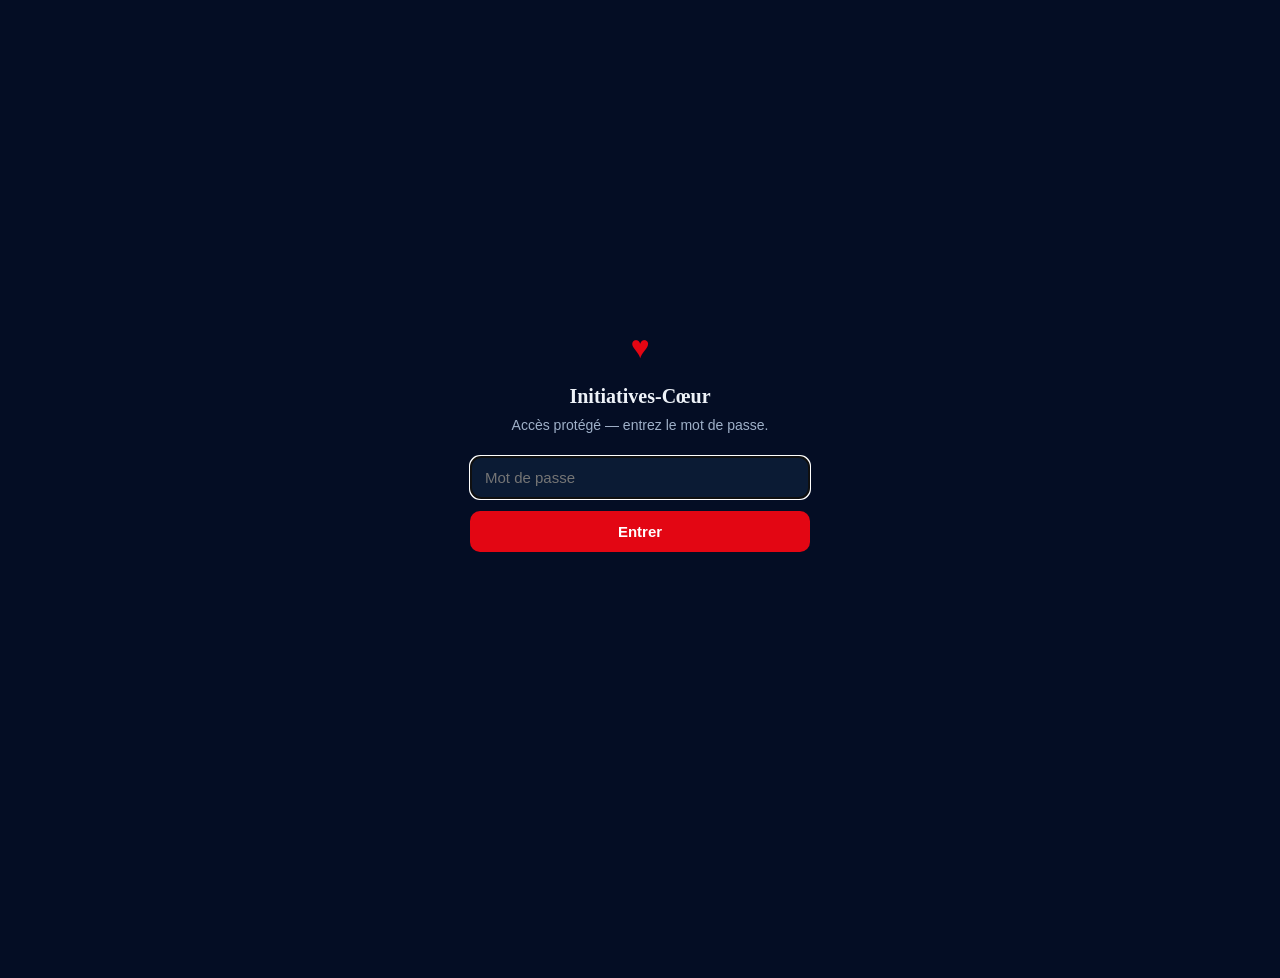
<file: index.html>
<!DOCTYPE html>
<html lang="fr" data-i18n-title="index.title">
<head>
<meta name="robots" content="noindex,nofollow" />
<script src="assets/js/gate.js"></script>

<meta charset="UTF-8" />
<meta name="viewport" content="width=device-width,initial-scale=1,viewport-fit=cover" />
<meta name="theme-color" content="#040d24" />
<title>Initiatives-Cœur · Bienvenue à bord</title>
<meta name="description" content="Visitez virtuellement l’IMOCA Initiatives-Cœur de Violette Dorange. Défier les océans pour sauver des enfants." />
<link rel="icon" href="assets/icons/favicon.svg" type="image/svg+xml" />
<link rel="manifest" href="manifest.webmanifest" />
<link rel="apple-touch-icon" href="assets/icons/icon-180.png" />
<meta name="apple-mobile-web-app-capable" content="yes" />
<meta name="apple-mobile-web-app-status-bar-style" content="black-translucent" />

<!-- Open Graph / partage réseaux sociaux — remplacez le domaine par l’URL de production réelle. -->
<meta property="og:type" content="website" />
<meta property="og:title" content="Initiatives-Cœur · le bateau de Violette Dorange" />
<meta property="og:description" content="Visite 3D immersive de l’IMOCA Initiatives-Cœur. Défier les océans pour sauver des enfants." />
<meta property="og:image" content="https://visite.initiatives-coeur.fr/assets/images/bateau-en-mer.webp" />
<meta property="og:url" content="https://visite.initiatives-coeur.fr/" />
<meta name="twitter:card" content="summary_large_image" />

<link href="https://fonts.googleapis.com/css2?family=Inter:wght@300;400;500;600;700&family=JetBrains+Mono:wght@400;500;600&family=Fraunces:opsz,wght@9..144,300;9..144,400;9..144,500;9..144,700&display=swap" rel="stylesheet">
<link rel="stylesheet" href="assets/css/styles.css" />

<!-- Analytics de production : décommentez et renseignez le domaine une fois déployé. -->
<!-- <script defer data-domain="visite.initiatives-coeur.fr" src="https://plausible.io/js/script.js"></script> -->

<script src="assets/js/i18n.js" defer></script>
<script src="assets/js/analytics.js" defer></script>
</head>
<body>
<div class="ambient-bg"></div>

<header class="topbar">
  <a href="index.html" class="brand">
    <span class="brand-logo">
      <svg viewBox="0 0 24 24" fill="none" xmlns="http://www.w3.org/2000/svg">
        <path d="M12 21s-7-4.5-7-11a7 7 0 0 1 14 0c0 6.5-7 11-7 11z" fill="#E30613"/>
        <path d="M12 14l-2-2a1.5 1.5 0 0 1 2-2.2A1.5 1.5 0 0 1 14 12l-2 2z" fill="#fff"/>
      </svg>
    </span>
    <span class="brand-text">
      <span class="eyebrow" data-i18n="brand.imoca">Imoca · 60 pieds</span>
      <span class="title">Initiatives <b>Cœur</b></span>
    </span>
  </a>
  <nav class="nav-actions">
    <button class="lang-switch active" data-lang="fr">FR</button>
    <button class="lang-switch" data-lang="en">EN</button>
  </nav>
</header>

<main>
  <section class="hero">
    <p class="eyebrow" data-i18n="index.hero.eyebrow">Bienvenue à bord</p>
    <h1 data-i18n-html="index.hero.h1">Le bateau de <b>Violette Dorange</b></h1>
    <p class="baseline" data-i18n="index.hero.baseline">« Défier les océans pour sauver des enfants. »</p>
    <p data-i18n="index.hero.intro">Le bateau est inaccessible aujourd’hui — mais tout son univers tient dans votre main. Choisissez par où commencer.</p>
  </section>

  <section class="tiles" id="tiles">
    <a href="visite.html" class="tile featured" data-track="tile:visite">
      <span class="tile-icon">
        <svg viewBox="0 0 24 24" fill="none" stroke="#ff2c3a" stroke-width="1.6"><circle cx="12" cy="12" r="9"/><path d="M3 12h18M12 3a14 14 0 0 1 0 18M12 3a14 14 0 0 0 0 18"/></svg>
      </span>
      <span class="tile-num" data-i18n="index.t1.num">01 · Visite immersive</span>
      <h2 data-i18n-html="index.t1.h2">Monter à bord <b>en 3D</b></h2>
      <p data-i18n="index.t1.p">Tournez autour du bateau, explorez ses huit points-clés : foils, quille, cockpit, mât, safrans, et plus encore. Avec audio guidé.</p>
      <span class="tile-cta" data-i18n="index.t1.cta">Démarrer la visite</span>
    </a>

    <a href="projet.html" class="tile" data-track="tile:projet">
      <span class="tile-icon">
        <svg viewBox="0 0 24 24" fill="none" stroke="#ff2c3a" stroke-width="1.6"><circle cx="12" cy="8" r="4"/><path d="M4 21a8 8 0 0 1 16 0"/></svg>
      </span>
      <span class="tile-num" data-i18n="index.t2.num">02 · Le projet</span>
      <h2 data-i18n-html="index.t2.h2">Violette & <b>l’aventure</b></h2>
      <p data-i18n="index.t2.p">La skippeuse, ses objectifs sportifs, la Route du Rhum, le Vendée Globe 2028, et la double dimension humanitaire du projet.</p>
      <span class="tile-cta" data-i18n="index.t2.cta">Découvrir</span>
    </a>

    <a href="mecenat.html" class="tile" data-track="tile:mecenat">
      <span class="tile-icon">
        <svg viewBox="0 0 24 24" fill="none" stroke="#ff2c3a" stroke-width="1.6"><path d="M12 21s-7-4.5-7-11a4 4 0 0 1 7-2.6A4 4 0 0 1 19 10c0 6.5-7 11-7 11z"/></svg>
      </span>
      <span class="tile-num" data-i18n="index.t3.num">03 · Mécénat</span>
      <h2 data-i18n-html="index.t3.h2">Chirurgie <b>Cardiaque</b></h2>
      <p data-i18n="index.t3.p">Plus de cinq cents enfants sauvés grâce au projet. Comment fonctionne l’association partenaire, et comment chaque mille parcouru compte.</p>
      <span class="tile-cta" data-i18n="index.t3.cta">En savoir plus</span>
    </a>

    <a href="sponsors.html" class="tile" data-track="tile:sponsors">
      <span class="tile-icon">
        <svg viewBox="0 0 24 24" fill="none" stroke="#ff2c3a" stroke-width="1.6"><path d="M4 8h16M4 12h16M4 16h10"/><circle cx="6" cy="6" r="1" fill="#ff2c3a"/></svg>
      </span>
      <span class="tile-num" data-i18n="index.t4.num">04 · Sponsors</span>
      <h2 data-i18n-html="index.t4.h2">Les <b>mécènes</b></h2>
      <p data-i18n="index.t4.p">Ils rendent possible le projet sportif et solidaire. Découvrez les marques engagées aux côtés d’Initiatives-Cœur.</p>
      <span class="tile-cta" data-i18n="index.t4.cta">Voir les sponsors</span>
    </a>
  </section>
</main>

</body>
</html>
</file>
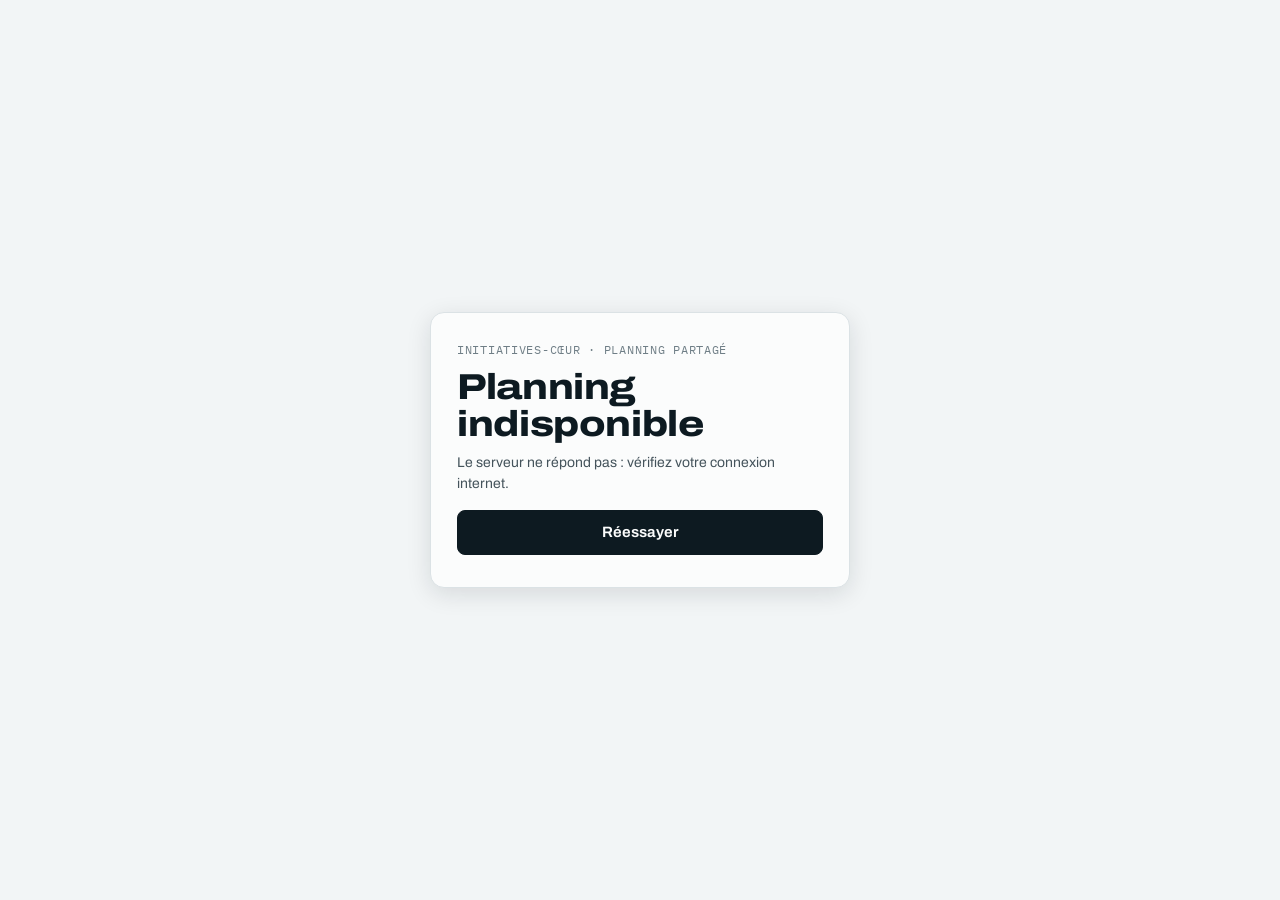
<file: planning/index.html>
<!doctype html>
<html lang="fr">
<head>
<meta charset="utf-8">
<meta name="robots" content="noindex, nofollow">
<meta name="viewport" content="width=device-width, initial-scale=1, viewport-fit=cover">
<title>Planning Initiatives-Cœur</title>
<link rel="preconnect" href="https://fonts.googleapis.com">
<link rel="preconnect" href="https://fonts.gstatic.com" crossorigin>
<link rel="stylesheet" href="https://fonts.googleapis.com/css2?family=Archivo:wdth,wght@62..125,400..800&family=IBM+Plex+Mono:wght@400;500;600&display=swap">
<style>

/* Mise en page : une table de navigation — en-tête, échéances proches, puis trois vues (Gantt, PERT, liste) sur une même échelle de temps. */
:root {
  --page: #f2f5f6; --surface: #fbfcfc; --ink: #0d1a21; --ink-2: #44535b; --muted: #6f7e86;
  --hair: #dbe2e5; --base: #b7c3c8; --accent: #0b5d8a; --band: rgba(13, 26, 33, .05); --shadow: 0 6px 24px rgba(13, 26, 33, .12);
  --s0: #7a888f; --s1: #2a78d6; --s2: #eb6834; --s3: #1baf7a; --s4: #eda100; --s5: #e87ba4; --s6: #008300; --s7: #6250d6; --s8: #e34948;
  --on0: #fff; --on1: #fff; --on2: #fff; --on3: #fff; --on4: #0b0b0b; --on5: #fff; --on6: #fff; --on7: #fff; --on8: #fff;
  --f-display: "Archivo", "Arial Narrow", system-ui, sans-serif;
  --f-body: "Archivo", system-ui, -apple-system, "Segoe UI", sans-serif;
  --f-data: "IBM Plex Mono", ui-monospace, "SF Mono", Menlo, monospace;
}
@media (prefers-color-scheme: dark) {
  :root:not([data-theme="light"]) {
    --page: #0a1015; --surface: #121a20; --ink: #e8eef1; --ink-2: #b3c0c6; --muted: #84939a;
    --hair: #22303a; --base: #34444f; --accent: #6db4de; --band: rgba(232, 238, 241, .055); --shadow: 0 8px 28px rgba(0, 0, 0, .5);
    --s0: #8a979d; --s1: #3987e5; --s2: #d95926; --s3: #199e70; --s4: #c98500; --s5: #d55181; --s6: #008300; --s7: #9085e9; --s8: #e66767;
    --on4: #fff; color-scheme: dark;
  }
}
:root[data-theme="dark"] {
  --page: #0a1015; --surface: #121a20; --ink: #e8eef1; --ink-2: #b3c0c6; --muted: #84939a;
  --hair: #22303a; --base: #34444f; --accent: #6db4de; --band: rgba(232, 238, 241, .055); --shadow: 0 8px 28px rgba(0, 0, 0, .5);
  --s0: #8a979d; --s1: #3987e5; --s2: #d95926; --s3: #199e70; --s4: #c98500; --s5: #d55181; --s6: #008300; --s7: #9085e9; --s8: #e66767;
  --on4: #fff; color-scheme: dark;
}
* { box-sizing: border-box; }
body { background: var(--page); color: var(--ink); font-family: var(--f-body); font-size: 15px; line-height: 1.5; }
.wrap { max-width: 1320px; margin: 0 auto; padding-block: 28px 56px; padding-left: max(16px, env(safe-area-inset-left, 0px)); padding-right: max(16px, env(safe-area-inset-right, 0px)); display: grid; gap: 22px; }
a { color: var(--accent); }
header { display: grid; gap: 8px; }
.eyebrow { font-family: var(--f-data); font-size: 12px; letter-spacing: .06em; text-transform: uppercase; color: var(--muted); }
h1 { font-family: var(--f-display); font-stretch: 118%; font-weight: 800; font-size: clamp(30px, 4.6vw, 48px); line-height: 1.02; margin: 0; letter-spacing: -.01em; text-wrap: balance; }
.lede { margin: 0; max-width: 72ch; color: var(--ink-2); }
.lede b { color: var(--ink); font-weight: 600; }
h2 { font-family: var(--f-display); font-stretch: 112%; font-weight: 750; font-size: 19px; margin: 0; text-wrap: balance; }
.mono { font-family: var(--f-data); font-variant-numeric: tabular-nums; }

/* prochaines échéances */
.soon { background: var(--surface); border: 1px solid var(--hair); border-radius: 10px; padding: 16px 18px; display: grid; gap: 12px; }
.soon-head { display: flex; flex-wrap: wrap; align-items: baseline; justify-content: space-between; gap: 6px 16px; }
.soon-head p { margin: 0; color: var(--muted); font-size: 13px; }
.soon ol { list-style: none; margin: 0; padding: 0; display: grid; grid-template-columns: repeat(auto-fill, minmax(min(100%, 380px), 1fr)); gap: 2px 28px; }
.soon li { display: grid; grid-template-columns: 112px 1fr; gap: 10px; padding: 6px 0; border-top: 1px solid var(--hair); min-width: 0; }
.soon li .d { font-family: var(--f-data); font-size: 12.5px; color: var(--ink-2); padding-top: 1px; }
.soon li .a { min-width: 0; font-size: 14px; }
.tag { display: inline-flex; align-items: center; gap: 6px; font-size: 11.5px; font-weight: 600; color: var(--ink-2); letter-spacing: .01em; }
.sw { width: 10px; height: 10px; border-radius: 3px; flex: none; background: var(--c); }
.sw.hatch { background: repeating-linear-gradient(135deg, var(--c) 0 2px, transparent 2px 4px); box-shadow: inset 0 0 0 1.5px var(--c); }

/* onglets & filtres */
.bar { display: flex; flex-wrap: wrap; align-items: center; justify-content: space-between; gap: 12px; position: sticky; top: env(safe-area-inset-top, 0px); z-index: 5; background: var(--page); padding-block: 8px; }
body::before { content: ""; position: fixed; inset: 0 0 auto; height: env(safe-area-inset-top, 0px); z-index: 10; background: var(--page); }
.tabs { display: inline-flex; background: var(--surface); border: 1px solid var(--hair); border-radius: 999px; padding: 3px; gap: 2px; }
.tabs a { text-decoration: none; color: var(--ink-2); font-weight: 600; font-size: 14px; padding: 7px 15px; border-radius: 999px; }
.tabs a[aria-current="page"] { background: var(--ink); color: var(--surface); }
.tabs a:focus-visible, button:focus-visible, .hit:focus-visible { outline: 2px solid var(--accent); outline-offset: 2px; }
.chips { display: flex; flex-wrap: wrap; gap: 6px; }
.chip { font: inherit; font-size: 12.5px; font-weight: 600; color: var(--ink); background: var(--surface); border: 1px solid var(--hair); border-radius: 999px; padding: 4px 10px 4px 8px; display: inline-flex; align-items: center; gap: 6px; cursor: pointer; }
.chip[aria-pressed="false"] { color: var(--muted); background: transparent; }
.chip[aria-pressed="false"] .sw { background: transparent; box-shadow: inset 0 0 0 1.5px var(--c); }
.chip.all { color: var(--ink-2); }

/* panneaux */
.view { display: grid; gap: 14px; }
.view-head { display: flex; flex-wrap: wrap; align-items: end; justify-content: space-between; gap: 10px 20px; }
.view-head p { margin: 4px 0 0; color: var(--ink-2); font-size: 14px; max-width: 80ch; }
.seg { display: inline-flex; border: 1px solid var(--hair); border-radius: 8px; overflow: hidden; background: var(--surface); }
.seg button { font: inherit; font-size: 13px; font-weight: 600; color: var(--ink-2); background: none; border: 0; padding: 6px 12px; cursor: pointer; border-right: 1px solid var(--hair); }
.seg button:last-child { border-right: 0; }
.seg button[aria-pressed="true"] { background: var(--ink); color: var(--surface); }
.board { background: var(--surface); border: 1px solid var(--hair); border-radius: 10px; display: grid; grid-template-columns: var(--lab, 210px) minmax(0, 1fr); overflow: hidden; }
.labels { border-right: 1px solid var(--hair); background: var(--surface); }
.labels .lh { border-bottom: 1px solid var(--hair); }
.labels .lr { display: flex; align-items: center; gap: 9px; padding: 0 12px; border-bottom: 1px solid var(--hair); min-width: 0; }
.labels .lr:last-child { border-bottom: 0; }
.labels .lr .t { min-width: 0; display: grid; }
.labels .lr b { font-size: 13px; font-weight: 650; line-height: 1.2; overflow: hidden; display: -webkit-box; -webkit-line-clamp: 2; -webkit-box-orient: vertical; }
.labels .lr span { font-size: 11.5px; color: var(--muted); line-height: 1.25; overflow: hidden; text-overflow: ellipsis; white-space: nowrap; }
.scroll { overflow-x: auto; overflow-y: hidden; -webkit-overflow-scrolling: touch; }
svg { display: block; font-family: var(--f-body); }
svg text { fill: var(--ink-2); }
.ax-m { font-size: 11.5px; font-weight: 600; fill: var(--ink-2); }
.ax-w { font-size: 10px; fill: var(--muted); font-family: var(--f-data); }
.band-l { font-size: 10px; fill: var(--muted); font-weight: 600; letter-spacing: .03em; }
.today-l { font-size: 10.5px; font-weight: 700; fill: var(--surface); }
.bar-l { font-size: 10.5px; font-weight: 650; pointer-events: none; }
.cnt { font-size: 10px; font-weight: 700; pointer-events: none; font-family: var(--f-data); }
.hit { cursor: pointer; outline: none; }
.hit:hover .mk, .hit:focus .mk, .hit.sel .mk { stroke: var(--ink); stroke-width: 2; }
.detail { background: var(--surface); border: 1px solid var(--hair); border-radius: 10px; padding: 16px 18px; display: grid; gap: 10px; min-height: 120px; }
.detail h3 { margin: 0; font-size: 16px; font-weight: 700; display: flex; flex-wrap: wrap; align-items: center; gap: 8px 12px; }
.detail h3 .mono { font-size: 12.5px; font-weight: 500; color: var(--muted); }
.detail ul { list-style: none; margin: 0; padding: 0; display: grid; gap: 0; }
.detail li { display: grid; grid-template-columns: 150px 1fr; gap: 4px 14px; padding: 9px 0; border-top: 1px solid var(--hair); }
.detail li .d { font-family: var(--f-data); font-size: 12.5px; color: var(--ink-2); }
.detail li .d small { display: block; color: var(--muted); font-size: 11.5px; }
.detail li .a { min-width: 0; }
.detail li .a b { font-weight: 650; }
.detail li .a p { margin: 2px 0 0; color: var(--ink-2); font-size: 13.5px; max-width: 90ch; }
.rdv { font-family: var(--f-data); font-size: 10.5px; text-transform: uppercase; letter-spacing: .06em; color: var(--muted); border: 1px solid var(--hair); border-radius: 4px; padding: 0 5px; margin-left: 6px; vertical-align: 1px; }
.hint { color: var(--muted); font-size: 13px; margin: 0; }
.tip { position: fixed; z-index: 20; max-width: min(360px, calc(100vw - 24px)); background: var(--surface); color: var(--ink); border: 1px solid var(--hair); border-radius: 8px; box-shadow: var(--shadow); padding: 10px 12px; font-size: 12.5px; pointer-events: none; display: grid; gap: 6px; }
.tip .th { display: flex; align-items: center; gap: 7px; font-weight: 700; font-size: 12.5px; }
.tip .th .mono { font-weight: 500; color: var(--muted); font-size: 11.5px; }
.tip ul { margin: 0; padding: 0; list-style: none; display: grid; gap: 3px; }
.tip li { display: grid; grid-template-columns: 74px 1fr; gap: 8px; color: var(--ink-2); }
.tip li .mono { font-size: 11px; color: var(--muted); }

/* PERT */
.node rect.box { stroke-width: 1.4; }
.node text { pointer-events: none; }
.node .nl { font-size: 11px; font-weight: 650; fill: var(--ink); }
.node .nd { font-size: 10px; font-family: var(--f-data); fill: var(--ink-2); }
.node.ev .nl, .node.ev .nd { fill: var(--on); }
.edge { fill: none; stroke: var(--muted); stroke-width: 1.1; opacity: .75; }
.edge.cross { stroke-dasharray: 4 3; }
.edge.tight { stroke: var(--ink); stroke-width: 2.2; opacity: .9; }
.pert.focus .node:not(.hl) { opacity: .22; }
.pert.focus .edge:not(.hl) { opacity: .08; }
.pert.focus .edge.hl { opacity: 1; }
.node { cursor: pointer; }
.node:focus { outline: none; }
.node:focus rect.box, .node.sel rect.box { stroke: var(--ink); stroke-width: 2.4; }
.legend { display: flex; flex-wrap: wrap; gap: 8px 22px; font-size: 12.5px; color: var(--ink-2); align-items: center; }
.legend span { display: inline-flex; align-items: center; gap: 8px; }
.legend svg { overflow: visible; }
.links { display: grid; gap: 0; }
.links .row { display: grid; grid-template-columns: 1fr auto 1fr; gap: 10px; align-items: center; padding: 7px 0; border-top: 1px solid var(--hair); font-size: 13.5px; }
.links .row .m { font-family: var(--f-data); font-size: 11.5px; color: var(--ink); border: 1px solid var(--base); border-radius: 999px; padding: 1px 8px; white-space: nowrap; }
.links .row .n { min-width: 0; display: grid; }
.links .row .n small { color: var(--muted); font-family: var(--f-data); font-size: 11.5px; }
.linkbtn { font: inherit; font-size: 13px; color: var(--accent); background: none; border: 0; padding: 0; cursor: pointer; text-decoration: underline; justify-self: start; }

/* liste */
.tablewrap { overflow-x: auto; background: var(--surface); border: 1px solid var(--hair); border-radius: 10px; }
table { border-collapse: collapse; width: 100%; min-width: 720px; font-size: 13.5px; }
th, td { text-align: left; vertical-align: top; padding: 8px 12px; border-top: 1px solid var(--hair); }
thead th { font-size: 11.5px; text-transform: uppercase; letter-spacing: .06em; color: var(--muted); border-top: 0; font-weight: 600; }
tr.m th { font-family: var(--f-display); font-stretch: 112%; font-size: 14px; color: var(--ink); text-transform: none; letter-spacing: 0; background: var(--page); padding-top: 12px; }
td.d { font-family: var(--f-data); font-size: 12.5px; white-space: nowrap; color: var(--ink-2); font-variant-numeric: tabular-nums; }
td.a p { margin: 2px 0 0; color: var(--ink-2); font-size: 13px; }
td .tag { white-space: nowrap; }

@media (max-width: 720px) {
  .board { --lab: 126px; }
  .labels .lr { padding: 0 8px; gap: 6px; }
  .labels .lr b { font-size: 12px; }
  .labels .lr span { display: none; }
  .detail li { grid-template-columns: 1fr; }
  .soon li { grid-template-columns: 96px 1fr; }
  .links .row { grid-template-columns: 1fr; gap: 2px; }
}
@media (prefers-reduced-motion: no-preference) {
  .pert .node, .pert .edge { transition: opacity .15s; }
}

/* édition partagée */
:root { --crit: #d03b3b; --ok: #0ca30c; --edit-bg: #eef4f7; }
@media (prefers-color-scheme: dark) { :root:not([data-theme="light"]) { --edit-bg: #16222a; } }
:root[data-theme="dark"] { --edit-bg: #16222a; }
.status { display: flex; flex-wrap: wrap; align-items: center; gap: 8px 14px; font-size: 13px; color: var(--ink-2); background: var(--surface); border: 1px solid var(--hair); border-radius: 10px; padding: 10px 14px; }
.status b { color: var(--ink); }
.status .dot { width: 8px; height: 8px; border-radius: 50%; background: var(--muted); flex: none; }
.status.live .dot { background: var(--ok); }
.status.warn .dot { background: var(--crit); }
.toolbar { display: flex; flex-wrap: wrap; align-items: center; gap: 10px 16px; }
.btn { font: inherit; font-size: 13.5px; font-weight: 650; border-radius: 8px; padding: 7px 14px; cursor: pointer; border: 1px solid var(--ink); background: var(--ink); color: var(--surface); }
.btn.ghost { background: var(--surface); color: var(--ink); border-color: var(--base); }
.btn.danger { background: var(--surface); color: var(--crit); border-color: var(--crit); }
.btn:disabled { opacity: .5; cursor: default; }
.btn:focus-visible { outline: 2px solid var(--accent); outline-offset: 2px; }
.check { display: inline-flex; align-items: center; gap: 6px; font-size: 13px; color: var(--ink-2); cursor: pointer; }
td.c { width: 34px; padding-right: 0; }
td.c input { width: 17px; height: 17px; accent-color: var(--ink); cursor: pointer; margin-top: 2px; }
td.e { width: 1%; white-space: nowrap; text-align: right; }
tr.done td.a b { text-decoration: line-through; color: var(--muted); }
tr.done td.a p { color: var(--muted); }
.who { display: block; margin-top: 4px; font-size: 11.5px; color: var(--muted); font-family: var(--f-data); }
.late { display: inline-flex; align-items: center; gap: 4px; margin-left: 6px; font-size: 11px; font-weight: 700; color: var(--crit); border: 1px solid var(--crit); border-radius: 4px; padding: 0 5px; vertical-align: 1px; }
tr.editing > td { background: var(--edit-bg); }
.form { display: grid; grid-template-columns: repeat(auto-fill, minmax(min(100%, 200px), 1fr)); gap: 10px 14px; padding: 6px 0 4px; }
.form label { display: grid; gap: 4px; font-size: 12px; font-weight: 600; color: var(--ink-2); }
.form label.wide { grid-column: 1 / -1; }
.form input, .form select, .form textarea { font: inherit; font-size: 14px; color: var(--ink); background: var(--surface); border: 1px solid var(--base); border-radius: 6px; padding: 7px 9px; width: 100%; min-width: 0; }
.form textarea { min-height: 76px; resize: vertical; }
.form input:focus-visible, .form select:focus-visible, .form textarea:focus-visible { outline: 2px solid var(--accent); outline-offset: 1px; }
.form .actions { grid-column: 1 / -1; display: flex; flex-wrap: wrap; gap: 8px; align-items: center; }
.form .actions .sp { flex: 1; }
.form .msg { grid-column: 1 / -1; font-size: 13px; color: var(--crit); margin: 0; }
.confirm { display: inline-flex; flex-wrap: wrap; align-items: center; gap: 8px; font-size: 13px; color: var(--crit); font-weight: 600; }
.journal { list-style: none; margin: 0; padding: 0; background: var(--surface); border: 1px solid var(--hair); border-radius: 10px; }
.journal li { display: grid; grid-template-columns: 34px 1fr; gap: 4px 12px; padding: 12px 16px; border-top: 1px solid var(--hair); }
.journal li:first-child { border-top: 0; }
.journal img { width: 30px; height: 30px; border-radius: 50%; display: block; }
.journal .h { font-size: 14px; }
.journal .h b { font-weight: 650; }
.journal .t { font-family: var(--f-data); font-size: 11.5px; color: var(--muted); }
.journal .ch { margin: 4px 0 0; padding: 0; list-style: none; display: grid; gap: 2px; font-size: 13px; color: var(--ink-2); }
.journal .ch li { display: block; padding: 0; border: 0; }
.journal .ch s { color: var(--muted); }
.empty { padding: 28px 18px; text-align: center; color: var(--ink-2); background: var(--surface); border: 1px dashed var(--base); border-radius: 10px; }
.detail li .a .linkbtn { margin-left: 8px; font-size: 12.5px; }
.node.done rect.box { stroke-dasharray: 3 2; }
[hidden] { display: none !important; }
@media (max-width: 720px) {
  .tabs a { padding: 7px 12px; }
  .tabs .xl { display: none; }
  #tbl { min-width: 0; }
  #tbl thead { display: none; }
  #tbl tbody tr[data-id] { display: grid; grid-template-columns: 30px auto 1fr auto; grid-template-areas: "c d j e" "c g g g" "c a a a"; column-gap: 8px; padding: 8px 10px; border-top: 1px solid var(--hair); }
  #tbl tbody tr[data-id] > td { border: 0; padding: 0; }
  #tbl tbody tr[data-id] > td:nth-child(1) { grid-area: c; }
  #tbl tbody tr[data-id] > td:nth-child(2) { grid-area: d; }
  #tbl tbody tr[data-id] > td:nth-child(3) { grid-area: j; color: var(--muted); }
  #tbl tbody tr[data-id] > td:nth-child(4) { grid-area: g; padding: 3px 0 2px; }
  #tbl tbody tr[data-id] > td:nth-child(5) { grid-area: a; }
  #tbl tbody tr[data-id] > td:nth-child(6) { grid-area: e; }
  #tbl tbody tr.m, #tbl tbody tr.m th, #tbl tbody tr.editing, #tbl tbody tr.editing > td { display: block; }
  #tbl tbody tr.editing > td { padding: 10px; }
}

/* application hébergée : connexion, barre utilisateur, comptes */
body { margin: 0; min-height: 100vh; }
.sr { position: absolute; width: 1px; height: 1px; overflow: hidden; clip: rect(0 0 0 0); white-space: nowrap; }
.topbar { display: flex; flex-wrap: wrap; align-items: center; justify-content: space-between; gap: 8px 16px; }
.user { display: flex; flex-wrap: wrap; align-items: center; gap: 6px 12px; font-size: 13.5px; color: var(--ink-2); }
.user b { color: var(--ink); font-weight: 650; }
.pill { display: inline-block; font-size: 11px; font-weight: 700; letter-spacing: .03em; text-transform: uppercase; border: 1px solid var(--base); color: var(--ink-2); border-radius: 999px; padding: 1px 8px; }
.pill.admin { border-color: var(--accent); color: var(--accent); }
.pill.off { border-color: var(--muted); color: var(--muted); }
.pill.warn { border-color: var(--crit); color: var(--crit); }
.toolbar .sp { flex: 1; }
.toolbar .field { display: inline-flex; align-items: center; gap: 8px; font-size: 13px; font-weight: 600; color: var(--ink-2); }
.toolbar select, .form select { font: inherit; font-size: 14px; color: var(--ink); background: var(--surface); border: 1px solid var(--base); border-radius: 6px; padding: 6px 8px; max-width: 100%; }
.panel { background: var(--surface); border: 1px solid var(--hair); border-radius: 10px; padding: 16px 18px; display: grid; gap: 12px; }
.panel.narrow { max-width: 460px; }
.panel h3, .hist h4 { margin: 0; font-size: 15px; font-weight: 700; }
.form .ok { grid-column: 1 / -1; font-size: 13px; color: var(--ok); margin: 0; font-weight: 600; }
.tempbox { border: 1px solid var(--accent); background: var(--edit-bg); border-radius: 8px; padding: 12px 14px; display: grid; gap: 6px; font-size: 14px; }
.tempbox code { font-family: var(--f-data); font-size: 16px; font-weight: 600; letter-spacing: .04em; background: var(--surface); border: 1px solid var(--hair); border-radius: 5px; padding: 2px 8px; user-select: all; }
.tempbox .row { display: flex; flex-wrap: wrap; align-items: center; gap: 8px 12px; }
.warnbox { border: 1px solid var(--crit); border-left-width: 4px; background: var(--surface); border-radius: 8px; padding: 12px 14px; font-size: 14px; }
.warnbox b { color: var(--crit); }
#users td { vertical-align: middle; }
#users td.e { white-space: normal; text-align: right; }
#users td.e .linkbtn { margin-left: 10px; }
#users tr.editing td .form { padding: 4px 0; }
.hist { grid-column: 1 / -1; display: grid; gap: 6px; border-top: 1px solid var(--hair); padding-top: 10px; }
.hist ul { list-style: none; margin: 0; padding: 0; display: grid; gap: 4px; font-size: 13px; color: var(--ink-2); }
.hist li .t { font-family: var(--f-data); font-size: 11.5px; color: var(--muted); }
.journal .act { margin-top: 6px; }
.journal .who-av { width: 30px; height: 30px; border-radius: 50%; display: grid; place-items: center; font-size: 12px; font-weight: 700; color: #fff; background: var(--s0); }
.conflict { grid-column: 1 / -1; font-size: 13px; color: var(--ink-2); background: var(--surface); border: 1px dashed var(--crit); border-radius: 6px; padding: 8px 10px; }

/* écrans de connexion */
.auth { min-height: 100vh; display: grid; place-items: center; padding: 24px 16px; }
.auth .card { width: min(100%, 420px); background: var(--surface); border: 1px solid var(--hair); border-radius: 14px; padding: 28px 26px; box-shadow: var(--shadow); display: grid; gap: 10px; }
.auth h1 { font-size: clamp(28px, 6vw, 36px); }
.auth .form { grid-template-columns: 1fr; padding-top: 6px; }
.auth .form .btn { width: 100%; padding: 10px 14px; font-size: 15px; }
.auth p.hint { margin: 0; color: var(--ink-2); font-size: 14px; }
@media (max-width: 720px) {
  .user { font-size: 12.5px; }
  #users { min-width: 0; }
  #users thead { display: none; }
  #users tbody tr:not(.editing) { display: grid; grid-template-columns: 1fr auto; gap: 2px 8px; padding: 10px 12px; border-top: 1px solid var(--hair); }
  #users tbody tr:not(.editing) > td { border: 0; padding: 0; }
  #users tbody tr:not(.editing) > td.e { grid-column: 1 / -1; text-align: left; }
  #users tbody tr:not(.editing) > td.e .linkbtn { margin: 0 12px 0 0; }
  #users tbody tr.editing, #users tbody tr.editing > td { display: block; }
}
.status { flex-wrap: nowrap; align-items: flex-start; }
.status .dot { margin-top: 6px; }
#users td.e { white-space: nowrap; width: 1%; }
#users td.e .confirm { white-space: normal; justify-content: flex-end; }
@media (max-width: 720px) {
  .tabs { max-width: 100%; overflow-x: auto; scrollbar-width: none; }
  .tabs a { padding: 7px 10px; white-space: nowrap; }
  #users tbody tr:not(.editing) > td.e { width: auto; white-space: normal; }
  #users tbody tr:not(.editing) > td.e .confirm { justify-content: flex-start; }
}
.auth p.hint.small { font-size: 13px; color: var(--muted); margin-top: 4px; }
.auth .linkbtn { font-size: 13px; }
.auth .msg.info { color: var(--ink-2); }

@media (max-width:720px){.bar{display:grid;grid-template-columns:minmax(0,1fr)}.tabs{display:flex;max-width:100%;overflow-x:auto;scrollbar-width:none}.tabs a{white-space:nowrap;flex:none}}
code.pwd{font-family:var(--f-data);font-size:13px;background:var(--edit-bg);border:1px solid var(--hair);border-radius:4px;padding:1px 6px;user-select:all}
.pwline{font-size:12.5px;display:inline-block;margin-top:4px}
a.linkbtn{font-size:13px}
#users td.e a.linkbtn,#users td.e .hint{margin-left:10px}
a.btn{text-decoration:none;display:inline-block}
#users td.e{white-space:normal;width:auto;text-align:left}
.uacts{display:flex;flex-wrap:wrap;gap:6px;justify-content:flex-end}
.ubtn{font:inherit;font-size:12.5px;font-weight:600;white-space:nowrap;color:var(--ink);background:var(--surface);border:1px solid var(--base);border-radius:6px;padding:4px 10px;cursor:pointer;text-decoration:none;display:inline-block;line-height:1.4}
.ubtn.primary{background:var(--ink);color:var(--surface);border-color:var(--ink)}
.ubtn:focus-visible{outline:2px solid var(--accent);outline-offset:2px}
@media (max-width:720px){.uacts{justify-content:flex-start}}
</style>
</head>
<body>

<div class="auth" id="auth" hidden>
  <div class="card">
    <div class="eyebrow">Initiatives-Cœur · planning partagé</div>
    <h1 id="auth-h">Planning 2027</h1>
    <p class="hint" id="auth-p"></p>
    <form id="auth-form" class="form" novalidate></form>
  </div>
</div>

<div class="wrap" id="app" hidden>
  <div class="topbar">
    <span class="eyebrow">Initiatives-Cœur · planning partagé de la saison 2027</span>
    <div class="user" id="user"></div>
  </div>

  <div class="bar">
    <nav class="tabs" aria-label="Vues">
      <a href="#planning" data-v="planning">Planning</a>
      <a href="#pert" data-v="pert">PERT</a>
      <a href="#liste" data-v="liste">Liste<span class="xl"> et modifications</span></a>
      <a href="#journal" data-v="journal">Journal</a>
      <a href="#ensemble" data-v="ensemble">Vue d’ensemble</a>
      <a href="#comptes" data-v="comptes" id="tab-comptes" hidden>Comptes</a>
    </nav>
    <div class="chips" id="chips" role="group" aria-label="Dossiers affichés"></div>
  </div>

  <div class="status" id="status" role="status"><i class="dot"></i><span id="status-t">Chargement…</span></div>

  <header>
    <h1>Planning général 2027</h1>
    <p class="lede">Les seize dossiers de la saison sur une même échelle de temps, des bilans de novembre 2026 à la fin de la saison 2027. Chaque couleur est une famille de dossiers ; les hachures distinguent les dossiers qui partagent une couleur. <b id="kpi"></b></p>
  </header>


  <section class="soon" aria-labelledby="soon-h">
    <div class="soon-head"><h2 id="soon-h">Les trois prochaines semaines</h2><p id="soon-sub"></p></div>
    <ol id="soon"></ol>
  </section>

  <section class="view" id="v-planning" aria-labelledby="h-planning">
    <div class="view-head">
      <div><h2 id="h-planning">Planning général</h2><p>Sur chaque ligne, les points sont les dates limites des actions (le chiffre indique plusieurs actions proches ; un point vide, des actions faites) et le trait mène jusqu’à l’événement. Les losanges sont des rendez-vous fixes. Survolez pour lire, cliquez pour le détail.</p></div>
      <div class="seg" id="presets" role="group" aria-label="Période">
        <button type="button" data-p="tout">Toute la saison</button>
        <button type="button" data-p="8sem">8 semaines</button>
        <button type="button" data-p="s1">1er semestre</button>
        <button type="button" data-p="s2">2nd semestre</button>
      </div>
    </div>
    <div class="board"><div class="labels" id="g-labels"></div><div class="scroll" id="g-scroll"></div></div>
    <div class="detail" id="g-detail" aria-live="polite"></div>
  </section>

  <section class="view" id="v-pert" aria-labelledby="h-pert" hidden>
    <div class="view-head">
      <div><h2 id="h-pert">Réseau PERT</h2><p>Les étapes clés de chaque dossier, placées à leur date limite (elles suivent les dates modifiées dans la liste). Une flèche se lit « doit être fait avant ». Les traits épais signalent 7 jours de marge ou moins ; les tirets relient deux dossiers. Survolez une étape pour voir ce dont elle dépend et ce qu’elle débloque.</p></div>
    </div>
    <div class="legend" aria-hidden="true">
      <span><svg width="34" height="8"><path d="M1 4H30" class="edge" style="opacity:1"/></svg>dépendance</span>
      <span><svg width="34" height="8"><path d="M1 4H30" class="edge tight"/></svg>marge de 7 jours ou moins</span>
      <span><svg width="34" height="8"><path d="M1 4H30" class="edge cross" style="opacity:1"/></svg>entre deux dossiers</span>
      <span><svg width="22" height="14"><rect x="1" y="1" width="20" height="12" rx="3" fill="var(--ink-2)"/></svg>événement ou rendez-vous</span>
      <span><svg width="22" height="14"><rect x="1" y="1" width="20" height="12" rx="3" fill="var(--surface)" stroke="var(--ink-2)" stroke-width="1.4"/></svg>action à mener</span>
      <span><svg width="22" height="14"><rect x="1" y="1" width="20" height="12" rx="3" fill="var(--surface)" stroke="var(--ink-2)" stroke-width="1.4" stroke-dasharray="3 2"/></svg>action faite</span>
    </div>
    <div class="board"><div class="labels" id="p-labels"></div><div class="scroll" id="p-scroll"></div></div>
    <div class="detail" id="p-detail" aria-live="polite"></div>
  </section>

  <section class="view" id="v-liste" aria-labelledby="h-liste" hidden>
    <div class="view-head"><div><h2 id="h-liste">Toutes les actions</h2><p id="liste-p"></p></div></div>
    <div class="toolbar">
      <button type="button" class="btn" id="add" hidden>Ajouter une action</button>
      <label class="check"><input type="checkbox" id="hide-done"> Masquer les actions faites</label>
      <span class="sp"></span>
      <span class="hint">Exporter : <button type="button" class="linkbtn" id="exp-csv">tableur (CSV)</button><span id="exp-sheet"></span></span>
    </div>
    <div class="tablewrap"><table id="tbl"><thead><tr><th><span class="sr">Fait</span></th><th>Échéance</th><th>J-x</th><th>Dossier</th><th>Action</th><th></th></tr></thead><tbody></tbody></table></div>
  </section>

  <section class="view" id="v-journal" aria-labelledby="h-journal" hidden>
    <div class="view-head"><div><h2 id="h-journal">Journal des modifications</h2><p>Qui a changé quoi, et quand, des plus récentes aux plus anciennes. Une action supprimée peut être rétablie d’ici. Les administrateurs y voient aussi toutes les connexions.</p></div></div>
    <div class="toolbar">
      <label class="field" id="j-kind-wrap" hidden>Afficher <select id="j-kind"><option value="">Modifications et connexions</option><option value="edit">Modifications seulement</option><option value="login">Connexions seulement</option></select></label>
      <label class="field">Personne <select id="j-user"><option value="">Tout le monde</option></select></label>
      <label class="field">Dossier <select id="j-g"><option value="">Tous les dossiers</option></select></label>
    </div>
    <ol class="journal" id="journal"></ol>
  </section>

  <section class="view" id="v-ensemble" aria-labelledby="h-ensemble" hidden>
    <div class="view-head"><div><h2 id="h-ensemble">Vue d’ensemble de la saison</h2><p>La première synthèse de la saison 2027 (frise, cartes des parcours, fiches par événement), établie le 9 novembre 2026. C’est une photographie à cette date : elle n’est pas modifiable et ne suit pas les changements faits dans la liste.</p></div></div>
    <div class="panel" id="ens-wrap" style="padding:0;overflow:hidden"><p class="hint" id="ens-msg" style="padding:16px 18px;margin:0">Chargement…</p><iframe id="ens-frame" title="Vue d’ensemble de la saison 2027" sandbox="allow-scripts allow-popups" hidden style="display:block;width:100%;height:82vh;border:0;background:#fff"></iframe></div>
  </section>

  <section class="view" id="v-comptes" aria-labelledby="h-comptes" hidden>
    <div class="view-head"><div><h2 id="h-comptes">Comptes</h2><p>Créez un compte par personne. L’application génère un mot de passe provisoire, que vous pouvez lui envoyer par mail ; la personne choisira le sien à sa première connexion. Vous pouvez revoir un mot de passe provisoire, ou en imposer un nouveau à tout moment. Un mot de passe choisi par la personne elle-même n’est jamais visible. Un compte désactivé ne peut plus se connecter, mais ses modifications restent signées dans le journal.</p></div></div>
    <div class="warnbox" id="sec-warn" hidden></div>
    <div class="panel">
      <h3>Nouveau compte</h3>
      <form class="form" id="u-new" novalidate>
        <label>Nom affiché<input type="text" id="un-name" maxlength="80" required autocomplete="off"></label>
        <label>Identifiant de connexion<input type="text" id="un-login" maxlength="60" required autocomplete="off" autocapitalize="none" spellcheck="false"></label>
        <label>E-mail (facultatif)<input type="email" id="un-email" maxlength="120" autocomplete="off"></label>
        <label>Rôle<select id="un-role"><option value="editeur">Éditeur : modifie le planning</option><option value="lecteur">Lecteur : consulte seulement</option><option value="admin">Administrateur : modifie et gère les comptes</option></select></label>
        <p class="msg" id="un-msg" hidden></p>
        <div class="actions"><button type="submit" class="btn">Créer le compte</button></div>
      </form>
      <div class="tempbox" id="temp" hidden></div>
    </div>
    <div class="tablewrap"><table id="users"><thead><tr><th>Nom</th><th>Identifiant</th><th>Rôle</th><th>Dernière connexion</th><th>État et mot de passe</th><th></th></tr></thead><tbody></tbody></table></div>
  </section>

  <section class="view" id="v-compte" aria-labelledby="h-compte" hidden>
    <div class="view-head"><div><h2 id="h-compte">Mon mot de passe</h2><p>Au moins 10 caractères. Changer de mot de passe déconnecte vos autres appareils.</p></div></div>
    <div class="panel narrow">
      <form class="form" id="pw-form" novalidate>
        <label class="wide">Mot de passe actuel<input type="password" id="pw-cur" autocomplete="current-password" required></label>
        <label class="wide">Nouveau mot de passe<input type="password" id="pw-new" autocomplete="new-password" required minlength="10"></label>
        <label class="wide">Confirmation<input type="password" id="pw-conf" autocomplete="new-password" required minlength="10"></label>
        <p class="msg" id="pw-msg" hidden></p>
        <div class="actions"><button type="submit" class="btn">Changer mon mot de passe</button></div>
      </form>
    </div>
  </section>
</div>
<div class="tip" id="tip" hidden></div>
<script>
/* Planning partagé Initiatives-Cœur — interface. Les données viennent de api.php, après connexion. */
'use strict';
(() => {
  const $ = s => document.querySelector(s);
  const MOIS = ['janv.', 'févr.', 'mars', 'avr.', 'mai', 'juin', 'juil.', 'août', 'sept.', 'oct.', 'nov.', 'déc.'];
  const MOISL = ['janvier', 'février', 'mars', 'avril', 'mai', 'juin', 'juillet', 'août', 'septembre', 'octobre', 'novembre', 'décembre'];
  const JOURS = ['dim.', 'lun.', 'mar.', 'mer.', 'jeu.', 'ven.', 'sam.'];
  const ROLE = { admin: 'Administrateur', editeur: 'Éditeur', lecteur: 'Lecteur' };
  const ROLEN = { admin: 3, editeur: 2, lecteur: 1 };
  const FIELDS = { d: 'Date', t: 'Intitulé', x: 'Détail', g: 'Dossier', k: 'Type' };
  const PRESETS = { tout: ['2026-11-01', '2027-12-16'], '8sem': [null, null], s1: ['2026-12-28', '2027-07-16'], s2: ['2027-06-14', '2027-12-16'] };
  const VERB = { create: 'a ajouté', edit: 'a modifié', delete: 'a supprimé', restore: 'a rétabli', done: 'a coché comme faite', undone: 'a décoché' };

  const pad = n => String(n).padStart(2, '0');
  const today = () => { const d = new Date(); return `${d.getFullYear()}-${pad(d.getMonth() + 1)}-${pad(d.getDate())}`; };
  const iso = t => new Date(t).toISOString().slice(0, 10);
  const ms = s => Date.UTC(+s.slice(0, 4), +s.slice(5, 7) - 1, +s.slice(8, 10));
  const days = (a, b) => Math.round((ms(b) - ms(a)) / 864e5);
  const addD = (s, n) => iso(ms(s) + n * 864e5);
  const esc = s => String(s ?? '').replace(/&/g, '&amp;').replace(/</g, '&lt;').replace(/>/g, '&gt;').replace(/"/g, '&quot;');
  function fd(s, yr) { const d = new Date(ms(s)); let r = `${JOURS[d.getUTCDay()]} ${d.getUTCDate() === 1 ? '1er' : d.getUTCDate()} ${MOIS[d.getUTCMonth()]}`; if (yr ?? d.getUTCFullYear() !== 2027) r += ' ' + d.getUTCFullYear(); return r; }
  function fdt(ts) { if (!ts) return ''; const d = new Date(ts); return `${JOURS[d.getDay()]} ${d.getDate()} ${MOIS[d.getMonth()]} ${d.getFullYear()}, ${pad(d.getHours())} h ${pad(d.getMinutes())}`; }
  function hm(d) { return `${pad(d.getHours())} h ${pad(d.getMinutes())}`; }
  function jx(d, ref) {
    if (!ref || !d) return '';
    let n = days(d, ref);
    if (n === 0) return 'J';
    if (n < 0) { n = -n; return n > 13 ? `J+${Math.round(n / 7)} sem.` : `J+${n}`; }
    if (n > 75) return `J-${Math.round(n / 30.4)} mois`;
    if (n > 13) return `J-${Math.round(n / 7)} sem.`;
    return `J-${n}`;
  }

  /* ---------- état ---------- */
  let CSRF = '', ME = null, TEMP = null, POLL = 20, pollTimer = null, APPURL = '', SHEETURL = null, TOKEN = '';
  try { TOKEN = localStorage.getItem('ic27-token') || ''; } catch (e) { }
  function setToken(t) { TOKEN = t || ''; try { if (t) localStorage.setItem('ic27-token', t); else localStorage.removeItem('ic27-token'); } catch (e) { } }
  let G = [], GI = {}, PERIODS = [], BANDS = [], NODES = [], EDGES = [], NI = {};
  let TASKS = [], BYID = {}, NAMES = {}, REV = 0, LOADED = false, LOG = [], LOGDEL = new Set(), USERS = [];
  let TODAY = today(), pendingList = false, lastSync = null;
  const state = { on: null, view: 'planning', preset: 'tout', gsel: null, psel: null, editId: null, confirmDel: false, hideDone: false, uEdit: null, uReset: null, uShow: null };
  try { const p = localStorage.getItem('ic27-periode'); if (PRESETS[p]) state.preset = p; } catch (e) { }
  try { state.hideDone = localStorage.getItem('ic27-masquer') === '1'; } catch (e) { }

  const canEdit = () => !!ME && ROLEN[ME.role] >= 2;
  const isAdmin = () => !!ME && ME.role === 'admin';
  const nameOf = id => (id != null && NAMES[id]) || 'Compte supprimé';
  const col = g => `var(--s${(GI[g] || GI.tr || { c: 0 }).c})`;
  const on = g => `var(--on${(GI[g] || GI.tr || { c: 0 }).c})`;
  const sw = g => `<i class="sw${GI[g] && GI[g].hatch ? ' hatch' : ''}" style="--c:${col(g)}"></i>`;
  const tag = g => `<span class="tag">${sw(g)}${esc((GI[g] || { s: g }).s)}</span>`;
  const gidx = g => { const i = G.findIndex(x => x.k === g); return i < 0 ? 99 : i; };

  /* ---------- serveur ---------- */
  const EXEC = 'https://script.google.com/macros/s/AKfycbx1u_mZZ4ZEyao2qzC0MsD0I-P4gYujkG44f8V9HiSWSBMi3ekWyCqZppmCoXO-Jo54cQ/exec';
  async function api(a, body, query) {
    let r;
    try {
      const res = await fetch(window.__EXEC || EXEC, { method: 'POST', credentials: 'omit', redirect: 'follow', headers: { 'Content-Type': 'text/plain;charset=utf-8' }, body: JSON.stringify({ a, body: body === undefined ? null : body, query: query || null, token: TOKEN }) });
      r = await res.json();
    } catch (e) { throw { status: 0, error: 'Le serveur ne répond pas : vérifiez votre connexion internet.' }; }
    if (r && r.ok) return r;
    const err = r || { status: 500, error: 'Réponse illisible du serveur.' };
    if (err.code === 'auth') loggedOut('Votre session a expiré : reconnectez-vous.');
    if (err.code === 'must_change') { stopPoll(); authScreen('change'); }
    throw err;
  }
  function setStatus(kind, html) { $('#status').className = 'status ' + (kind || ''); $('#status-t').innerHTML = html; }
  function syncedStatus() {
    lastSync = new Date();
    setStatus('live', `<b>${canEdit() ? 'Vous pouvez modifier' : 'Lecture seule'}</b> · ${TASKS.length} actions · à jour à ${hm(lastSync)}, actualisé toutes les ${POLL} s · chaque modification est signée dans le <a href="#journal">journal</a>.`);
  }

  /* ---------- connexion ---------- */
  function show(which) { $('#auth').hidden = which !== 'auth'; $('#app').hidden = which !== 'app'; }
  function authScreen(mode, msg) {
    show('auth');
    const f = $('#auth-form');
    const field = (id, label, type, ac, extra = '') => `<label>${label}<input type="${type}" id="${id}" autocomplete="${ac}" required ${extra}></label>`;
    if (mode === 'setup') {
      $('#auth-h').textContent = 'Première installation';
      $('#auth-p').textContent = 'Créez le compte administrateur, avec la clé d’installation transmise avec l’application.';
      f.innerHTML = field('a-key', 'Clé d’installation', 'text', 'off', 'spellcheck="false" autocapitalize="characters"') + field('a-name', 'Votre nom', 'text', 'name') + field('a-login', 'Identifiant de connexion', 'text', 'username', 'autocapitalize="none" spellcheck="false"') + field('a-pass', 'Mot de passe (10 caractères minimum)', 'password', 'new-password') + field('a-conf', 'Confirmation', 'password', 'new-password') + `<p class="msg" id="a-msg" hidden></p><div class="actions"><button type="submit" class="btn">Créer le compte et entrer</button></div>`;
    } else if (mode === 'change') {
      $('#auth-h').textContent = 'Votre mot de passe';
      $('#auth-p').textContent = 'Vous vous connectez avec un mot de passe provisoire. Choisissez le vôtre : au moins 10 caractères, connu de vous seul.';
      f.innerHTML = (TEMP ? '' : field('a-cur', 'Mot de passe provisoire', 'password', 'current-password')) + field('a-pass', 'Nouveau mot de passe', 'password', 'new-password') + field('a-conf', 'Confirmation', 'password', 'new-password') + `<p class="msg" id="a-msg" hidden></p><div class="actions"><button type="submit" class="btn">Enregistrer et entrer</button></div>`;
    } else if (mode === 'recover') {
      $('#auth-h').textContent = 'Mot de passe administrateur oublié';
      $('#auth-p').textContent = 'Réservé aux administrateurs. Il faut la clé d’installation (dans le fichier Code.gs du projet Apps Script). Les autres comptes demandent un nouveau mot de passe à un administrateur.';
      f.innerHTML = field('a-key', 'Clé d’installation', 'text', 'off', 'spellcheck="false" autocapitalize="characters"') + field('a-login', 'Identifiant administrateur', 'text', 'username', 'autocapitalize="none" spellcheck="false"') + field('a-pass', 'Nouveau mot de passe', 'password', 'new-password') + field('a-conf', 'Confirmation', 'password', 'new-password') + `<p class="msg" id="a-msg" hidden></p><div class="actions"><button type="submit" class="btn">Changer le mot de passe</button></div><button type="button" class="linkbtn" id="a-back">Revenir à la connexion</button>`;
      setTimeout(() => { $('#a-back').onclick = () => authScreen('login'); });
    } else if (mode === 'error') {
      $('#auth-h').textContent = 'Planning indisponible';
      $('#auth-p').textContent = msg || 'Le serveur ne répond pas.';
      f.innerHTML = `<div class="actions"><button type="submit" class="btn">Réessayer</button></div>`;
    } else {
      $('#auth-h').textContent = 'Planning 2027';
      $('#auth-p').textContent = 'Connectez-vous avec l’identifiant et le mot de passe que vous a transmis l’administrateur.';
      f.innerHTML = field('a-login', 'Identifiant', 'text', 'username', 'autocapitalize="none" spellcheck="false"') + field('a-pass', 'Mot de passe', 'password', 'current-password') + `<p class="msg" id="a-msg" hidden></p><div class="actions"><button type="submit" class="btn">Se connecter</button></div><p class="hint small">Mot de passe oublié ? Demandez-en un nouveau à un administrateur. <button type="button" class="linkbtn" id="a-recover">Vous êtes administrateur ?</button></p>`;
      setTimeout(() => { $('#a-recover').onclick = () => authScreen('recover'); });
    }
    f.dataset.mode = mode;
    if (msg && mode !== 'error') authMsg(msg, true);
    const first = f.querySelector('input'); if (first) setTimeout(() => first.focus(), 30);
  }
  function authMsg(t, info) { const m = $('#a-msg'); if (m) { m.hidden = !t; m.textContent = t || ''; m.className = info ? 'msg info' : 'msg'; } }
  $('#auth-form').addEventListener('submit', async e => {
    e.preventDefault();
    const f = e.currentTarget, mode = f.dataset.mode, v = id => (f.querySelector('#' + id) || {}).value || '';
    const btn = f.querySelector('button[type=submit]'); btn.disabled = true; authMsg('');
    try {
      if (mode === 'error') return boot();
      if (mode === 'login') {
        if (!v('a-login') || !v('a-pass')) throw { error: 'Indiquez votre identifiant et votre mot de passe.' };
        const r = await api('login', { login: v('a-login').trim(), password: v('a-pass') });
        setToken(r.token);
        if (r.me.must_change) { TEMP = v('a-pass'); return authScreen('change'); }
        return startApp();
      }
      if (mode === 'setup') {
        if (v('a-pass') !== v('a-conf')) throw { error: 'Les deux mots de passe ne correspondent pas.' };
        const r = await api('setup', { key: v('a-key').trim(), name: v('a-name').trim(), login: v('a-login').trim(), password: v('a-pass') });
        setToken(r.token); return startApp();
      }
      if (mode === 'recover') {
        if (v('a-pass') !== v('a-conf')) throw { error: 'Les deux mots de passe ne correspondent pas.' };
        await api('recover', { key: v('a-key').trim(), login: v('a-login').trim(), password: v('a-pass') });
        return authScreen('login', 'Mot de passe changé : connectez-vous.');
      }
      if (mode === 'change') {
        if (v('a-pass') !== v('a-conf')) throw { error: 'Les deux mots de passe ne correspondent pas.' };
        const r = await api('password', { current: TEMP || v('a-cur'), new: v('a-pass') });
        setToken(r.token); TEMP = null; return startApp();
      }
    } catch (err) { authMsg(err.error || 'Une erreur est survenue.'); }
    finally { btn.disabled = false; }
  });
  function loggedOut(msg) { stopPoll(); ME = null; TEMP = null; setToken(''); authScreen('login', msg); }

  async function boot() {
    let s;
    try { s = await api('state'); } catch (e) { return authScreen('error', e.error); }
    if (s.app) document.title = s.app;
    if (s.needsSetup) return authScreen('setup');
    if (!s.me) return authScreen('login');
    if (s.me.must_change) return authScreen('change');
    startApp();
  }

  async function startApp() {
    let b;
    try { b = await api('bootstrap'); } catch (e) { if (e.code !== 'auth' && e.code !== 'must_change') authScreen('error', e.error); return; }
    ME = b.me; POLL = b.poll || 20; APPURL = location.protocol === 'file:' ? 'le fichier « Planning Initiatives-Cœur 2027.html » joint à ce message (double-clic pour l’ouvrir)' : location.origin + location.pathname; SHEETURL = b.sheetUrl || null;
    $('#exp-sheet').innerHTML = SHEETURL ? ` · <a href="${esc(SHEETURL)}" target="_blank" rel="noopener">base Google Sheets</a>` : '';
    if (b.app) document.title = b.app;
    G = b.groups; GI = Object.fromEntries(G.map(g => [g.k, g])); PERIODS = b.periods; BANDS = b.bands;
    NODES = b.pert.nodes; EDGES = b.pert.edges; NI = Object.fromEntries(NODES.map(n => [n.id, n]));
    if (!state.on) {
      state.on = new Set(G.map(g => g.k));
      try { const s = JSON.parse(localStorage.getItem('ic27-filtres') || 'null'); if (Array.isArray(s) && s.length) { const ok = s.filter(k => GI[k]); if (ok.length) state.on = new Set(ok); } } catch (e) { }
    }
    show('app');
    renderUser();
    $('#tab-comptes').hidden = !isAdmin();
    $('#j-kind-wrap').hidden = !isAdmin();
    $('#add').hidden = !canEdit();
    $('#liste-p').textContent = canEdit() ? 'Cochez une action quand elle est faite, ou ouvrez-la pour changer sa date, son intitulé, son détail ou son dossier. Chaque modification est signée et datée dans le journal.' : 'Votre compte est en lecture seule : demandez à un administrateur un accès « Éditeur » pour modifier.';
    $('#j-g').innerHTML = '<option value="">Tous les dossiers</option>' + G.map(g => `<option value="${g.k}">${esc(g.s)}</option>`).join('');
    renderChips(); setView();
    try { await load(); } catch (e) { setStatus('warn', esc(e.error)); }
    startPoll();
  }
  function renderUser() {
    $('#user').innerHTML = `<span><b>${esc(ME.name)}</b> <span class="pill${ME.role === 'admin' ? ' admin' : ''}">${ROLE[ME.role]}</span></span><a href="#compte">Mon mot de passe</a><button type="button" class="linkbtn" id="logout">Se déconnecter</button>`;
    $('#logout').onclick = async () => { try { await api('logout', {}); } catch (e) { } location.hash = ''; loggedOut('Vous êtes déconnecté.'); };
  }

  /* ---------- données ---------- */
  function setTasks(list) {
    TASKS = list.slice().sort((a, b) => a.d.localeCompare(b.d) || gidx(a.g) - gidx(b.g) || (a.o ?? 9999) - (b.o ?? 9999));
    BYID = Object.fromEntries(TASKS.map(t => [t.id, t]));
  }
  async function load() {
    const r = await api('tasks');
    NAMES = r.names || {}; REV = r.rev; TODAY = today();
    setTasks(r.tasks); LOADED = true;
    syncedStatus(); renderHead(); renderJournalFilters();
    if (state.view === 'liste' && state.editId) pendingList = true; else renderView();
  }
  function startPoll() { stopPoll(); pollTimer = setInterval(poll, POLL * 1000); }
  function stopPoll() { if (pollTimer) clearInterval(pollTimer); pollTimer = null; }
  async function poll() {
    if (document.hidden || !ME) return;
    try { const r = await api('rev'); if (r.rev !== REV) await load(); else syncedStatus(); }
    catch (e) { if (e.status === 0) setStatus('warn', 'Connexion perdue : les dernières modifications des autres ne s’affichent peut-être pas. Nouvel essai automatique.'); }
  }
  document.addEventListener('visibilitychange', () => { if (!document.hidden && ME) poll(); });

  /* ---------- en-tête ---------- */
  function renderHead() {
    if (!LOADED) return;
    const done = TASKS.filter(t => t.done).length;
    const xmas = TASKS.filter(t => t.d <= '2026-12-18' && t.k === 'd' && !t.done).length;
    $('#kpi').textContent = `${TASKS.length} actions et rendez-vous, dont ${done === 0 ? 'aucune encore faite' : done + (done > 1 ? ' faites' : ' faite')}${TODAY <= '2026-12-18' ? ` et ${xmas} encore à boucler avant les vacances de Noël` : ''}.`;
    const lim = addD(TODAY, 21);
    const late = TASKS.filter(t => t.d < TODAY && !t.done && t.k === 'd' && state.on.has(t.g));
    const soon = TASKS.filter(t => t.d >= TODAY && t.d <= lim && !t.done && state.on.has(t.g));
    $('#soon-sub').textContent = `Du ${fd(TODAY)} au ${fd(lim)} · ${soon.length} action${soon.length > 1 ? 's' : ''} à faire${late.length ? ` · ${late.length} en retard` : ''}`;
    const rows = late.map(t => `<li><span class="d">${fd(t.d)}</span><span class="a">${tag(t.g)}<span class="late">! en retard</span><br>${esc(t.t)}</span></li>`)
      .concat(soon.map(t => `<li><span class="d">${fd(t.d, false)}</span><span class="a">${tag(t.g)}<br>${esc(t.t)}</span></li>`));
    $('#soon').innerHTML = rows.length ? rows.join('') : '<li><span class="d">—</span><span class="a">Rien à faire sur cette période pour les dossiers affichés.</span></li>';
  }

  /* ---------- filtres ---------- */
  function renderChips() {
    const all = state.on.size === G.length;
    $('#chips').innerHTML = G.map(g => `<button type="button" class="chip" data-k="${g.k}" aria-pressed="${state.on.has(g.k)}">${sw(g.k)}${esc(g.s)}</button>`).join('') +
      (all ? '' : `<button type="button" class="chip all" data-k="*" aria-pressed="false">Tout afficher</button>`);
  }
  $('#chips').addEventListener('click', e => {
    const b = e.target.closest('.chip'); if (!b) return;
    const k = b.dataset.k;
    if (k === '*') state.on = new Set(G.map(g => g.k));
    else if (e.altKey || e.metaKey) state.on = new Set([k]);
    else if (state.on.has(k)) { if (state.on.size > 1) state.on.delete(k); } else state.on.add(k);
    try { localStorage.setItem('ic27-filtres', JSON.stringify([...state.on])); } catch (err) { }
    renderChips(); renderHead(); renderView();
  });

  /* ---------- infobulle ---------- */
  const tip = $('#tip');
  function showTip(html, ev, el) {
    tip.innerHTML = html; tip.hidden = false;
    let x, y;
    if (ev && ev.clientX != null) { x = ev.clientX; y = ev.clientY; } else { const r = el.getBoundingClientRect(); x = r.left + r.width / 2; y = r.bottom; }
    const tw = tip.offsetWidth, th = tip.offsetHeight;
    let lx = x + 14, ly = y + 14;
    if (lx + tw > innerWidth - 8) lx = Math.max(8, x - tw - 14);
    if (ly + th > innerHeight - 8) ly = Math.max(8, y - th - 14);
    tip.style.left = lx + 'px'; tip.style.top = ly + 'px';
  }
  const hideTip = () => { tip.hidden = true; };

  /* ---------- Gantt ---------- */
  const AX = 50, RH = 54;
  let clusters = [];
  const ckey = c => c.g + c.items[0].d;
  function renderGantt() {
    let [d0, d1] = PRESETS[state.preset];
    if (state.preset === '8sem') { d0 = addD(TODAY, -3); d1 = addD(TODAY, 59); }
    document.querySelectorAll('#presets button').forEach(b => b.setAttribute('aria-pressed', b.dataset.p === state.preset));
    const rows = G.filter(g => state.on.has(g.k));
    const box = $('#g-scroll'); const cw = Math.max(320, box.clientWidth || 900);
    const nd = days(d0, d1);
    const minPx = state.preset === 'tout' ? 2.7 : state.preset === '8sem' ? 15 : 5.2;
    const W = Math.max(cw, Math.round(nd * minPx));
    const H = AX + rows.length * RH;
    const X = s => 10 + (days(d0, s) / nd) * (W - 20);
    const inR = (a, b) => b >= d0 && a <= d1;
    const pxd = (W - 20) / nd;
    let s = `<svg width="${W}" height="${H}" viewBox="0 0 ${W} ${H}" role="img" aria-label="Planning général : ${rows.length} dossiers du ${fd(d0)} au ${fd(d1)}"><defs>`;
    G.filter(g => g.hatch).forEach(g => { s += `<pattern id="hatch-${g.k}" width="6" height="6" patternUnits="userSpaceOnUse" patternTransform="rotate(45)"><rect width="6" height="6" fill="${col(g.k)}"/><rect width="2.2" height="6" fill="var(--surface)" opacity=".55"/></pattern>`; });
    s += `</defs>`;
    BANDS.filter(b => inR(b.a, b.b)).forEach(b => { const x1 = Math.max(0, X(b.a)), x2 = Math.min(W, X(b.b)); s += `<rect x="${x1}" y="22" width="${x2 - x1}" height="${H - 22}" fill="var(--band)"/><text class="band-l" x="${x1 + 4}" y="44">${esc(b.l)}</text>`; });
    const m = new Date(ms(d0)); m.setUTCDate(1);
    while (iso(m.getTime()) <= d1) {
      const ds = iso(m.getTime());
      if (ds >= d0) { const x = X(ds); s += `<line x1="${x}" x2="${x}" y1="0" y2="${H}" stroke="var(--hair)"/>`; }
      const lx = Math.max(X(ds), X(d0)) + 5;
      const mon = m.getUTCMonth(), yr = m.getUTCFullYear();
      if (lx < W - 30) s += `<text class="ax-m" x="${lx}" y="16">${pxd * 30 < 95 ? MOIS[mon] : MOISL[mon]}${mon === 0 || ds <= d0 ? ' ' + yr : ''}</text>`;
      m.setUTCMonth(mon + 1);
    }
    if (pxd >= 9) {
      let d = d0; while (new Date(ms(d)).getUTCDay() !== 1) d = addD(d, 1);
      for (; d <= d1; d = addD(d, 7)) { const x = X(d); s += `<line x1="${x}" x2="${x}" y1="24" y2="${H}" stroke="var(--hair)" stroke-dasharray="2 3"/><text class="ax-w" x="${x + 3}" y="33">${new Date(ms(d)).getUTCDate()}</text>`; }
    }
    clusters = [];
    rows.forEach((g, i) => {
      const y0 = AX + i * RH, yl = y0 + 19, yb = y0 + 32;
      s += `<line x1="0" x2="${W}" y1="${y0}" y2="${y0}" stroke="var(--hair)"/>`;
      const ts = TASKS.filter(t => t.g === g.k);
      const ps = PERIODS.filter(p => p.g === g.k);
      if (ts.length) {
        const ends = [ts[0].d, ts[ts.length - 1].d, ...ps.map(p => p.a)].sort();
        const a = ends[0], b = ends[ends.length - 1];
        if (inR(a, b)) s += `<line x1="${Math.max(0, X(a))}" x2="${Math.min(W, X(b))}" y1="${yl}" y2="${yl}" stroke="${col(g.k)}" stroke-width="2" opacity=".4"/>`;
      }
      ps.forEach(p => {
        if (!inR(p.a, p.b)) return;
        const x1 = Math.max(-4, X(p.a)), x2 = Math.min(W + 4, X(p.b)), w = Math.max(6, x2 - x1);
        const fill = g.hatch && !p.soft ? `url(#hatch-${g.k})` : col(g.k);
        s += `<g class="hit per" tabindex="0" role="button" data-p="${PERIODS.indexOf(p)}" aria-label="${esc(p.l)}, ${fd(p.a)} au ${fd(p.b)}">`;
        s += `<rect x="${x1}" y="${yb}" width="${w}" height="14" rx="4" fill="${fill}" ${p.soft ? `fill-opacity=".22" stroke="${col(g.k)}" stroke-width="1"` : ''}/>`;
        const lw = p.l.length * 5.9 + 10;
        if (w >= lw) s += `<text class="bar-l" x="${x1 + 5}" y="${yb + 10.5}" style="fill:${p.soft ? 'var(--ink-2)' : (g.hatch ? 'var(--ink)' : on(g.k))}${g.hatch && !p.soft ? ';paint-order:stroke;stroke:var(--surface);stroke-width:3px' : ''}">${esc(p.l)}</text>`;
        s += `</g>`;
      });
      let cur = null;
      ts.filter(t => inR(t.d, t.d)).forEach(t => {
        const x = X(t.d);
        if (cur && x - cur.x1 < 16) { cur.items.push(t); cur.x2 = x; }
        else { cur = { g: g.k, x1: x, x2: x, items: [t], y: yl }; clusters.push(cur); }
      });
    });
    clusters.forEach((c, ci) => {
      c.id = ci; const x = (c.x1 + c.x2) / 2;
      const n = c.items.length, ev = n === 1 && c.items[0].k === 'e', alldone = c.items.every(t => t.done);
      const a = c.items[0].d, b = c.items[n - 1].d;
      const fill = alldone ? 'var(--surface)' : col(c.g), stroke = alldone ? col(c.g) : 'var(--surface)';
      s += `<g class="hit cl${state.gsel === ckey(c) ? ' sel' : ''}" tabindex="0" role="button" data-c="${ci}" aria-label="${esc(GI[c.g].s)} : ${n} action${n > 1 ? 's' : ''}${alldone ? ' faites' : ''}, ${fd(a)}${a !== b ? ' au ' + fd(b) : ''}">`;
      s += `<circle cx="${x}" cy="${c.y}" r="13" fill="transparent"/>`;
      if (ev) s += `<rect class="mk" x="${x - 5.5}" y="${c.y - 5.5}" width="11" height="11" transform="rotate(45 ${x} ${c.y})" fill="${fill}" stroke="${stroke}" stroke-width="2"/>`;
      else if (n === 1) s += `<circle class="mk" cx="${x}" cy="${c.y}" r="5.5" fill="${fill}" stroke="${stroke}" stroke-width="2"/>`;
      else s += `<circle class="mk" cx="${x}" cy="${c.y}" r="9" fill="${fill}" stroke="${stroke}" stroke-width="2"/><text class="cnt" x="${x}" y="${c.y + 3.5}" text-anchor="middle" style="fill:${alldone ? 'var(--ink-2)' : on(c.g)}">${n}</text>`;
      s += `</g>`;
    });
    if (inR(TODAY, TODAY)) { const x = X(TODAY); s += `<line x1="${x}" x2="${x}" y1="22" y2="${H}" stroke="var(--ink)" stroke-width="1.5"/><rect x="${x - 2}" y="24" width="76" height="17" rx="3" fill="var(--ink)"/><text class="today-l" x="${x + 4}" y="36">Aujourd’hui</text>`; }
    s += `</svg>`;
    box.innerHTML = s;
    $('#g-labels').innerHTML = `<div class="lh" style="height:${AX}px"></div>` + rows.map(g => `<div class="lr" style="height:${RH}px">${sw(g.k)}<div class="t"><b title="${esc(g.n)}">${esc(g.n)}</b><span>${esc(g.p)}</span></div></div>`).join('');
    const sel = clusters.find(c => ckey(c) === state.gsel) || clusters.filter(c => c.items.some(t => t.d >= TODAY && !t.done)).sort((a, b) => a.items[0].d.localeCompare(b.items[0].d))[0];
    renderGDetail(sel);
  }
  function clusterTip(c) {
    const n = c.items.length, a = c.items[0].d, b = c.items[n - 1].d;
    const list = c.items.slice(0, 7).map(t => `<li><span class="mono">${fd(t.d, false)}</span><span>${t.done ? '✓ ' : ''}${esc(t.t)}${t.k === 'e' ? ' <span class="rdv">rdv</span>' : ''}</span></li>`).join('');
    return `<div class="th">${sw(c.g)}${esc(GI[c.g].n)} <span class="mono">${fd(a)}${a !== b ? ' → ' + fd(b) : ''}</span></div><ul>${list}</ul>${n > 7 ? `<span class="mono">+ ${n - 7} autres</span>` : ''}`;
  }
  function whoLine(t) { return t.by != null && t.at ? `<span class="who">Modifié par ${esc(nameOf(t.by))} · ${esc(fdt(t.at))}</span>` : ''; }
  function taskLi(t) {
    return `<li><span class="d">${fd(t.d)}${t.r ? `<small>${esc(jx(t.d, t.r))}</small>` : ''}</span><span class="a"><b>${t.done ? '✓ ' : ''}${esc(t.t)}</b>${t.k === 'e' ? '<span class="rdv">rendez-vous</span>' : ''}${canEdit() ? `<button type="button" class="linkbtn" data-edit="${esc(t.id)}">Modifier</button>` : ''}${t.x ? `<p>${esc(t.x)}</p>` : ''}${whoLine(t)}</span></li>`;
  }
  function renderGDetail(c) {
    const el = $('#g-detail');
    if (!c) { el.innerHTML = `<p class="hint">Aucune action sur cette période pour les dossiers affichés.</p>`; return; }
    state.gsel = ckey(c);
    document.querySelectorAll('#g-scroll .cl').forEach(g => g.classList.toggle('sel', +g.dataset.c === c.id));
    const n = c.items.length, a = c.items[0].d, b = c.items[n - 1].d;
    el.innerHTML = `<h3>${sw(c.g)}${esc(GI[c.g].n)}<span class="mono">${n} action${n > 1 ? 's' : ''} · ${fd(a)}${a !== b ? ' → ' + fd(b) : ''}</span></h3><ul>${c.items.map(taskLi).join('')}</ul>`;
  }
  function periodTip(p) { return `<div class="th">${sw(p.g)}${esc(p.l)} <span class="mono">${fd(p.a)} → ${fd(p.b)}</span></div><span>${esc(GI[p.g].n)} · ${days(p.a, p.b)} jours</span>`; }
  const gs = $('#g-scroll');
  gs.addEventListener('pointermove', e => { const h = e.target.closest('.hit'); if (!h) return hideTip(); if (h.dataset.c != null) showTip(clusterTip(clusters[+h.dataset.c]), e); else showTip(periodTip(PERIODS[+h.dataset.p]), e); });
  gs.addEventListener('pointerleave', hideTip);
  gs.addEventListener('focusin', e => { const h = e.target.closest('.hit'); if (!h) return; if (h.dataset.c != null) showTip(clusterTip(clusters[+h.dataset.c]), null, h); else showTip(periodTip(PERIODS[+h.dataset.p]), null, h); });
  gs.addEventListener('focusout', hideTip);
  function pickG(e) { const h = e.target.closest('.cl'); if (!h) return; renderGDetail(clusters[+h.dataset.c]); }
  gs.addEventListener('click', pickG);
  gs.addEventListener('keydown', e => { if (e.key === 'Enter' || e.key === ' ') { e.preventDefault(); pickG(e); } });
  $('#presets').addEventListener('click', e => { const b = e.target.closest('button'); if (!b) return; state.preset = b.dataset.p; try { localStorage.setItem('ic27-periode', state.preset); } catch (err) { } renderGantt(); });

  /* ---------- PERT ---------- */
  const PD0 = '2026-11-02', PD1 = '2027-12-20', PPD = 7, NW = 132, NH = 36, SUB = 44, LP = 12, PAX = 34;
  function nodeDate(n) { if (!n.t) return n.d; const t = BYID[n.t]; return t ? t.d : null; }
  function renderPert() {
    const lanes = G.filter(g => state.on.has(g.k));
    const W = days(PD0, PD1) * PPD + 40;
    const X = s => 14 + days(PD0, s) * PPD;
    NODES.forEach(n => { n.cd = nodeDate(n); n.vis = false; n.done = !!(n.t && BYID[n.t] && BYID[n.t].done); });
    EDGES.forEach(e => { const A = NI[e.a], B = NI[e.b]; e.gap = A.cd && B.cd ? days(A.cd, B.cd) : null; e.cross = A.g !== B.g; e.tight = e.gap != null && e.gap <= 7; });
    let y = PAX; const lh = [];
    lanes.forEach(g => {
      const ns = NODES.filter(n => n.g === g.k && n.cd && n.cd >= PD0 && n.cd <= PD1).sort((a, b) => a.cd.localeCompare(b.cd) || (a.k === 'e') - (b.k === 'e'));
      const rows = [];
      ns.forEach(n => { const x = X(n.cd); let r = rows.findIndex(rx => rx + 10 <= x); if (r < 0) { r = rows.length; rows.push(0); } rows[r] = x + NW; n.px = x; n.py = y + LP + r * SUB; n.vis = true; });
      const h = LP * 2 + Math.max(1, rows.length) * SUB - (SUB - NH);
      lh.push(h); g._y = y; y += h;
    });
    const H = y + 6;
    let s = `<svg class="pert" width="${W}" height="${H}" viewBox="0 0 ${W} ${H}" role="img" aria-label="Réseau PERT : ${NODES.filter(n => n.vis).length} étapes clés"><defs>`;
    s += `<marker id="ah" viewBox="0 0 8 8" refX="7" refY="4" markerWidth="7" markerHeight="7" orient="auto-start-reverse"><path d="M0 0L8 4L0 8z" fill="var(--muted)"/></marker>`;
    s += `<marker id="aht" viewBox="0 0 8 8" refX="7" refY="4" markerWidth="6" markerHeight="6" orient="auto-start-reverse"><path d="M0 0L8 4L0 8z" fill="var(--ink)"/></marker></defs>`;
    BANDS.forEach(b => { const x1 = X(b.a), x2 = X(b.b); s += `<rect x="${x1}" y="0" width="${x2 - x1}" height="${H}" fill="var(--band)"/><text class="band-l" x="${x1 + 4}" y="28">${esc(b.l)}</text>`; });
    const m = new Date(ms(PD0)); m.setUTCDate(1); m.setUTCMonth(m.getUTCMonth() + 1);
    while (iso(m.getTime()) <= PD1) { const ds = iso(m.getTime()), x = X(ds), mon = m.getUTCMonth(); s += `<line x1="${x}" x2="${x}" y1="0" y2="${H}" stroke="var(--hair)"/><text class="ax-m" x="${x + 5}" y="15">${MOISL[mon]}${mon === 0 ? ' ' + m.getUTCFullYear() : ''}</text>`; m.setUTCMonth(mon + 1); }
    s += `<text class="ax-m" x="18" y="15">novembre 2026</text>`;
    lanes.forEach(g => { s += `<line x1="0" x2="${W}" y1="${g._y}" y2="${g._y}" stroke="var(--hair)"/>`; });
    if (TODAY >= PD0 && TODAY <= PD1) { const x = X(TODAY); s += `<line x1="${x}" x2="${x}" y1="18" y2="${H}" stroke="var(--ink)" stroke-width="1.5"/>`; }
    EDGES.forEach((e, i) => {
      const A = NI[e.a], B = NI[e.b]; if (!A.vis || !B.vis) return;
      let sx = A.px + NW, sy = A.py + NH / 2; const tx = B.px, ty = B.py + NH / 2; let d;
      if (tx >= sx + 6) { const dx = Math.max(18, (tx - sx) / 2); d = `M${sx} ${sy}C${sx + dx} ${sy} ${tx - dx} ${ty} ${tx - 1} ${ty}`; }
      else { sx = A.px + NW / 2; sy = ty > sy ? A.py + NH : A.py; d = `M${sx} ${sy}C${sx} ${(sy + ty) / 2} ${tx - 27} ${ty} ${tx - 1} ${ty}`; }
      s += `<path class="edge${e.cross ? ' cross' : ''}${e.tight ? ' tight' : ''}" data-e="${i}" d="${d}" marker-end="url(#${e.tight ? 'aht' : 'ah'})"/>`;
    });
    NODES.forEach(n => {
      if (!n.vis) return; const ev = n.k === 'e';
      const fill = ev ? col(n.g) : `color-mix(in srgb, ${col(n.g)} 14%, var(--surface))`;
      const lbl = (n.done ? '✓ ' : '') + (n.l.length > 21 ? n.l.slice(0, 20) + '…' : n.l);
      s += `<g class="node${ev ? ' ev' : ''}${n.done ? ' done' : ''}${state.psel === n.id ? ' sel' : ''}" tabindex="0" role="button" data-n="${esc(n.id)}" style="--on:${on(n.g)}" aria-label="${esc(n.l)}, ${fd(n.cd)}${n.done ? ', fait' : ''}"><rect class="box" x="${n.px}" y="${n.py}" width="${NW}" height="${NH}" rx="5" fill="${fill}" stroke="${col(n.g)}"/>`;
      s += `<text class="nl" x="${n.px + 8}" y="${n.py + 15}">${esc(lbl)}</text><text class="nd" x="${n.px + 8}" y="${n.py + 29}">${fd(n.cd, false)}</text></g>`;
    });
    s += `</svg>`;
    const box = $('#p-scroll'); const keep = box.scrollLeft;
    box.innerHTML = s;
    $('#p-labels').innerHTML = `<div class="lh" style="height:${PAX}px"></div>` + lanes.map((g, i) => `<div class="lr" style="height:${lh[i]}px">${sw(g.k)}<div class="t"><b title="${esc(g.n)}">${esc(g.n)}</b><span>${esc(g.p)}</span></div></div>`).join('');
    box.scrollLeft = keep;
    renderPDetail(state.psel && NI[state.psel] && NI[state.psel].vis ? NI[state.psel] : null);
  }
  function gapTxt(g) { return g === 0 ? 'même jour' : (g < 0 ? `${-g} j de retard` : g + ' j de marge'); }
  function linkRow(e, from) {
    const o = from ? NI[e.b] : NI[e.a];
    return `<div class="row"><span class="n">${tag(o.g)}<span>${esc(o.l)}</span><small>${fd(o.cd)}</small></span><span class="m">${gapTxt(e.gap)}</span><span class="n" style="color:var(--ink-2);font-size:13px">${esc(e.w || (e.cross ? 'lien entre deux dossiers' : ''))}</span></div>`;
  }
  function renderPDetail(n) {
    const el = $('#p-detail');
    document.querySelectorAll('#p-scroll .node').forEach(g => g.classList.toggle('sel', !!n && g.dataset.n === n.id));
    if (!n) {
      state.psel = null;
      const vis = EDGES.filter(e => NI[e.a].vis && NI[e.b].vis);
      const tight = vis.filter(e => e.tight && NI[e.b].cd >= TODAY).sort((a, b) => NI[a.b].cd.localeCompare(NI[b.b].cd));
      el.innerHTML = `<h3>Liaisons à 7 jours de marge ou moins<span class="mono">${tight.length} sur ${vis.length}</span></h3><p class="hint">Là où une étape doit être bouclée la même semaine que celle qui en dépend (une marge négative signale une date à revoir). Cliquez une étape pour son détail.</p><div class="links">` +
        tight.map(e => `<div class="row"><span class="n">${tag(NI[e.a].g)}<span>${esc(NI[e.a].l)}</span><small>${fd(NI[e.a].cd)}</small></span><span class="m">${e.gap === 0 ? 'même jour' : e.gap + ' j'}</span><span class="n">${tag(NI[e.b].g)}<span>${esc(NI[e.b].l)}</span><small>${fd(NI[e.b].cd)}</small></span></div>`).join('') + `</div>`;
      return;
    }
    state.psel = n.id;
    const ts = n.t && BYID[n.t] ? [BYID[n.t]] : TASKS.filter(t => t.g === n.g && t.d === n.cd);
    const pre = EDGES.filter(e => e.b === n.id && NI[e.a].vis), post = EDGES.filter(e => e.a === n.id && NI[e.b].vis);
    el.innerHTML = `<h3>${sw(n.g)}${esc(n.l)}<span class="mono">${esc(GI[n.g].n)} · ${fd(n.cd)}</span></h3>` +
      (ts.length ? `<ul>${ts.map(taskLi).join('')}</ul>` : '') +
      `<div class="links"><b style="font-size:13px;padding:6px 0">Dépend de</b>${pre.length ? pre.map(e => linkRow(e, false)).join('') : '<p class="hint">Rien en amont : c’est un point de départ.</p>'}</div>` +
      `<div class="links"><b style="font-size:13px;padding:6px 0">Débloque</b>${post.length ? post.map(e => linkRow(e, true)).join('') : '<p class="hint">Rien en aval dans ce réseau.</p>'}</div>` +
      `<button type="button" class="linkbtn" id="p-back">Revenir aux liaisons les plus tendues</button>`;
    $('#p-back').onclick = () => renderPDetail(null);
  }
  function focusNode(id) {
    const svg = $('#p-scroll svg'); if (!svg) return;
    if (!id) { svg.classList.remove('focus'); svg.querySelectorAll('.hl').forEach(x => x.classList.remove('hl')); return; }
    const keep = new Set([id]); const es = new Set();
    const walk = (start, dir) => { const st = [start]; while (st.length) { const c = st.pop(); EDGES.forEach((e, i) => { const [f, t] = dir ? [e.a, e.b] : [e.b, e.a]; if (f === c && NI[t].vis) { es.add(i); if (!keep.has(t)) { keep.add(t); st.push(t); } } }); } };
    walk(id, true); walk(id, false);
    svg.classList.add('focus');
    svg.querySelectorAll('.node').forEach(g => g.classList.toggle('hl', keep.has(g.dataset.n)));
    svg.querySelectorAll('.edge').forEach(p => p.classList.toggle('hl', es.has(+p.dataset.e)));
  }
  const psc = $('#p-scroll');
  psc.addEventListener('pointerover', e => { const g = e.target.closest('.node'); focusNode(g ? g.dataset.n : null); });
  psc.addEventListener('pointerleave', () => focusNode(null));
  psc.addEventListener('focusin', e => { const g = e.target.closest('.node'); if (g) focusNode(g.dataset.n); });
  psc.addEventListener('focusout', () => focusNode(null));
  function pickP(e) { const g = e.target.closest('.node'); if (!g) return; renderPDetail(NI[g.dataset.n]); }
  psc.addEventListener('click', pickP);
  psc.addEventListener('keydown', e => { if (e.key === 'Enter' || e.key === ' ') { e.preventDefault(); pickP(e); } });

  /* ---------- liste et modification ---------- */
  function groupOptions(sel) { return G.map(g => `<option value="${g.k}"${g.k === sel ? ' selected' : ''}>${esc(g.n)}</option>`).join(''); }
  function editorRow(t, isNew) {
    return `<tr class="editing" id="edit-row"><td colspan="6"><form class="form" id="f-edit" data-id="${esc(isNew ? '' : t.id)}" data-v="${isNew ? '' : t.v}" novalidate>
      <label>Dossier<select id="f-g">${groupOptions(t.g || 'tr')}</select></label>
      <label>Type<select id="f-k"><option value="d"${t.k !== 'e' ? ' selected' : ''}>Action à mener</option><option value="e"${t.k === 'e' ? ' selected' : ''}>Rendez-vous fixe</option></select></label>
      <label>Date limite<input type="date" id="f-d" value="${esc(t.d || TODAY)}" required></label>
      <label class="wide">Intitulé<input type="text" id="f-t" value="${esc(t.t || '')}" required maxlength="200"></label>
      <label class="wide">Détail<textarea id="f-x" maxlength="2000">${esc(t.x || '')}</textarea></label>
      <div class="conflict" id="f-conflict" hidden></div>
      <p class="msg" id="f-msg" hidden></p>
      <div class="actions"><button type="submit" class="btn">${isNew ? 'Ajouter' : 'Enregistrer'}</button><button type="button" class="btn ghost" id="f-cancel">Annuler</button><span class="sp"></span>
      ${isNew ? '' : (state.confirmDel ? `<span class="confirm">Supprimer cette action ? (elle reste récupérable depuis le journal)<button type="button" class="btn danger" id="f-del-yes">Supprimer</button><button type="button" class="btn ghost" id="f-del-no">Garder</button></span>` : `<button type="button" class="btn danger" id="f-del">Supprimer</button>`)}</div>
      ${isNew ? '' : '<div class="hist" id="f-hist"><h4>Historique de cette action</h4><ul><li class="t">Chargement…</li></ul></div>'}
    </form></td></tr>`;
  }
  function renderList() {
    pendingList = false;
    $('#hide-done').checked = state.hideDone;
    const tb = $('#tbl tbody');
    if (!LOADED) { tb.innerHTML = `<tr><td colspan="6"><p class="hint">Chargement…</p></td></tr>`; return; }
    const ed = canEdit();
    let html = '', cur = '';
    if (state.editId === '__new__') html += editorRow({ g: [...state.on][0] || 'tr', k: 'd', d: TODAY }, true);
    const list = TASKS.filter(t => state.on.has(t.g) && (!state.hideDone || !t.done || t.id === state.editId));
    list.forEach(t => {
      const mk = t.d.slice(0, 7);
      if (mk !== cur) { cur = mk; html += `<tr class="m"><th colspan="6">${MOISL[+mk.slice(5) - 1]} ${mk.slice(0, 4)}</th></tr>`; }
      const late = !t.done && t.k === 'd' && t.d < TODAY;
      html += `<tr data-id="${esc(t.id)}" class="${t.done ? 'done' : ''}"><td class="c">${ed ? `<input type="checkbox" data-done="${esc(t.id)}" ${t.done ? 'checked' : ''} aria-label="Fait : ${esc(t.t)}">` : (t.done ? '✓' : '')}</td><td class="d">${fd(t.d, false)}</td><td class="d">${esc(jx(t.d, t.r))}</td><td>${tag(t.g)}</td><td class="a"><b>${esc(t.t)}</b>${t.k === 'e' ? '<span class="rdv">rendez-vous</span>' : ''}${late ? '<span class="late">! en retard</span>' : ''}${t.x ? `<p>${esc(t.x)}</p>` : ''}${whoLine(t)}</td><td class="e">${ed ? `<button type="button" class="linkbtn" data-edit="${esc(t.id)}">Modifier</button>` : ''}</td></tr>`;
      if (state.editId === t.id) html += editorRow(t, false);
    });
    if (!list.length) html += `<tr><td colspan="6"><p class="hint">Aucune action pour les dossiers affichés.</p></td></tr>`;
    tb.innerHTML = html;
    const f = $('#f-edit');
    if (f) {
      f.addEventListener('submit', onSave);
      $('#f-cancel').onclick = closeEditor;
      if ($('#f-del')) $('#f-del').onclick = () => { state.confirmDel = true; const keep = readForm(); renderList(); fillForm(keep); };
      if ($('#f-del-no')) $('#f-del-no').onclick = () => { state.confirmDel = false; const keep = readForm(); renderList(); fillForm(keep); };
      if ($('#f-del-yes')) $('#f-del-yes').onclick = onDelete;
      if (f.dataset.id) loadTaskHistory(f.dataset.id);
    }
  }
  function readForm() { return { g: $('#f-g').value, k: $('#f-k').value, d: $('#f-d').value, t: $('#f-t').value, x: $('#f-x').value, v: $('#f-edit').dataset.v }; }
  function fillForm(o) { if (!$('#f-edit')) return; $('#f-g').value = o.g; $('#f-k').value = o.k; $('#f-d').value = o.d; $('#f-t').value = o.t; $('#f-x').value = o.x; if (o.v) $('#f-edit').dataset.v = o.v; }
  function closeEditor() { state.editId = null; state.confirmDel = false; renderList(); }
  function formMsg(t) { const m = $('#f-msg'); if (m) { m.hidden = !t; m.textContent = t || ''; } }
  function fmtVal(k, v) { if (k === 'd') return v ? fd(v) : '—'; if (k === 'g') return GI[v] ? GI[v].s : (v || '—'); if (k === 'k') return v === 'e' ? 'rendez-vous' : 'action'; return v || '—'; }
  function chList(l) {
    if (l.act !== 'edit' || !l.ch || !l.ch.length) return '';
    return `<ul class="ch">${l.ch.map(([k, a, b]) => k === 'x' ? `<li>Détail : <s>${esc(a || '—')}</s> → ${esc(b || '—')}</li>` : `<li>${FIELDS[k] || esc(k)} : <s>${esc(fmtVal(k, a))}</s> → ${esc(fmtVal(k, b))}</li>`).join('')}</ul>`;
  }
  async function loadTaskHistory(id) {
    try {
      const r = await api('log', undefined, { task: id, limit: 50 });
      const box = $('#f-hist'); if (!box || $('#f-edit').dataset.id !== id) return;
      box.querySelector('ul').innerHTML = r.log.length ? r.log.map(l => `<li><b>${esc(l.who)}</b> ${VERB[l.act] || 'a modifié'} · <span class="t">${esc(fdt(l.at))}</span>${chList(l)}</li>`).join('') : '<li>Aucune modification depuis la mise en ligne : c’est la version d’origine du rétroplanning.</li>';
    } catch (e) { }
  }
  async function onSave(ev) {
    ev.preventDefault();
    const f = ev.currentTarget, id = f.dataset.id;
    const b = { g: $('#f-g').value, k: $('#f-k').value, d: $('#f-d').value, t: $('#f-t').value.trim(), x: $('#f-x').value.trim() };
    if (!/^\d{4}-\d{2}-\d{2}$/.test(b.d)) return formMsg('Indiquez une date limite.');
    if (!b.t) return formMsg('Indiquez un intitulé.');
    if (id) { b.id = id; b.v = +f.dataset.v; }
    f.querySelectorAll('button').forEach(x => x.disabled = true); formMsg('');
    try {
      await api('task_save', b);
      state.editId = null; state.confirmDel = false;
      await load(); renderList();
    } catch (e) {
      f.querySelectorAll('button').forEach(x => x.disabled = false);
      if (e.code === 'conflict' && e.task) {
        f.dataset.v = e.task.v;
        const c = $('#f-conflict'); c.hidden = false;
        c.innerHTML = `<b>${esc(nameOf(e.task.by))}</b> vient de modifier cette action (${esc(fdt(e.task.at))}). Sa version : ${esc(fd(e.task.d))} · « ${esc(e.task.t)} ». Vos changements ne sont pas encore enregistrés : cliquez à nouveau sur Enregistrer pour imposer les vôtres, ou sur Annuler pour garder les siens.`;
        load().catch(() => { });
      } else if (e.code === 'gone') { formMsg(e.error); load().catch(() => { }); }
      else if (e.code === 'role') { formMsg(e.error); }
      else formMsg(e.error || 'La modification n’a pas pu être enregistrée.');
    }
  }
  async function onDelete() {
    const f = $('#f-edit'), id = f.dataset.id;
    try { await api('task_delete', { id, v: +f.dataset.v }); state.editId = null; state.confirmDel = false; await load(); renderList(); }
    catch (e) { if (e.code === 'conflict' && e.task) { f.dataset.v = e.task.v; formMsg(`${nameOf(e.task.by)} vient de modifier cette action : vérifiez avant de la supprimer.`); load().catch(() => { }); } else formMsg(e.error); }
  }
  async function onToggleDone(id, v, box) {
    const t = BYID[id]; if (!t) return;
    box.disabled = true;
    try { await api('task_done', { id, v: t.v, done: v }); await load(); }
    catch (e) { box.checked = !v; setStatus('warn', esc(e.error)); load().catch(() => { }); }
    box.disabled = false;
  }
  $('#tbl').addEventListener('change', e => { const b = e.target.closest('input[data-done]'); if (b) onToggleDone(b.dataset.done, b.checked, b); });
  document.addEventListener('click', e => {
    const b = e.target.closest('[data-edit]'); if (!b || !canEdit()) return;
    state.editId = b.dataset.edit; state.confirmDel = false;
    if (state.view !== 'liste') location.hash = '#liste'; else renderList();
    setTimeout(() => { const r = $('#edit-row'); if (r) { r.scrollIntoView({ block: 'center' }); const i = $('#f-t'); if (i) i.focus(); } }, 60);
  });
  $('#add').addEventListener('click', () => { state.editId = '__new__'; state.confirmDel = false; renderList(); setTimeout(() => { const r = $('#edit-row'); if (r) r.scrollIntoView({ block: 'center' }); const i = $('#f-t'); if (i) i.focus(); }, 30); });
  $('#hide-done').addEventListener('change', e => { state.hideDone = e.target.checked; try { localStorage.setItem('ic27-masquer', state.hideDone ? '1' : '0'); } catch (err) { } renderList(); });

  /* ---------- journal ---------- */
  function renderJournalFilters() {
    const sel = $('#j-user'), cur = sel.value;
    sel.innerHTML = '<option value="">Tout le monde</option>' + Object.entries(NAMES).sort((a, b) => a[1].localeCompare(b[1])).map(([id, n]) => `<option value="${id}"${id === cur ? ' selected' : ''}>${esc(n)}</option>`).join('');
  }
  async function loadLog() {
    const q = { limit: 300 };
    if ($('#j-user').value) q.user = $('#j-user').value;
    if (isAdmin() && $('#j-kind').value) q.kind = $('#j-kind').value;
    if ($('#j-g').value) q.g = $('#j-g').value;
    try { const r = await api('log', undefined, q); LOG = r.log; LOGDEL = new Set(r.deleted); renderJournal(); }
    catch (e) { $('#journal').innerHTML = `<li><span></span><span class="hint">${esc(e.error)}</span></li>`; }
  }
  const initials = n => (n || '?').split(/\s+/).filter(Boolean).slice(0, 2).map(w => w[0].toUpperCase()).join('');
  function renderJournal() {
    const el = $('#journal');
    if (!LOG.length) { el.innerHTML = '<li><span></span><span class="hint">Aucune modification pour l’instant. Chaque changement fait dans la liste apparaîtra ici, signé et daté.</span></li>'; return; }
    const seen = new Set();
    el.innerHTML = LOG.map(l => {
      let restore = '';
      if (l.act === 'delete' && LOGDEL.has(l.tid) && !seen.has(l.tid) && canEdit()) restore = `<div class="act"><button type="button" class="btn ghost" data-restore="${esc(l.tid)}">Rétablir cette action</button></div>`;
      if (l.act === 'delete') seen.add(l.tid);
      if (l.act === 'login') return `<li><span class="who-av" aria-hidden="true">${esc(initials(l.who))}</span><div><div class="h"><b>${esc(l.who)}</b> s’est connecté(e)</div><div class="t">${esc(fdt(l.at))}</div></div></li>`;
      return `<li><span class="who-av" aria-hidden="true">${esc(initials(l.who))}</span><div><div class="h"><b>${esc(l.who)}</b> ${VERB[l.act] || 'a modifié'} ${tag(l.g)} <b>${esc(l.t)}</b></div><div class="t">${esc(fdt(l.at))}</div>${chList(l)}${restore}</div></li>`;
    }).join('');
  }
  $('#journal').addEventListener('click', async e => {
    const b = e.target.closest('[data-restore]'); if (!b) return;
    b.disabled = true;
    try { await api('task_restore', { id: b.dataset.restore }); await load(); await loadLog(); }
    catch (err) { b.disabled = false; setStatus('warn', esc(err.error)); }
  });
  $('#j-user').addEventListener('change', loadLog);
  $('#j-kind').addEventListener('change', loadLog);
  $('#j-g').addEventListener('change', loadLog);

  /* ---------- comptes ---------- */
  async function loadUsers() {
    try { const r = await api('users'); USERS = r.users.sort((a, b) => (b.active - a.active) || a.name.localeCompare(b.name, 'fr')); renderUsers(); }
    catch (e) { $('#users tbody').innerHTML = `<tr><td colspan="6"><p class="hint">${esc(e.error)}</p></td></tr>`; }
  }
  async function securityCheck() {
    const exposed = [];
    for (const p of ['inc/seed-tasks.json', 'data/planning.sqlite', 'inc/referentiel.json']) {
      try { const r = await fetch(p, { cache: 'no-store', credentials: 'omit' }); if (r.ok) exposed.push(p); } catch (e) { }
    }
    const w = $('#sec-warn');
    w.hidden = !exposed.length;
    if (exposed.length) w.innerHTML = `<b>Attention : des fichiers internes sont lisibles depuis internet</b> (${exposed.map(esc).join(', ')}). Votre serveur n’applique pas les fichiers « .htaccess ». Suivez la section « Serveur Nginx » du guide d’installation, ou placez le dossier de données hors du site (réglage « data_dir » dans inc/config.php).`;
  }
  function mailHref(u, temp) {
    const pw = temp ? `Mot de passe provisoire : ${temp}\n\nÀ ta première connexion, tu choisiras ton propre mot de passe.` : `Mot de passe : celui que tu as choisi (si tu l’as oublié, dis-le-moi et je t’en redonne un).`;
    const body = `Bonjour,\n\nTon accès au planning Initiatives-Cœur 2027 est ouvert :\n\nAdresse : ${APPURL}\nIdentifiant : ${u.login}\n${pw}\n\nTu peux changer ton mot de passe à tout moment avec « Mon mot de passe », en haut à droite de la page.\n\nÀ bientôt`;
    return 'mailto:' + encodeURIComponent(u.email || '') + '?subject=' + encodeURIComponent('Ton accès au planning Initiatives-Cœur 2027') + '&body=' + encodeURIComponent(body);
  }
  function userRow(u) {
    const st = !u.active ? '<span class="pill off">désactivé</span>' : (u.must_change ? '<span class="pill warn">mot de passe provisoire</span>' : '<span class="pill">actif</span>');
    const self = u.id === ME.id;
    let actions = '';
    if (!self) actions += (u.email ? `<a class="ubtn mailbtn primary" href="${esc(mailHref(u, u.temp))}">✉ Mail</a>` : `<button type="button" class="ubtn" data-uedit="${u.id}" title="Ajoutez d’abord une adresse e-mail">✉ Mail : ajouter l’e-mail</button>`) + `<button type="button" class="ubtn" data-ureset="${u.id}">Changer le mot de passe</button>`;
    actions += `<button type="button" class="ubtn" data-uedit="${u.id}">Modifier</button>`;
    if (!self) actions += `<button type="button" class="ubtn" data-utoggle="${u.id}">${u.active ? 'Désactiver' : 'Réactiver'}</button>`;
    let pw = u.must_change ? '<span class="hint">provisoire, non conservé : cliquez sur « Changer le mot de passe » pour en définir un visible</span>' : '<span class="hint">choisi par la personne (non visible)</span>';
    if (u.temp) pw = state.uShow === u.id
      ? `<code class="pwd">${esc(u.temp)}</code> <button type="button" class="linkbtn" data-uhide="1">Masquer</button>`
      : `<span class="mono">••••••••</span> <button type="button" class="linkbtn" data-ushow="${u.id}">Voir</button>`;
    let row = `<tr><td><b>${esc(u.name)}</b>${self ? ' <span class="hint">(vous)</span>' : ''}${u.email ? `<br><span class="hint">${esc(u.email)}</span>` : ''}</td><td class="mono">${esc(u.login)}</td><td><span class="pill${u.role === 'admin' ? ' admin' : ''}">${ROLE[u.role]}</span></td><td class="d">${u.last_login ? esc(fdt(u.last_login)) : 'jamais'}</td><td>${st}<br><span class="pwline">${pw}</span></td><td class="e"><div class="uacts">${actions}</div></td></tr>`;
    if (state.uReset === u.id) row += `<tr class="editing"><td colspan="6"><form class="form" id="u-pw" data-id="${u.id}" novalidate>
      <label class="wide">Nouveau mot de passe pour ${esc(u.name)} (10 caractères minimum) — laissez vide pour en générer un automatiquement<input type="text" id="up-pass" autocomplete="off" spellcheck="false" autocapitalize="none" maxlength="200"></label>
      <label class="check wide"><input type="checkbox" id="up-must" checked> Lui demander d’en choisir un autre à sa prochaine connexion</label>
      <p class="msg" id="up-msg" hidden></p>
      <div class="actions"><button type="submit" class="btn">Changer le mot de passe</button><button type="button" class="btn ghost" data-ureset-no="1">Annuler</button></div>
    </form></td></tr>`;
    return row;
  }
  function userEditRow(u) {
    return `<tr class="editing"><td colspan="6"><form class="form" id="u-edit" data-id="${u.id}" novalidate>
      <label>Nom affiché<input type="text" id="ue-name" value="${esc(u.name)}" maxlength="80" required></label>
      <label>Identifiant<input type="text" id="ue-login" value="${esc(u.login)}" maxlength="60" required autocapitalize="none" spellcheck="false"></label>
      <label>E-mail<input type="email" id="ue-email" value="${esc(u.email)}" maxlength="120"></label>
      <label>Rôle<select id="ue-role" ${u.id === ME.id ? 'disabled' : ''}>${Object.keys(ROLE).map(r => `<option value="${r}"${r === u.role ? ' selected' : ''}>${ROLE[r]}</option>`).join('')}</select></label>
      <p class="msg" id="ue-msg" hidden></p>
      <div class="actions"><button type="submit" class="btn">Enregistrer</button><button type="button" class="btn ghost" id="ue-cancel">Annuler</button></div>
    </form></td></tr>`;
  }
  function renderUsers() {
    $('#users tbody').innerHTML = USERS.map(u => userRow(u) + (state.uEdit === u.id ? userEditRow(u) : '')).join('');
    const pf = $('#u-pw');
    if (pf) pf.addEventListener('submit', async e => {
      e.preventDefault();
      const u = USERS.find(x => x.id === +pf.dataset.id), m = $('#up-msg');
      try {
        const r = await api('user_reset', { id: u.id, password: $('#up-pass').value, must_change: $('#up-must').checked });
        state.uReset = null; showTemp(u, r.temp, false); await loadUsers();
      } catch (err) { m.hidden = false; m.textContent = err.error; }
    });
    const f = $('#u-edit');
    if (f) {
      $('#ue-cancel').onclick = () => { state.uEdit = null; renderUsers(); };
      f.addEventListener('submit', async e => {
        e.preventDefault();
        const u = USERS.find(x => x.id === +f.dataset.id);
        const m = $('#ue-msg');
        try {
          await api('user_save', { id: u.id, name: $('#ue-name').value, login: $('#ue-login').value, email: $('#ue-email').value, role: $('#ue-role').value, active: u.active ? 1 : 0 });
          state.uEdit = null; await loadUsers(); if (u.id === ME.id) { const b = await api('bootstrap'); ME = b.me; renderUser(); }
          load().catch(() => { });
        } catch (err) { m.hidden = false; m.textContent = err.error; }
      });
    }
  }
  function showTemp(u, temp, isNew) {
    const box = $('#temp');
    box.hidden = false;
    box.innerHTML = `<div>${isNew ? 'Compte créé pour' : 'Nouveau mot de passe provisoire pour'} <b>${esc(u.name)}</b>. Transmettez-lui ces informations. Ce mot de passe reste visible dans la liste ci-dessous tant que la personne ne l’a pas remplacé par le sien.</div>
      <div class="row">Adresse : <code>${esc(APPURL)}</code></div>
      <div class="row">Identifiant : <code>${esc(u.login)}</code> Mot de passe provisoire : <code id="temp-pass">${esc(temp)}</code><button type="button" class="btn ghost" id="temp-copy">Copier le message</button>${u.email ? `<a class="btn" href="${esc(mailHref(u, temp))}">Envoyer par mail</a>` : '<span class="hint">Ajoutez un e-mail au compte pour l’envoyer par mail.</span>'}</div>`;
    $('#temp-copy').onclick = async () => {
      const txt = `Bonjour,\nVoici ton accès au planning Initiatives-Cœur 2027 :\nAdresse : ${APPURL}\nIdentifiant : ${u.login}\nMot de passe provisoire : ${temp}\nTu choisiras ton propre mot de passe à la première connexion.`;
      try { await navigator.clipboard.writeText(txt); $('#temp-copy').textContent = 'Copié'; } catch (e) { const r = document.createRange(); r.selectNodeContents($('#temp-pass')); getSelection().removeAllRanges(); getSelection().addRange(r); $('#temp-copy').textContent = 'Sélectionné : faites Cmd+C'; }
    };
    box.scrollIntoView({ block: 'nearest' });
  }
  $('#u-new').addEventListener('submit', async e => {
    e.preventDefault();
    const m = $('#un-msg'); m.hidden = true;
    const u = { name: $('#un-name').value.trim(), login: $('#un-login').value.trim(), email: $('#un-email').value.trim(), role: $('#un-role').value, active: 1 };
    try {
      const r = await api('user_save', u);
      showTemp(u, r.temp, true);
      e.target.reset(); await loadUsers(); load().catch(() => { });
    } catch (err) { m.hidden = false; m.textContent = err.error; }
  });
  $('#un-name').addEventListener('input', () => {
    const l = $('#un-login'); if (l.dataset.touched) return;
    l.value = $('#un-name').value.trim().toLowerCase().normalize('NFD').replace(/[̀-ͯ]/g, '').replace(/[^a-z0-9]+/g, '.').replace(/^\.|\.$/g, '');
  });
  $('#un-login').addEventListener('input', e => { e.target.dataset.touched = '1'; });
  $('#users').addEventListener('click', async e => {
    const t = e.target;
    if (t.dataset.uedit) { state.uEdit = +t.dataset.uedit; state.uReset = null; renderUsers(); return; }
    if (t.dataset.ureset) { state.uReset = +t.dataset.ureset; renderUsers(); return; }
    if (t.dataset.uresetNo) { state.uReset = null; renderUsers(); return; }
    if (t.dataset.ushow) { state.uShow = +t.dataset.ushow; renderUsers(); return; }
    if (t.dataset.uhide) { state.uShow = null; renderUsers(); return; }
    if (t.dataset.utoggle) {
      const u = USERS.find(x => x.id === +t.dataset.utoggle);
      try { await api('user_save', { ...u, active: u.active ? 0 : 1 }); await loadUsers(); } catch (err) { setStatus('warn', esc(err.error)); }
    }
  });

  /* ---------- export ---------- */
  $('#exp-csv').addEventListener('click', () => {
    const q = v => '"' + String(v ?? '').replace(/"/g, '""') + '"';
    const frDate = s => s ? `${s.slice(8, 10)}/${s.slice(5, 7)}/${s.slice(0, 4)}` : '';
    const lines = [['Date limite', 'Dossier', 'Type', 'Intitulé', 'Détail', 'Fait', 'Modifié par', 'Modifié le'].map(q).join(';')];
    TASKS.forEach(t => lines.push([frDate(t.d), (GI[t.g] || {}).n || t.g, t.k === 'e' ? 'Rendez-vous' : 'Action', t.t, t.x, t.done ? 'oui' : 'non', t.by != null ? nameOf(t.by) : '', t.at ? fdt(t.at) : ''].map(q).join(';')));
    const blob = new Blob(['\ufeff' + lines.join('\r\n')], { type: 'text/csv;charset=utf-8' });
    const a = document.createElement('a'); a.href = URL.createObjectURL(blob); a.download = `planning-${TODAY}.csv`;
    document.body.appendChild(a); a.click(); setTimeout(() => { URL.revokeObjectURL(a.href); a.remove(); }, 1000);
  });

  /* ---------- mon mot de passe ---------- */
  $('#pw-form').addEventListener('submit', async e => {
    e.preventDefault();
    const m = $('#pw-msg'); m.hidden = false; m.className = 'msg';
    if ($('#pw-new').value !== $('#pw-conf').value) { m.textContent = 'Les deux nouveaux mots de passe ne correspondent pas.'; return; }
    try {
      const r = await api('password', { current: $('#pw-cur').value, new: $('#pw-new').value });
      setToken(r.token); e.target.reset(); m.className = 'ok'; m.textContent = 'Mot de passe changé.';
    } catch (err) { m.textContent = err.error; }
  });

  /* ---------- vue d'ensemble ---------- */
  let overviewLoaded = false;
  async function loadOverview() {
    if (overviewLoaded) return;
    try {
      const r = await api('overview');
      const fr = $('#ens-frame');
      fr.srcdoc = '<!doctype html><html lang="fr"><head><meta charset="utf-8"><meta name="viewport" content="width=device-width, initial-scale=1"><base target="_blank"><style>body{margin:0}</style></head><body>' + r.html + '</body></html>';
      fr.hidden = false; $('#ens-msg').hidden = true; overviewLoaded = true;
    } catch (e) { $('#ens-msg').textContent = e.error || 'La vue d’ensemble n’a pas pu être chargée.'; }
  }

  /* ---------- vues ---------- */
  const VIEWS = ['planning', 'pert', 'liste', 'journal', 'ensemble', 'comptes', 'compte'];
  function setView() {
    let v = (location.hash || '#planning').slice(1);
    if (!VIEWS.includes(v) || (v === 'comptes' && !isAdmin())) v = 'planning';
    state.view = v;
    document.querySelectorAll('.tabs a').forEach(a => { if (a.dataset.v === v) a.setAttribute('aria-current', 'page'); else a.removeAttribute('aria-current'); });
    VIEWS.forEach(k => { $('#v-' + k).hidden = k !== v; });
    const admin = v === 'comptes' || v === 'compte' || v === 'ensemble';
    $('#chips').hidden = admin || v === 'journal';
    document.querySelector('#app > header').hidden = v !== 'planning';
    document.querySelector('#app > .soon').hidden = v !== 'planning';
    hideTip(); renderView();
  }
  function renderView() {
    if (!G.length) return;
    const v = state.view;
    if (v === 'planning') renderGantt();
    else if (v === 'pert') renderPert();
    else if (v === 'liste') renderList();
    else if (v === 'journal') { renderJournal(); if (LOADED) loadLog(); }
    else if (v === 'comptes') loadUsers();
    else if (v === 'ensemble') loadOverview();
  }
  addEventListener('hashchange', () => { if (ME) setView(); });
  let rz; addEventListener('resize', () => { clearTimeout(rz); rz = setTimeout(() => { if (ME && state.view === 'planning') renderGantt(); }, 150); });
  addEventListener('scroll', hideTip, { passive: true });

  boot();
})();

</script>
</body>
</html>
</file>
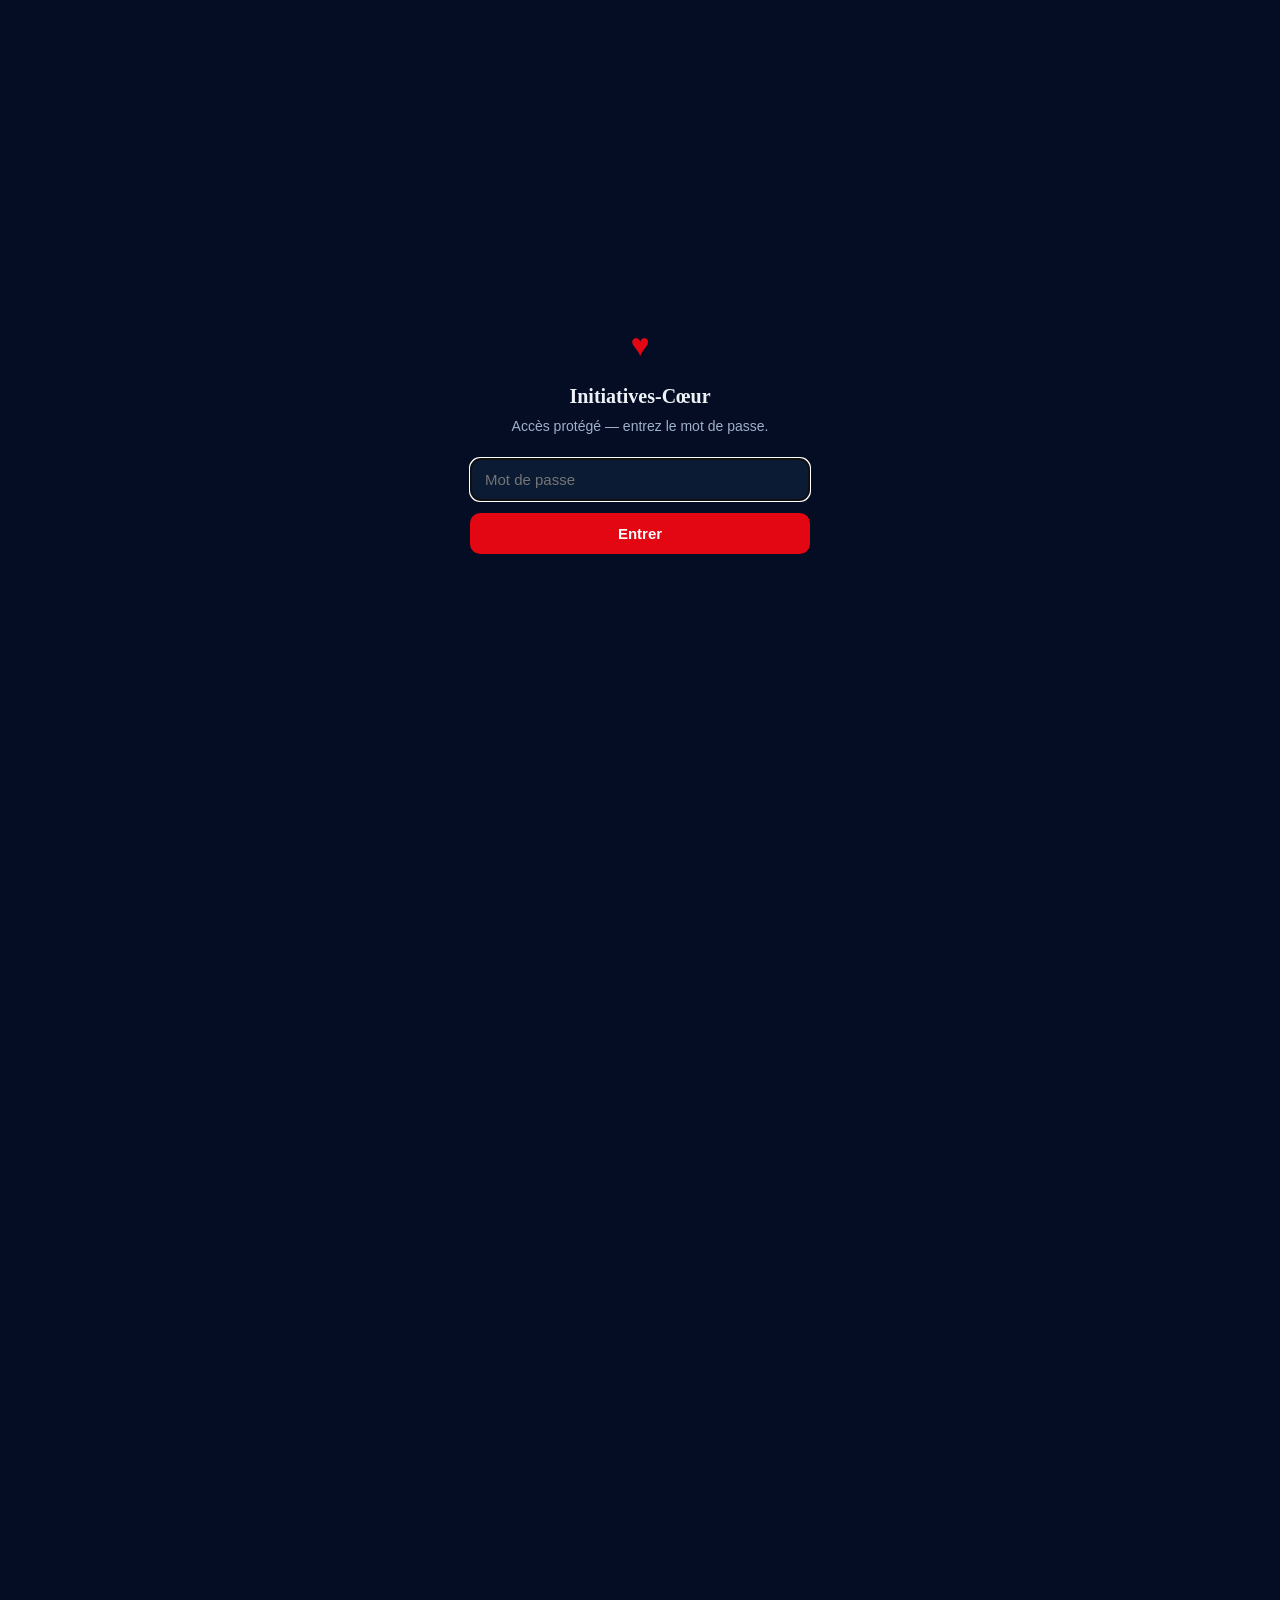
<file: manuel.html>
<!DOCTYPE html>
<html lang="fr">
<head>
<meta charset="UTF-8" />
<meta name="viewport" content="width=device-width,initial-scale=1" />
<meta name="robots" content="noindex,nofollow" />
<script src="assets/js/gate.js"></script>
<link rel="icon" href="assets/icons/favicon.svg" type="image/svg+xml" />
<title>Manuel · Initiatives-Cœur</title>
<style>
  :root{
    --paper:#eef1f5;--card:#fff;--ink:#0c1c34;--muted:#5b6b82;--line:#dbe1ea;
    --accent:#e30613;--accent-2:#a6050f;--navy:#071429;--ok:#0e7457;
    --sans:-apple-system,BlinkMacSystemFont,"Helvetica Neue",Arial,sans-serif;
    --mono:"SF Mono",ui-monospace,"JetBrains Mono",Menlo,monospace;
  }
  *{box-sizing:border-box}
  body{margin:0;background:var(--paper);color:var(--ink);font-family:var(--sans);line-height:1.6;font-size:16px}
  header{background:var(--navy);color:#eef2f8;padding:26px 22px;border-bottom:3px solid var(--accent)}
  header .in{max-width:820px;margin:0 auto;display:flex;align-items:center;gap:12px}
  header svg{width:30px;height:30px}
  header h1{font:600 22px/1.1 Georgia,serif;margin:0}
  header small{display:block;font-family:var(--mono);font-size:10px;letter-spacing:.18em;text-transform:uppercase;color:#9fb0c8;margin-top:3px}
  main{max-width:820px;margin:0 auto;padding:8px 22px 80px}
  h2{font:600 20px/1.2 Georgia,serif;margin:34px 0 10px;padding-top:18px;border-top:1px solid var(--line)}
  h2:first-of-type{border-top:0}
  h3{font-size:15px;margin:20px 0 6px}
  p,li{color:#26364e}
  a{color:var(--accent-2)}
  code{font-family:var(--mono);font-size:.88em;background:#e7ecf3;padding:1px 6px;border-radius:5px}
  table{border-collapse:collapse;width:100%;margin:10px 0;font-size:14.5px}
  th,td{text-align:left;padding:9px 12px;border-bottom:1px solid var(--line);vertical-align:top}
  th{font-family:var(--mono);font-size:11px;letter-spacing:.05em;text-transform:uppercase;color:var(--muted)}
  .box{background:var(--card);border:1px solid var(--line);border-left:3px solid var(--accent);border-radius:10px;padding:14px 18px;margin:14px 0}
  .key{background:#fff;border:1px solid var(--line);border-radius:10px;padding:4px 16px;margin:14px 0}
  .key td:first-child{font-weight:600;white-space:nowrap}
  .key a{word-break:break-all}
  .pwd{font-family:var(--mono);background:#fdeaec;color:var(--accent-2);padding:2px 8px;border-radius:5px;font-weight:600}
  .back{display:inline-block;margin:18px 0 0;font-family:var(--mono);font-size:12px;text-transform:uppercase;letter-spacing:.1em}
</style>
</head>
<body>
<header><div class="in">
  <svg viewBox="0 0 24 24" xmlns="http://www.w3.org/2000/svg" aria-hidden="true">
    <path d="M12 21s-7-4.5-7-11a7 7 0 0 1 14 0c0 6.5-7 11-7 11z" fill="#E30613"/>
    <path d="M12 14l-2-2a1.5 1.5 0 0 1 2-2.2A1.5 1.5 0 0 1 14 12l-2 2z" fill="#fff"/>
  </svg>
  <div><h1>Manuel d'utilisation</h1><small>Visite virtuelle Initiatives-Cœur</small></div>
</div></header>

<main>
  <h2>1. Adresses & mots de passe</h2>
  <table class="key">
    <tr><td>Site public</td><td><a href="https://jeanmichelnizet.github.io/icoeurvisit/" target="_blank">jeanmichelnizet.github.io/icoeurvisit</a></td></tr>
    <tr><td>Mot de passe visiteur</td><td><span class="pwd">communiqué séparément</span></td></tr>
    <tr><td>Administration</td><td><a href="admin.html">…/icoeurvisit/admin.html</a></td></tr>
    <tr><td>Dépôt du code</td><td><a href="https://github.com/jeanmichelnizet/icoeurvisit" target="_blank">github.com/jeanmichelnizet/icoeurvisit</a></td></tr>
  </table>
  <p>Le <b>mot de passe visiteur</b> protège l'accès au site (à donner aux personnes qui doivent le voir). Il ne rend rien public : le site reste privé et non référencé sur Google.</p>

  <h2>2. Les deux niveaux d'accès</h2>
  <ul>
    <li><b>Mot de passe visiteur</b> (<span class="pwd">communiqué séparément</span>) : pour <i>voir</i> le site et <i>ouvrir</i> l'admin.</li>
    <li><b>Connexion GitHub</b> (compte <code>jeanmichelnizet</code>) : nécessaire uniquement pour <b>enregistrer</b> des modifications.</li>
  </ul>

  <h2>3. Modifier le contenu — pas à pas</h2>
  <ol>
    <li>Ouvre l'<a href="admin.html">administration</a> et saisis le mot de passe visiteur.</li>
    <li>Clique <b>« Se connecter à GitHub »</b> et <b>colle ton jeton GitHub</b> (le <code>ghp_…</code> que tu as créé). Une seule fois : il reste mémorisé dans ce navigateur.</li>
    <li>Modifie ce que tu veux (voir §4). Le bouton vert <b>« Aperçu du site »</b> ouvre un onglet avec tes modifs <b>non publiées</b>.</li>
    <li>Clique <b>« Enregistrer »</b>.</li>
    <li>✅ Le site se met à jour <b>tout seul en ~1 minute</b>. Recharge pour vérifier.</li>
  </ol>
  <div class="box">Fonctionne depuis <b>n'importe quel navigateur</b> (ordi, mobile). Aucun logiciel à installer.</div>

  <h2>4. Ce que tu peux modifier</h2>
  <h3>Les 8 points de la visite 3D</h3>
  <ul>
    <li><b>Titre</b>, <b>sur-titre</b>, <b>description</b> — en <b>français</b> et en <b>anglais</b>.</li>
    <li><b>Médias</b> : une <b>Photo</b>, une <b>Vidéo</b>, une <b>Vue 360°</b> par point.</li>
    <li>🔒 La <b>position 3D</b> des points n'est pas modifiable ici : elle est verrouillée et préservée automatiquement.</li>
  </ul>
  <h3>Vues 3D intérieures (superspl.at)</h3>
  <p>Ajouter / retirer des scènes 3D d'intérieur. Chacune ajoute un <b>bouton</b> dans la visite. Renseigner l'<b>id</b> (ex. <code>a90175ab</code>) ou le <b>lien</b> de la scène.</p>
  <h3>Panoramas 360° (bouton « 360° »)</h3>
  <p>Images ou vidéos <b>équirectangulaires</b> ouvertes en plein cadre.</p>

  <h2>5. Types de fichiers & recommandations</h2>
  <table>
    <tr><th>Contenu</th><th>Formats</th><th>Recommandation</th></tr>
    <tr><td>Photo (d'un point)</td><td>JPG, PNG, WEBP</td><td>Idéal <b>&lt; 1–2 Mo</b> (compresse avant). Téléversée directement.</td></tr>
    <tr><td>Photo 360°</td><td>JPG équirectangulaire, ratio <b>2:1</b> (ex. 5760×2880)</td><td>Fichier <b>ou</b> lien.</td></tr>
    <tr><td>Vidéo</td><td>MP4</td><td>⚠️ Vidéo <b>lourde</b> → mieux vaut l'héberger ailleurs (Vimeo/YouTube <b>non répertorié</b>) et coller le <b>lien</b>.</td></tr>
    <tr><td>Vue 3D intérieure</td><td>—</td><td>Un <b>id / lien superspl.at</b>.</td></tr>
    <tr><td>Logos sponsors</td><td>SVG / PNG (fond transparent)</td><td>Gérés séparément pour l'instant (pas dans l'admin).</td></tr>
  </table>
  <h3>Fichier téléversé ou lien externe ?</h3>
  <p>Chaque média propose <b>« Choisir un fichier »</b> <i>ou</i> un champ <b>lien</b> : petite photo → téléverse ; gros média (vidéo) → colle un <b>lien</b>.</p>

  <h2>6. Bon à savoir</h2>
  <ul>
    <li>Chaque <b>« Enregistrer »</b> crée une version dans GitHub : <b>tout est historisé</b> et récupérable.</li>
    <li><b>Version anglaise (EN)</b> : les textes EN sont là ; l'<b>audio EN</b> n'est pas encore généré.</li>
    <li><b>Ne partage pas</b> le mot de passe visiteur publiquement tant que le site n'est pas destiné à être ouvert à tous.</li>
  </ul>

  <h2>7. En cas de souci</h2>
  <table>
    <tr><th>Symptôme</th><th>Solution</th></tr>
    <tr><td>« Session GitHub expirée »</td><td>Reclique <b>« Se connecter à GitHub »</b>, puis réessaie.</td></tr>
    <tr><td>Une modif n'apparaît pas</td><td>Attends <b>1–2 min</b> (publication), puis recharge avec <b>Cmd + Shift + R</b>.</td></tr>
    <tr><td>Besoin de revenir en arrière</td><td>Toutes les versions sont dans GitHub — demande-moi, je peux restaurer.</td></tr>
  </table>

  <a class="back" href="admin.html">← Retour à l'administration</a>
</main>
</body>
</html>
</file>
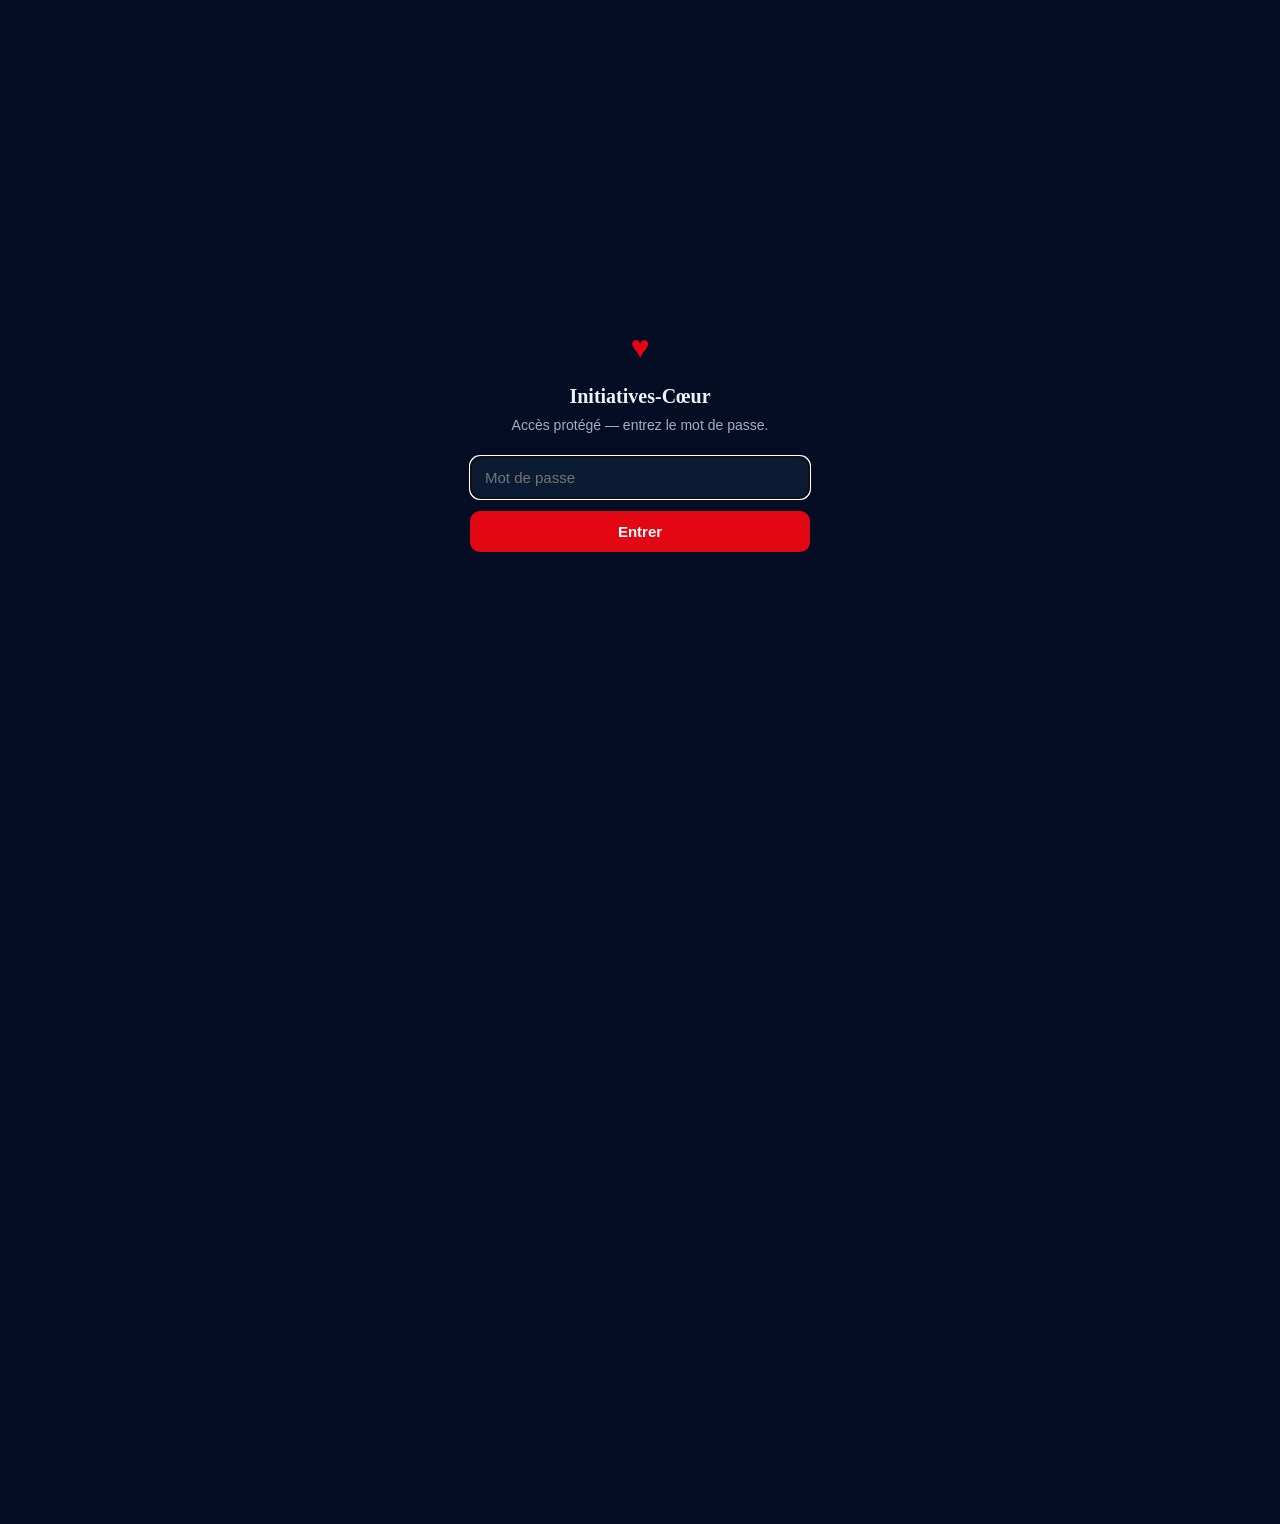
<file: mecenat.html>
<!DOCTYPE html>
<html lang="fr" data-i18n-title="mecenat.title">
<head>
<meta name="robots" content="noindex,nofollow" />
<script src="assets/js/gate.js"></script>

<meta charset="UTF-8" />
<meta name="viewport" content="width=device-width,initial-scale=1,viewport-fit=cover" />
<meta name="theme-color" content="#040d24" />
<title>Mécénat Chirurgie Cardiaque · Initiatives-Cœur</title>
<link href="https://fonts.googleapis.com/css2?family=Inter:wght@300;400;500;600;700&family=JetBrains+Mono:wght@400;500;600&family=Fraunces:opsz,wght@9..144,400;9..144,500;9..144,700&display=swap" rel="stylesheet">
<link rel="icon" href="assets/icons/favicon.svg" type="image/svg+xml" />
<link rel="manifest" href="manifest.webmanifest" />
<link rel="apple-touch-icon" href="assets/icons/icon-180.png" />
<link rel="stylesheet" href="assets/css/styles.css" />
<!-- Analytics de production : décommentez et renseignez le domaine une fois déployé. -->
<!-- <script defer data-domain="visite.initiatives-coeur.fr" src="https://plausible.io/js/script.js"></script> -->
<script src="assets/js/i18n.js" defer></script>
<script src="assets/js/analytics.js" defer></script>
</head>
<body>
<div class="ambient-bg"></div>

<header class="topbar">
  <a href="index.html" class="back-link"><span>←</span> <span data-i18n="nav.back">Retour</span></a>
  <div class="header-right">
    <nav class="nav-actions">
      <button class="lang-switch active" data-lang="fr">FR</button>
      <button class="lang-switch" data-lang="en">EN</button>
    </nav>
    <div class="brand">
      <span class="brand-text" style="text-align:right">
        <span class="eyebrow" data-i18n="mecenat.brand.eyebrow">Mécénat</span>
        <span class="title">Chirurgie <b>Cardiaque</b></span>
      </span>
    </div>
  </div>
</header>

<main class="page">
  <section class="page-section">
    <p class="eyebrow" data-i18n="mecenat.s1.eyebrow">L’association partenaire</p>
    <h1 data-i18n-html="mecenat.s1.h1">Plus de <b>cinq cents enfants</b><br/>sauvés grâce au projet</h1>
    <p class="lead" data-i18n="mecenat.s1.lead">L’association Mécénat Chirurgie Cardiaque accueille en France des enfants atteints de malformations cardiaques venus de pays qui n’ont pas les moyens techniques de les soigner. Initiatives-Cœur en est l’ambassadeur sportif depuis sa création.</p>
    <img src="assets/images/mecenat-enfant.webp" data-i18n-attr="alt:mecenat.s1.img" alt="Un enfant accueilli par Mécénat Chirurgie Cardiaque" />
  </section>

  <section class="page-section">
    <h2 data-i18n-html="mecenat.s2.h2">Le <b>cycle vertueux</b> du projet</h2>
    <p data-i18n="mecenat.s2.p">Chaque sponsor mobilisé sur le bateau, chaque marque de chocolat vendue, chaque mille parcouru en course contribue directement au financement des opérations cardiaques. Le sport n’est pas qu’une vitrine — c’est le moteur économique du programme humanitaire.</p>
    <div class="stat-grid">
      <div class="stat-card"><div class="num">532</div><span class="lbl" data-i18n="mecenat.s2.c1">Enfants sauvés</span></div>
      <div class="stat-card"><div class="num">1×</div><span class="lbl" data-i18n="mecenat.s2.c2">opération / mécène</span></div>
      <div class="stat-card"><div class="num">∞</div><span class="lbl" data-i18n="mecenat.s2.c3">Vies changées</span></div>
    </div>
  </section>

  <section class="page-section">
    <h2 data-i18n-html="mecenat.s3.h2">Comment <b>fonctionne</b> l’association</h2>
    <p data-i18n="mecenat.s3.p1">Les enfants accueillis viennent principalement d’Afrique, du Moyen-Orient et d’Asie. Ils sont opérés par des équipes médicales bénévoles dans des hôpitaux partenaires en France, hébergés dans des familles d’accueil pendant la durée du traitement, puis raccompagnés dans leur pays une fois rétablis. L’ensemble du parcours médical et humain est pris en charge par l’association.</p>
    <p><span data-i18n="mecenat.s3.p2.pre">Pour soutenir directement Mécénat Chirurgie Cardiaque, rendez-vous sur </span><a href="https://www.mecenat-cardiaque.org" target="_blank" rel="noopener" style="color:var(--rouge-soft);text-decoration:underline" data-track="link:mcc">mecenat-cardiaque.org</a>.</p>
  </section>
</main>
</body>
</html>
</file>
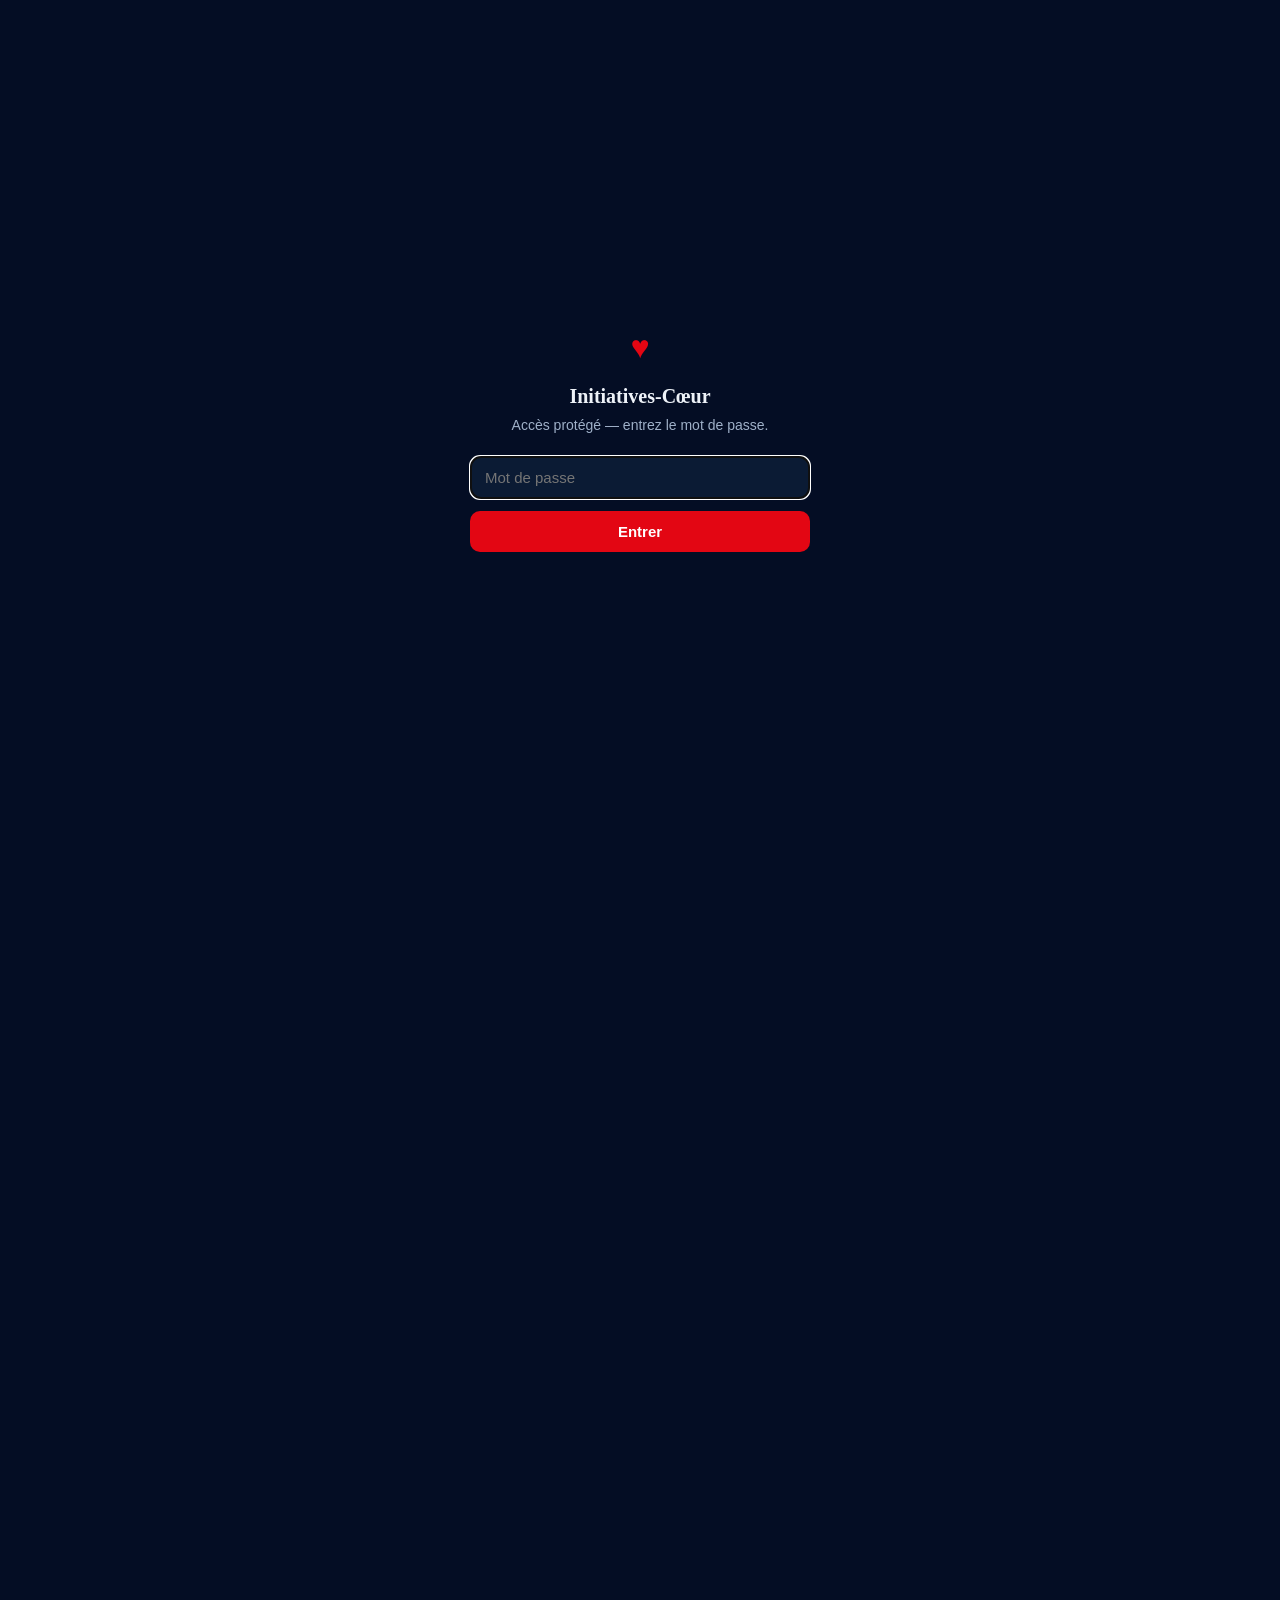
<file: projet.html>
<!DOCTYPE html>
<html lang="fr" data-i18n-title="projet.title">
<head>
<meta name="robots" content="noindex,nofollow" />
<script src="assets/js/gate.js"></script>

<meta charset="UTF-8" />
<meta name="viewport" content="width=device-width,initial-scale=1,viewport-fit=cover" />
<meta name="theme-color" content="#040d24" />
<title>Le projet · Initiatives-Cœur</title>
<link href="https://fonts.googleapis.com/css2?family=Inter:wght@300;400;500;600;700&family=JetBrains+Mono:wght@400;500;600&family=Fraunces:opsz,wght@9..144,400;9..144,500;9..144,700&display=swap" rel="stylesheet">
<link rel="icon" href="assets/icons/favicon.svg" type="image/svg+xml" />
<link rel="manifest" href="manifest.webmanifest" />
<link rel="apple-touch-icon" href="assets/icons/icon-180.png" />
<link rel="stylesheet" href="assets/css/styles.css" />
<!-- Analytics de production : décommentez et renseignez le domaine une fois déployé. -->
<!-- <script defer data-domain="visite.initiatives-coeur.fr" src="https://plausible.io/js/script.js"></script> -->
<script src="assets/js/i18n.js" defer></script>
<script src="assets/js/analytics.js" defer></script>
</head>
<body>
<div class="ambient-bg"></div>

<header class="topbar">
  <a href="index.html" class="back-link"><span>←</span> <span data-i18n="nav.back">Retour</span></a>
  <div class="header-right">
    <nav class="nav-actions">
      <button class="lang-switch active" data-lang="fr">FR</button>
      <button class="lang-switch" data-lang="en">EN</button>
    </nav>
    <div class="brand">
      <span class="brand-text" style="text-align:right">
        <span class="eyebrow" data-i18n="projet.brand.eyebrow">Le projet</span>
        <span class="title">Initiatives <b>Cœur</b></span>
      </span>
    </div>
  </div>
</header>

<main class="page">
  <section class="page-section">
    <p class="eyebrow" data-i18n="projet.s1.eyebrow">Le projet</p>
    <h1 data-i18n-html="projet.s1.h1">Défier les océans pour <b>sauver des enfants</b></h1>
    <p class="lead" data-i18n="projet.s1.lead">Initiatives-Cœur est un projet de course au large qui finance la chirurgie cardiaque d’enfants en situation de précarité. Chaque mille parcouru sur l’océan, chaque sponsor mobilisé contribue à une opération qui sauve une vie.</p>
    <img src="assets/images/bateau-en-mer.webp" data-i18n-attr="alt:projet.s1.img" alt="L’IMOCA Initiatives-Cœur en navigation" />
  </section>

  <section class="page-section">
    <p class="eyebrow" data-i18n="projet.s2.eyebrow">La skippeuse</p>
    <h2 data-i18n-html="projet.s2.h2">Violette <b>Dorange</b></h2>
    <p data-i18n="projet.s2.p1">À vingt-quatre ans, Violette Dorange s’est affirmée comme l’une des figures montantes de la course au large. Sortie du Vendée Globe 2024-2025 avec une notoriété immense et une réputation d’authenticité, elle prend en 2026 les commandes du projet Initiatives-Cœur en préparation du Vendée Globe 2028.</p>
    <p data-i18n="projet.s2.p2">Elle incarne une nouvelle génération de marins : sportifs de très haut niveau, mais aussi engagés sur des causes qui dépassent la performance pure. Le mariage avec Initiatives-Cœur va de soi.</p>
  </section>

  <section class="page-section">
    <p class="eyebrow" data-i18n="projet.s3.eyebrow">Le calendrier sportif</p>
    <h2 data-i18n-html="projet.s3.h2">Les prochaines <b>courses</b></h2>
    <div class="stat-grid">
      <div class="stat-card"><div class="num">06/26</div><span class="lbl" data-i18n="projet.s3.c1">Vendée Arctique</span></div>
      <div class="stat-card"><div class="num">11/26</div><span class="lbl" data-i18n="projet.s3.c2">Route du Rhum</span></div>
      <div class="stat-card"><div class="num">2028</div><span class="lbl" data-i18n="projet.s3.c3">Vendée Globe</span></div>
    </div>
    <p data-i18n="projet.s3.p">Avant le grand rendez-vous de 2028, deux étapes majeures rythment la saison : la Vendée Arctique au départ des Sables-d’Olonne en juin, puis la mythique Route du Rhum entre Saint-Malo et Pointe-à-Pitre en novembre. Le bateau y est suivi par les villages des départs et arrivées, où le public peut le découvrir.</p>
  </section>

  <section class="page-section">
    <p class="eyebrow" data-i18n="projet.s4.eyebrow">Le bateau</p>
    <h2 data-i18n-html="projet.s4.h2">Un IMOCA de <b>dernière génération</b></h2>
    <p data-i18n="projet.s4.p">Lancé en 2022, l’IMOCA Initiatives-Cœur intègre les dernières avancées techniques de la classe : foils larges qui permettent au bateau de voler au-dessus de l’eau, proue arrondie qui dévie les paquets de mer, cockpit fermé qui protège la skippeuse. Dix-huit mètres de coque, vingt-neuf mètres de mât, seize tonnes — un objet de course extrême.</p>
    <p><a href="visite.html" class="tile-cta" data-i18n="projet.s4.cta">Visiter le bateau en 3D →</a></p>
  </section>
</main>
</body>
</html>
</file>
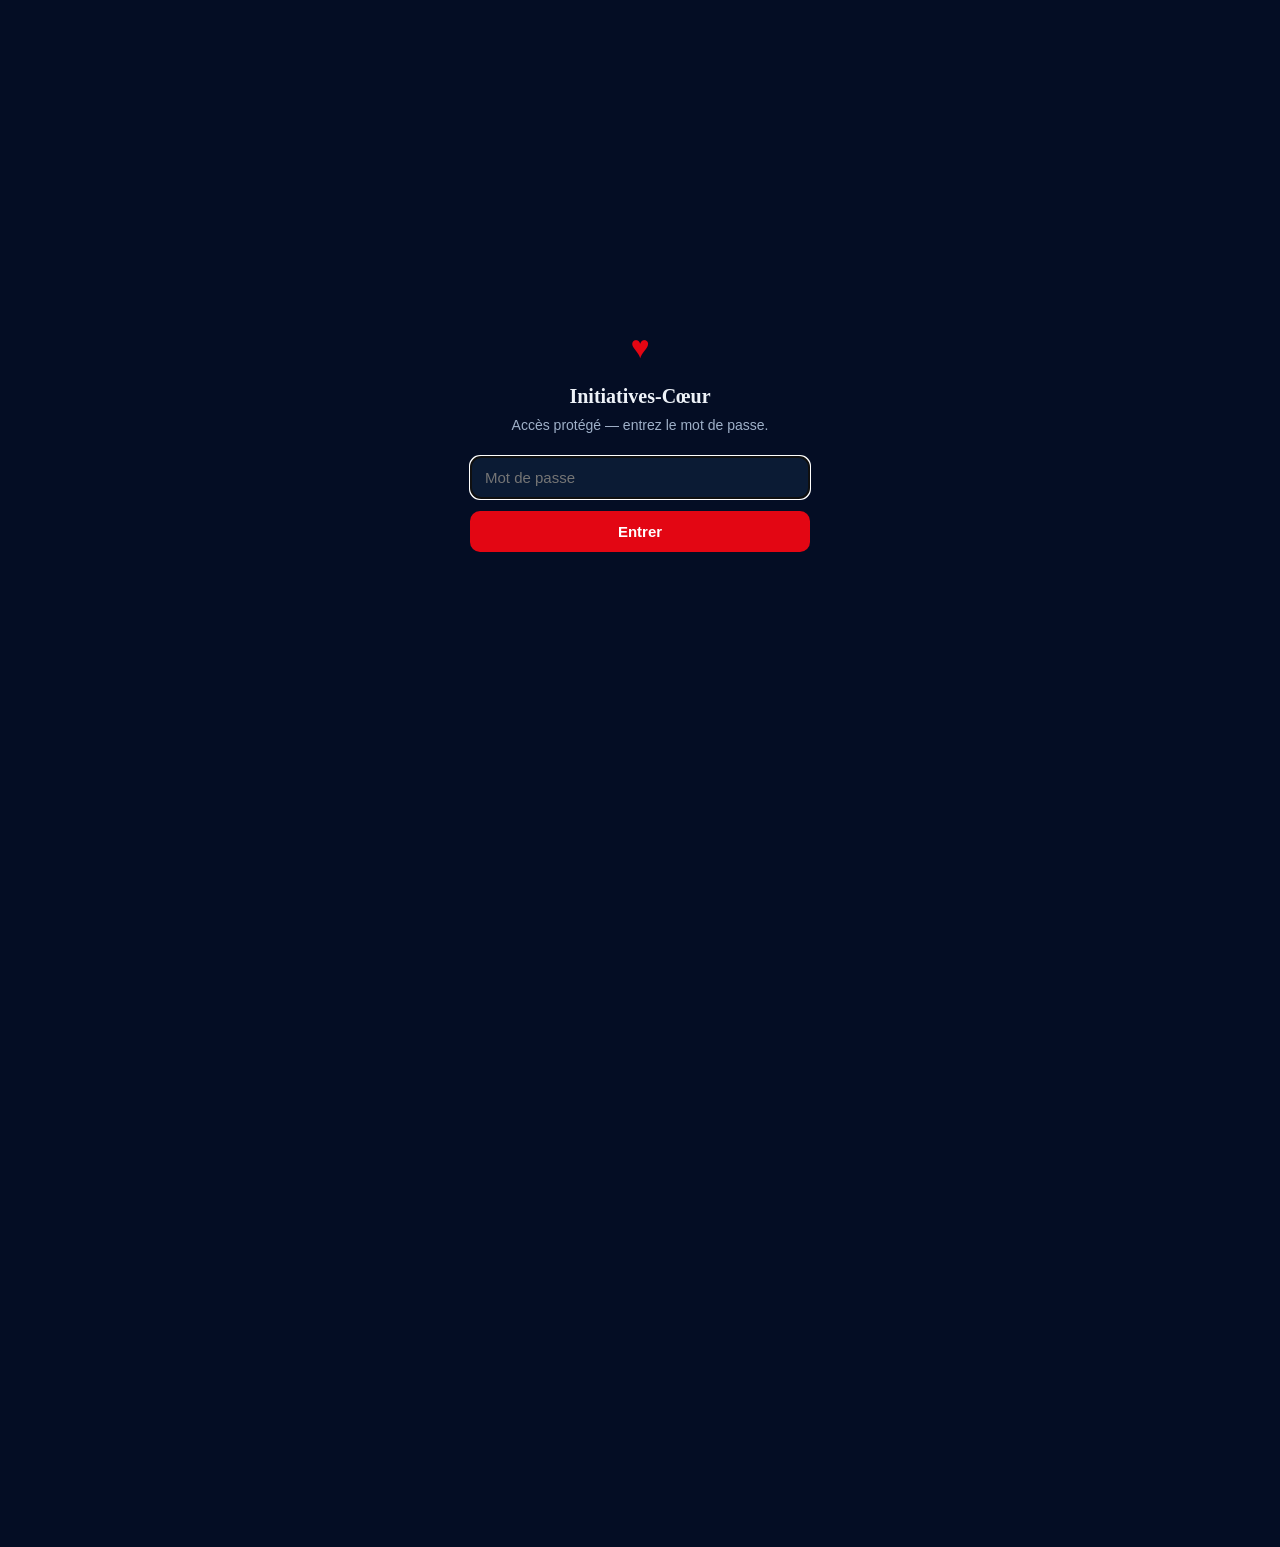
<file: stats.html>
<!DOCTYPE html>
<html lang="fr">
<head>
<meta name="robots" content="noindex,nofollow" />
<script src="assets/js/gate.js"></script>

<meta charset="UTF-8" />
<meta name="viewport" content="width=device-width,initial-scale=1" />
<title>Statistiques · Initiatives-Cœur</title>
<link rel="icon" href="assets/icons/favicon.svg" type="image/svg+xml" />
<link rel="manifest" href="manifest.webmanifest" />
<link href="https://fonts.googleapis.com/css2?family=Inter:wght@300;400;500;600;700&family=JetBrains+Mono:wght@400;500;600&family=Fraunces:opsz,wght@9..144,400;9..144,500;9..144,700&display=swap" rel="stylesheet">
<link rel="stylesheet" href="assets/css/styles.css" />
<style>
  .stats-table { width: 100%; border-collapse: collapse; margin-top: 20px; }
  .stats-table th, .stats-table td {
    text-align: left; padding: 12px 14px;
    border-bottom: 1px solid var(--line);
    font-family: var(--font-mono);
    font-size: 12px;
  }
  .stats-table th {
    color: var(--muted);
    text-transform: uppercase;
    letter-spacing: 1.5px;
    font-size: 10px;
    font-weight: 500;
  }
  .stats-table td.num { text-align: right; color: var(--rouge-soft); font-weight: 500; }
  .bar { display: inline-block; height: 6px; background: var(--rouge-soft); border-radius: 3px; vertical-align: middle; margin-right: 8px; }
  .empty {
    text-align: center; padding: 48px 22px;
    color: var(--muted);
    background: var(--card);
    border: 1px dashed var(--line);
    border-radius: var(--radius-md);
    margin: 20px 0;
  }
  .toolbar { display: flex; gap: 10px; margin: 18px 0; flex-wrap: wrap; }
  .btn {
    background: transparent;
    border: 1px solid var(--line);
    color: var(--ivory);
    font-family: var(--font-mono);
    font-size: 11px;
    letter-spacing: 1.5px;
    text-transform: uppercase;
    padding: 9px 14px;
    border-radius: 999px;
    cursor: pointer;
  }
  .btn:hover { border-color: var(--rouge-soft); }
  .btn.primary { background: var(--rouge); border-color: var(--rouge); color: white; }
</style>
</head>
<body>
<div class="ambient-bg"></div>

<header class="topbar">
  <a href="index.html" class="back-link"><span>←</span> Retour</a>
  <div class="brand">
    <span class="brand-text" style="text-align:right">
      <span class="eyebrow">Admin</span>
      <span class="title">Statistiques</span>
    </span>
  </div>
</header>

<main class="page">
  <section class="page-section">
    <p class="eyebrow">Dashboard</p>
    <h1>Ce que regardent les <b>visiteurs</b></h1>
    <p class="lead">Vue locale des événements collectés. Pour une vraie remontée temps-réel agrégée sur tous les visiteurs, branchez <a href="https://plausible.io" target="_blank" rel="noopener" style="color:var(--rouge-soft)">Plausible</a> (RGPD, sans cookie) en ajoutant son script dans le <code>&lt;head&gt;</code> des pages.</p>

    <div class="toolbar">
      <button class="btn primary" id="refresh">↻ Rafraîchir</button>
      <button class="btn" id="export">⬇ Export JSON</button>
      <button class="btn" id="clear">✗ Vider</button>
    </div>
  </section>

  <section class="page-section">
    <h2>Pages les plus <b>visitées</b></h2>
    <div id="pages-block"></div>
  </section>

  <section class="page-section">
    <h2>Hotspots les plus <b>ouverts</b></h2>
    <div id="hotspots-block"></div>
  </section>

  <section class="page-section">
    <h2>Médias les plus <b>consommés</b></h2>
    <div id="media-block"></div>
  </section>

  <section class="page-section">
    <h2>Activité <b>brute</b> (50 derniers événements)</h2>
    <div id="raw-block"></div>
  </section>
</main>

<script>
function getEvents() {
  try { return JSON.parse(localStorage.getItem('ic:events') || '[]'); }
  catch(e) { return []; }
}

function aggregate(events, filter, key) {
  const counts = {};
  events.filter(filter).forEach(e => {
    const k = typeof key === 'function' ? key(e) : e[key];
    counts[k] = (counts[k] || 0) + 1;
  });
  return Object.entries(counts).sort((a,b) => b[1] - a[1]);
}

function renderTable(target, rows, columns, max) {
  const el = document.getElementById(target);
  if (!rows.length) {
    el.innerHTML = `<div class="empty">Aucune donnée pour le moment. Naviguez dans l’application pour voir les statistiques apparaître ici.</div>`;
    return;
  }
  const top = Math.max(...rows.map(r => r[1]));
  const head = `<tr><th>${columns[0]}</th><th style="text-align:right">${columns[1]}</th></tr>`;
  const body = rows.slice(0, max || 20).map(([label, count]) => {
    const pct = top ? (count / top * 100) : 0;
    return `<tr>
      <td><span class="bar" style="width:${pct * 1.2}px"></span>${label}</td>
      <td class="num">${count}</td>
    </tr>`;
  }).join('');
  el.innerHTML = `<table class="stats-table">${head}${body}</table>`;
}

function render() {
  const events = getEvents();

  renderTable('pages-block',
    aggregate(events, e => e.name === 'pageview', e => e.props.path || e.page),
    ['Page', 'Vues']
  );

  renderTable('hotspots-block',
    aggregate(events, e => e.name === 'hotspot:open', e => `${String(e.props.num).padStart(2,'0')} — ${e.props.title}`),
    ['Hotspot', 'Ouvertures']
  );

  renderTable('media-block',
    aggregate(events, e => e.name === 'media:view', e => e.props.media),
    ['Type de média', 'Consultations']
  );

  const raw = events.slice(-50).reverse();
  if (!raw.length) {
    document.getElementById('raw-block').innerHTML = `<div class="empty">Aucun événement.</div>`;
  } else {
    const rows = raw.map(e => `<tr>
      <td style="color:var(--muted)">${new Date(e.t).toLocaleTimeString('fr-FR')}</td>
      <td>${e.name}</td>
      <td style="color:var(--muted)">${JSON.stringify(e.props)}</td>
    </tr>`).join('');
    document.getElementById('raw-block').innerHTML = `<table class="stats-table">
      <tr><th>Heure</th><th>Événement</th><th>Détails</th></tr>${rows}
    </table>`;
  }
}

document.getElementById('refresh').addEventListener('click', render);
document.getElementById('clear').addEventListener('click', () => {
  if (confirm('Vider toutes les statistiques locales ?')) {
    localStorage.removeItem('ic:events');
    render();
  }
});
document.getElementById('export').addEventListener('click', () => {
  const data = JSON.stringify(getEvents(), null, 2);
  const blob = new Blob([data], { type: 'application/json' });
  const url = URL.createObjectURL(blob);
  const a = document.createElement('a');
  a.href = url;
  a.download = `initiatives-coeur-stats-${new Date().toISOString().slice(0,10)}.json`;
  a.click();
});

render();
</script>
</body>
</html>
</file>
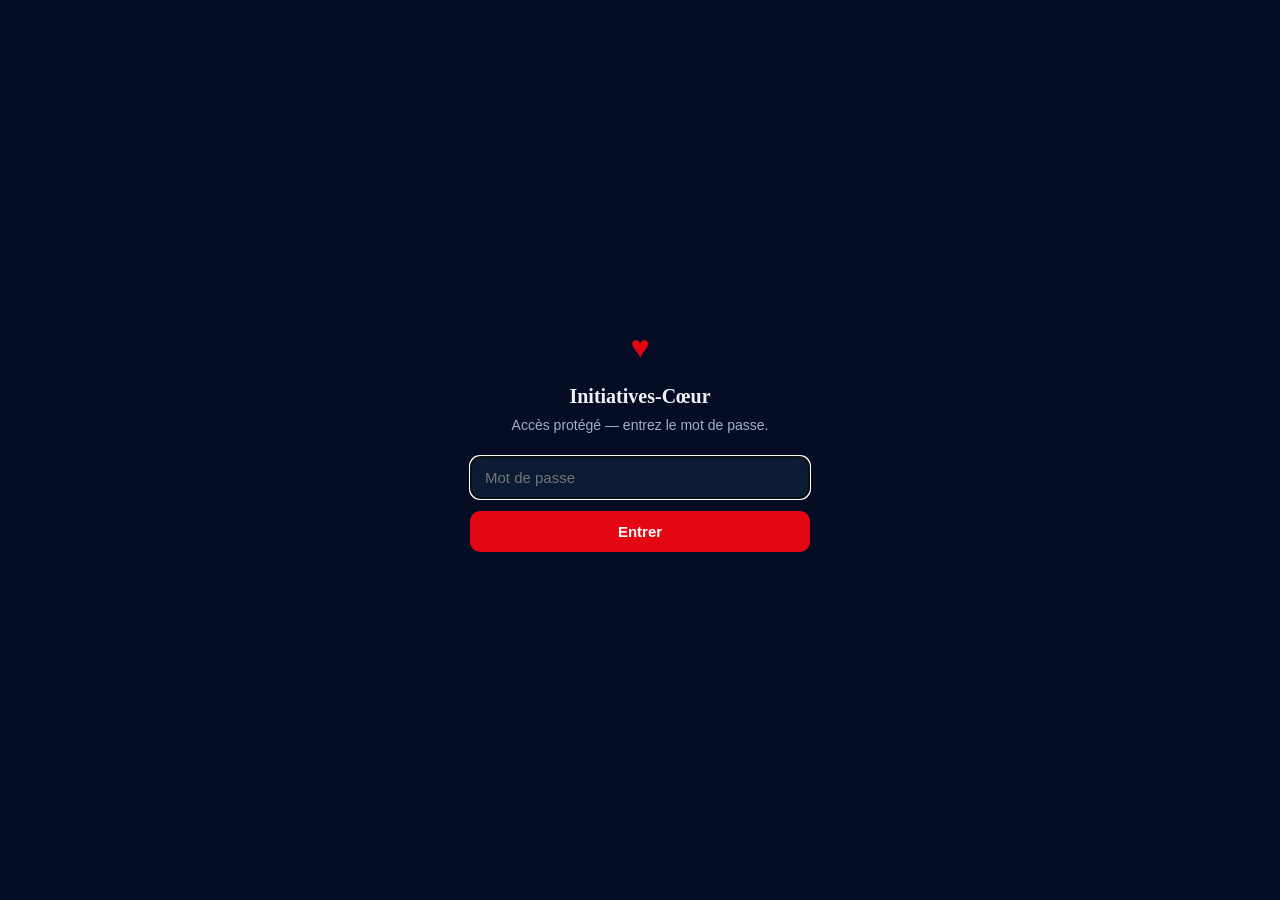
<file: visite.html>
<!DOCTYPE html>
<html lang="fr" data-i18n-title="visite.title">
<head>
<meta name="robots" content="noindex,nofollow" />
<script src="assets/js/gate.js"></script>

<meta charset="UTF-8" />
<meta name="viewport" content="width=device-width,initial-scale=1,viewport-fit=cover,user-scalable=no" />
<meta name="theme-color" content="#040d24" />
<title>Visite immersive · Initiatives-Cœur</title>
<meta name="description" content="Montez à bord de l’IMOCA Initiatives-Cœur de Violette Dorange : visite 3D interactive avec audio guidé." />
<link rel="icon" href="assets/icons/favicon.svg" type="image/svg+xml" />
<link rel="manifest" href="manifest.webmanifest" />
<link rel="apple-touch-icon" href="assets/icons/icon-180.png" />
<meta name="apple-mobile-web-app-capable" content="yes" />
<meta name="apple-mobile-web-app-status-bar-style" content="black-translucent" />
<link href="https://fonts.googleapis.com/css2?family=Inter:wght@300;400;500;600;700&family=JetBrains+Mono:wght@400;500;600&family=Fraunces:opsz,wght@9..144,400;9..144,500;9..144,700&display=swap" rel="stylesheet">
<link rel="stylesheet" href="assets/css/styles.css" />

<!-- Three.js r128 — auto-hébergé dans assets/vendor/ (aucune dépendance CDN au
     runtime : indispensable sur le réseau mobile saturé des villages de course). -->
<script src="assets/vendor/three.min.js"></script>
<script src="assets/vendor/OrbitControls.js"></script>
<script src="assets/vendor/GLTFLoader.js"></script>

<!-- Analytics de production : décommentez et renseignez le domaine une fois déployé.
     analytics.js détecte automatiquement window.plausible et lui transmet les events. -->
<!-- <script defer data-domain="visite.initiatives-coeur.fr" src="https://plausible.io/js/script.js"></script> -->

<script src="assets/js/i18n.js" defer></script>
<script src="assets/js/analytics.js" defer></script>
<script src="assets/js/content.js" defer></script>
</head>
<body style="overflow:hidden">
<div class="ambient-bg"></div>

<header class="topbar">
  <a href="index.html" class="back-link"><span>←</span> <span data-i18n="nav.back">Retour</span></a>
  <div class="header-right">
    <nav class="nav-actions">
      <button class="lang-switch active" data-lang="fr">FR</button>
      <button class="lang-switch" data-lang="en">EN</button>
    </nav>
    <div class="brand">
      <span class="brand-text" style="text-align:right">
        <span class="eyebrow" data-i18n="visite.brand.eyebrow">Visite immersive</span>
        <span class="title">Initiatives <b>Cœur</b></span>
      </span>
    </div>
  </div>
</header>

<div class="visite-shell" style="top:0">
  <div class="visite-stage">
    <!-- 3D canvas -->
    <div id="three-canvas"></div>

    <!-- Loader -->
    <div class="loader" id="loader">
      <div class="spinner"></div>
      <div class="label" data-i18n="visite.loader">Chargement du bateau · 3,5 Mo</div>
      <div class="loader-bar"><span class="loader-bar-fill" id="loader-bar-fill"></span></div>
    </div>

    <!-- Mode switcher -->
    <div class="mode-switch" role="tablist">
      <button class="active" data-mode="3d" role="tab" aria-selected="true">3D</button>
      <button data-mode="360" role="tab" aria-selected="false">360°</button>
      <button data-mode="video" role="tab" aria-selected="false" data-i18n="visite.mode.video">Vidéo</button>
    </div>

    <!-- Leader lines (SVG) — anchors on the boat + lines to labels -->
    <svg class="leaders-svg" id="leaders-svg" xmlns="http://www.w3.org/2000/svg"></svg>

    <!-- Hotspots layer (DOM "callout" labels projected over canvas) -->
    <div class="hotspots-layer" id="hotspots-layer"></div>

    <!-- Edit toolbar (?edit mode) -->
    <aside class="edit-toolbar" id="edit-toolbar">
      <h4>Mode positionnement</h4>
      <p>Cliquez un numéro, puis ajustez X / Y / Z. Snap désactivé.</p>
      <div class="edit-palette" id="edit-palette"></div>
      <div class="selected-info" id="edit-selected">Sélectionnez un hotspot ci-dessus</div>

      <label>X · bâbord ↔ tribord</label>
      <div class="slider-row">
        <input type="range" id="edit-x" min="0" max="1" step="0.002" value="0.5" disabled />
        <span class="slider-val" id="edit-x-val">·</span>
      </div>

      <label>Y · quille ↕ haut du mât</label>
      <div class="slider-row">
        <input type="range" id="edit-y" min="0" max="1" step="0.002" value="0.5" disabled />
        <span class="slider-val" id="edit-y-val">·</span>
      </div>

      <label>Z · poupe ↔ étrave</label>
      <div class="slider-row">
        <input type="range" id="edit-z" min="0" max="1" step="0.002" value="0.5" disabled />
        <span class="slider-val" id="edit-z-val">·</span>
      </div>

      <label>Distance étiquette · proche ↔ loin</label>
      <div class="slider-row">
        <input type="range" id="edit-lead-len" min="0.20" max="3.0" step="0.02" value="1" disabled />
        <span class="slider-val" id="edit-lead-len-val">·</span>
      </div>

      <div class="row">
        <button id="edit-flip-z" class="secondary" title="Inverser poupe/étrave">↔ flip Z</button>
        <button id="edit-flip-x" class="secondary" title="Inverser bâbord/tribord">↔ flip X</button>
      </div>
      <button id="edit-capture-view" disabled>📷 Capturer la vue actuelle</button>
      <button id="edit-export">📋 Copier toutes les positions</button>
      <button id="edit-quit" class="secondary">Quitter</button>
    </aside>

    <!-- Chip list (mobile-friendly hotspot index at the bottom) -->
    <nav class="hotspot-list" id="hotspot-list"></nav>

    <!-- Idle hint -->
    <div class="hint" id="hint" data-i18n="visite.hint">Faites tourner · touchez un point lumineux</div>
  </div>
</div>

<!-- Hotspot detail panel -->
<div class="scrim" id="scrim"></div>
<aside class="panel" id="panel" aria-hidden="true" role="dialog" aria-modal="true" aria-labelledby="panel-title">
  <div class="panel-handle"></div>
  <header class="panel-header">
    <div>
      <div class="panel-eyebrow" id="panel-eyebrow">·</div>
      <h2 class="panel-title" id="panel-title">·</h2>
    </div>
    <button class="panel-close" id="panel-close" aria-label="Fermer" data-i18n-attr="aria-label:visite.aria.close">
      <svg viewBox="0 0 14 14" fill="none" stroke="currentColor" stroke-width="1.6">
        <path d="M1 1l12 12M13 1L1 13"/>
      </svg>
    </button>
  </header>

  <div class="panel-body">
    <!-- Audio player -->
    <div class="audio-player">
      <button class="audio-btn" id="audio-btn" aria-label="Écouter" data-i18n-attr="aria-label:visite.aria.listen">
        <svg viewBox="0 0 24 24"><path d="M8 5v14l11-7z"/></svg>
      </button>
      <div class="audio-info">
        <div class="audio-label" id="audio-label">Écouter la description</div>
        <div class="audio-progress"><span id="audio-progress-fill"></span></div>
      </div>
    </div>

    <p id="panel-text">·</p>

    <!-- Media tabs -->
    <nav class="media-tabs" role="tablist">
      <button class="media-tab active" data-media="text" role="tab" aria-selected="true" data-i18n="visite.tab.text">Texte</button>
      <button class="media-tab" data-media="video" role="tab" aria-selected="false" disabled data-i18n="visite.tab.video">Vidéo Violette</button>
      <button class="media-tab" data-media="360" role="tab" aria-selected="false" disabled data-i18n="visite.tab.360">Vue 360°</button>
      <button class="media-tab" data-media="image" role="tab" aria-selected="false" disabled data-i18n="visite.tab.image">Photo</button>
    </nav>
    <div class="media-content" id="media-content">
      <!-- populated by JS -->
    </div>

    <!-- Guided-tour navigation (previous / counter / next) -->
    <nav class="panel-nav">
      <button class="panel-nav-btn" id="panel-prev" data-i18n="visite.nav.prev">‹ Précédent</button>
      <span class="panel-nav-count" id="panel-nav-count">1 / 8</span>
      <button class="panel-nav-btn" id="panel-next" data-i18n="visite.nav.next">Suivant ›</button>
    </nav>
  </div>
</aside>

<script src="assets/js/panorama.js" defer></script>
<script src="assets/js/visite.js" defer></script>
</body>
</html>
</file>
<file: assets/css/styles.css>
/* ============================================================
   Initiatives-Cœur · Design System
   ============================================================ */

:root {
  --rouge: #E30613;
  --rouge-soft: #ff2c3a;
  --marine: #0A1F44;
  --marine-2: #061433;
  --marine-3: #040d24;
  --ivory: #f6f1e7;
  --white: #ffffff;
  --muted: rgba(246, 241, 231, 0.55);
  --line: rgba(246, 241, 231, 0.14);
  --card: rgba(10, 31, 68, 0.62);
  --glass: rgba(6, 20, 51, 0.55);
  --glass-strong: rgba(6, 20, 51, 0.78);

  --radius-sm: 8px;
  --radius-md: 14px;
  --radius-lg: 22px;

  --shadow-card: 0 18px 60px -20px rgba(0, 0, 0, 0.55);
  --shadow-glow: 0 0 0 3px rgba(255, 44, 58, 0.2);

  --font-sans: 'Inter', system-ui, -apple-system, sans-serif;
  --font-mono: 'JetBrains Mono', ui-monospace, monospace;
  --font-serif: 'Fraunces', 'Times New Roman', serif;
}

* { box-sizing: border-box; }

html, body {
  margin: 0;
  padding: 0;
  background: var(--marine-3);
  color: var(--ivory);
  font-family: var(--font-sans);
  font-size: 16px;
  line-height: 1.5;
  -webkit-font-smoothing: antialiased;
  -moz-osx-font-smoothing: grayscale;
  overflow-x: hidden;
}

a { color: inherit; text-decoration: none; }
button { font-family: inherit; cursor: pointer; }
img { display: block; max-width: 100%; height: auto; }

/* ----- Background ambient ----- */
.ambient-bg {
  position: fixed; inset: 0; z-index: -1;
  background:
    radial-gradient(circle at 20% 10%, rgba(227, 6, 19, 0.18), transparent 45%),
    radial-gradient(circle at 80% 90%, rgba(10, 31, 68, 0.6), transparent 50%),
    linear-gradient(180deg, var(--marine-3) 0%, var(--marine-2) 100%);
}

/* ============================================================
   Top bar / Navigation
   ============================================================ */

.topbar {
  position: sticky; top: 0; z-index: 50;
  display: flex; justify-content: space-between; align-items: center;
  padding: 16px 22px;
  background: rgba(4, 13, 36, 0.75);
  backdrop-filter: blur(14px) saturate(140%);
  -webkit-backdrop-filter: blur(14px) saturate(140%);
  border-bottom: 1px solid var(--line);
}

.brand {
  display: flex; align-items: center; gap: 12px;
}
.brand-logo {
  width: 40px; height: 40px; border-radius: 50%;
  background: var(--white);
  display: flex; align-items: center; justify-content: center;
  box-shadow: 0 4px 18px rgba(227, 6, 19, 0.25);
  flex-shrink: 0;
}
.brand-logo svg { width: 24px; height: 24px; }
.brand-text { line-height: 1.15; }
.brand-text .eyebrow {
  font-family: var(--font-mono);
  font-size: 9px; letter-spacing: 2px;
  color: var(--muted);
  text-transform: uppercase;
}
.brand-text .title {
  font-family: var(--font-serif);
  font-size: 18px; font-weight: 500;
  color: var(--ivory);
  letter-spacing: -0.01em;
}
.brand-text .title b { color: var(--rouge-soft); font-weight: 600; }

.nav-actions {
  display: flex; align-items: center; gap: 12px;
}
.header-right {
  display: flex; align-items: center; gap: 14px;
}
.lang-switch {
  font-family: var(--font-mono);
  font-size: 11px; letter-spacing: 1.5px;
  color: var(--muted);
  background: transparent;
  border: 1px solid var(--line);
  border-radius: 999px;
  padding: 6px 12px;
  text-transform: uppercase;
  transition: all 0.2s ease;
}
.lang-switch:hover { color: var(--ivory); border-color: var(--ivory); }
.lang-switch.active { color: var(--ivory); border-color: var(--rouge-soft); }

.back-link {
  font-family: var(--font-mono);
  font-size: 11px; letter-spacing: 1.5px;
  color: var(--muted);
  text-transform: uppercase;
  display: inline-flex; align-items: center; gap: 6px;
  padding: 8px 14px;
  border: 1px solid var(--line);
  border-radius: 999px;
  transition: all 0.2s ease;
}
.back-link:hover { color: var(--ivory); border-color: var(--ivory); }

/* ============================================================
   Typography
   ============================================================ */

.eyebrow {
  font-family: var(--font-mono);
  font-size: 11px;
  letter-spacing: 2px;
  text-transform: uppercase;
  color: var(--muted);
  margin: 0 0 12px;
  display: inline-flex; align-items: center; gap: 8px;
}
.eyebrow::before {
  content: '';
  width: 6px; height: 6px; border-radius: 50%;
  background: var(--rouge-soft);
  box-shadow: 0 0 0 3px rgba(255, 44, 58, 0.2);
}

h1, h2, h3 { font-family: var(--font-serif); font-weight: 400; letter-spacing: -0.02em; }
h1 { font-size: clamp(2rem, 5vw, 3.5rem); line-height: 1.05; margin: 0 0 20px; }
h2 { font-size: clamp(1.5rem, 3.5vw, 2.25rem); line-height: 1.1; margin: 0 0 16px; }
h3 { font-size: 1.25rem; margin: 0 0 10px; }

h1 b, h2 b, h3 b { color: var(--rouge-soft); font-weight: 500; }

p { margin: 0 0 14px; color: rgba(246, 241, 231, 0.82); }
.lead { font-size: 1.1rem; color: var(--ivory); line-height: 1.55; }

/* ============================================================
   Landing page — hero + tiles
   ============================================================ */

.hero {
  padding: 48px 22px 28px;
  text-align: center;
  max-width: 760px;
  margin: 0 auto;
}
.hero .baseline {
  font-family: var(--font-serif);
  font-size: clamp(1.5rem, 4.5vw, 2.5rem);
  font-style: italic;
  font-weight: 300;
  color: var(--ivory);
  margin: 28px 0 8px;
  line-height: 1.2;
}
.hero p {
  color: var(--muted);
  font-size: 0.95rem;
  max-width: 460px;
  margin: 0 auto;
}

.tiles {
  display: grid;
  grid-template-columns: repeat(auto-fit, minmax(260px, 1fr));
  gap: 18px;
  padding: 16px 22px 80px;
  max-width: 1100px;
  margin: 0 auto;
}

.tile {
  position: relative;
  display: flex; flex-direction: column;
  min-height: 220px;
  padding: 24px;
  border-radius: var(--radius-lg);
  background: var(--card);
  backdrop-filter: blur(14px) saturate(140%);
  -webkit-backdrop-filter: blur(14px) saturate(140%);
  border: 1px solid var(--line);
  overflow: hidden;
  transition: transform 0.3s ease, border-color 0.3s ease, box-shadow 0.3s ease;
  cursor: pointer;
}
.tile:hover,
.tile:focus-visible {
  transform: translateY(-4px);
  border-color: rgba(255, 44, 58, 0.4);
  box-shadow: var(--shadow-card);
}
/* Visible keyboard focus (the hotspot bubbles keep their own box-shadow ring). */
.tile:focus-visible,
a:focus-visible,
button:focus-visible {
  outline: 2px solid var(--rouge-soft);
  outline-offset: 3px;
}
.tile.featured {
  background: linear-gradient(135deg, rgba(227, 6, 19, 0.18) 0%, var(--card) 60%);
  border-color: rgba(255, 44, 58, 0.3);
}
.tile .tile-num {
  font-family: var(--font-mono);
  font-size: 10px;
  letter-spacing: 2px;
  color: var(--muted);
  text-transform: uppercase;
}
.tile h2 {
  margin: 14px 0 6px;
  font-size: 1.5rem;
  letter-spacing: -0.015em;
}
.tile p {
  font-size: 0.92rem;
  color: var(--muted);
  margin: 0;
  flex: 1;
}
.tile-cta {
  margin-top: 16px;
  font-family: var(--font-mono);
  font-size: 11px;
  letter-spacing: 2px;
  text-transform: uppercase;
  color: var(--rouge-soft);
  display: inline-flex; align-items: center; gap: 8px;
}
.tile-cta::after {
  content: '→';
  transition: transform 0.2s ease;
}
.tile:hover .tile-cta::after { transform: translateX(4px); }

.tile-icon {
  position: absolute; top: 22px; right: 22px;
  width: 38px; height: 38px;
  border-radius: 50%;
  background: rgba(246, 241, 231, 0.06);
  display: flex; align-items: center; justify-content: center;
  border: 1px solid var(--line);
}
.tile-icon svg { width: 18px; height: 18px; }

/* ============================================================
   Content pages
   ============================================================ */

.page {
  max-width: 880px;
  margin: 0 auto;
  padding: 32px 22px 80px;
}
.page-section {
  margin-bottom: 48px;
}
.page-section img {
  border-radius: var(--radius-md);
  margin: 16px 0;
}

.stat-grid {
  display: grid;
  grid-template-columns: repeat(auto-fit, minmax(140px, 1fr));
  gap: 14px;
  margin: 20px 0;
}
.stat-card {
  background: var(--card);
  border: 1px solid var(--line);
  border-radius: var(--radius-md);
  padding: 18px;
}
.stat-card .num {
  font-family: var(--font-serif);
  font-size: 2.4rem;
  font-weight: 500;
  color: var(--rouge-soft);
  line-height: 1;
  letter-spacing: -0.02em;
}
.stat-card .lbl {
  display: block;
  margin-top: 6px;
  font-family: var(--font-mono);
  font-size: 10px;
  letter-spacing: 1.5px;
  text-transform: uppercase;
  color: var(--muted);
}

.sponsor-grid {
  display: grid;
  grid-template-columns: repeat(auto-fit, minmax(160px, 1fr));
  gap: 16px;
}
.sponsor-card {
  background: var(--card);
  border: 1px solid var(--line);
  border-radius: var(--radius-md);
  padding: 22px;
  text-align: center;
}
.sponsor-card .logo {
  font-family: var(--font-serif);
  font-size: 1.2rem;
  color: var(--ivory);
  font-style: italic;
}
.sponsor-card .role {
  display: block;
  margin-top: 8px;
  font-family: var(--font-mono);
  font-size: 10px;
  letter-spacing: 1.5px;
  text-transform: uppercase;
  color: var(--muted);
}
/* Drop-in official logo: appears as soon as the file exists; until then the
   text name (.logo) is shown instead (see the onload/onerror on the <img>). */
.sponsor-card .sponsor-logo {
  display: block;
  max-width: 100%;
  max-height: 52px;
  margin: 0 auto;
  object-fit: contain;
}
.sponsor-card.has-logo .logo { display: none; }

/* ============================================================
   Visite page (3D + hotspots)
   ============================================================ */

.visite-shell {
  position: fixed; inset: 0;
  display: flex; flex-direction: column;
  background: var(--marine-3);
}

.visite-stage {
  position: relative; flex: 1;
  overflow: hidden;
}
#three-canvas { position: absolute; inset: 0; }
#three-canvas canvas { display: block; width: 100%; height: 100%; }

.hint {
  position: absolute; left: 50%; bottom: 24px;
  transform: translateX(-50%);
  font-family: var(--font-mono);
  font-size: 10px;
  letter-spacing: 2px;
  text-transform: uppercase;
  color: var(--muted);
  background: var(--glass);
  border: 1px solid var(--line);
  border-radius: 999px;
  padding: 8px 16px;
  pointer-events: none;
  z-index: 5;
  backdrop-filter: blur(10px);
  -webkit-backdrop-filter: blur(10px);
  transition: opacity 0.4s ease;
}
.hint.hidden { opacity: 0; }

/* SVG layer for leader lines + boat-side anchor dots */
.leaders-svg {
  position: absolute; inset: 0;
  width: 100%; height: 100%;
  pointer-events: none;
  z-index: 3;
  overflow: visible;
  /* Dark halo around the ivory strokes so they stay readable on the red
     sails AND on the dark background — works on any underlying colour. */
  filter:
    drop-shadow(0 0 2px rgba(0, 0, 0, 0.95))
    drop-shadow(0 1px 2px rgba(0, 0, 0, 0.6));
}
.leader-line {
  stroke: #f6f1e7;          /* ivory — strong contrast on the red livery */
  stroke-width: 2.2;
  stroke-linecap: round;
  fill: none;
  opacity: 0.98;
}
.leader-line.behind {
  stroke: rgba(246, 241, 231, 0.50);
  stroke-width: 1.6;
  stroke-dasharray: 4 5;
  opacity: 0.65;
}
.leader-anchor {
  fill: #ff2c3a;
  stroke: rgba(255, 255, 255, 0.85);   /* white ring for anchor visibility */
  stroke-width: 4;
}
.leader-anchor.behind {
  fill: rgba(255, 44, 58, 0.4);
  stroke: rgba(255, 255, 255, 0.35);
  stroke-width: 3;
}
@keyframes anchor-pulse {
  0%, 100% { r: 4; }
  50%      { r: 6.5; }
}
.leader-anchor:not(.behind) {
  animation: anchor-pulse 1.8s ease-in-out infinite;
}

/* Hotspot labels — high-contrast "callout" pills */
.hotspots-layer {
  position: absolute; inset: 0;
  pointer-events: none;
  z-index: 4;
}
.hotspot {
  position: absolute;
  top: 0; left: 0;
  display: inline-flex; align-items: center; gap: 6px;
  padding: 2px 10px 2px 2px;
  background: var(--ivory);
  color: var(--marine-3);
  border: 1.2px solid var(--rouge);
  border-radius: 999px;
  pointer-events: auto;
  cursor: pointer;
  white-space: nowrap;
  transform: translate(-50%, -50%);
  transition: transform 0.15s ease, box-shadow 0.15s ease, background 0.15s ease;
  box-shadow: 0 3px 10px -2px rgba(0, 0, 0, 0.6), 0 0 0 3px rgba(255, 44, 58, 0.08);
}
.hotspot:hover,
.hotspot:focus-visible,
.hotspot.active {
  background: var(--white);
  outline: none;
  transform: translate(-50%, -50%) scale(1.08);
  box-shadow: 0 4px 14px -2px rgba(0, 0, 0, 0.65), 0 0 0 5px rgba(255, 44, 58, 0.25);
}
.hotspot.behind {
  opacity: 0.42;
  filter: grayscale(0.3);
}

/* When one hotspot is active, fade the others so they don't compete
   visually with the boat feature being shown. */
body.has-active-hotspot .hotspot:not(.active) {
  opacity: 0.12;
  transform: translate(-50%, -50%) scale(0.85);
  pointer-events: auto; /* still clickable so the user can switch */
}
body.has-active-hotspot .hotspot:not(.active):hover {
  opacity: 0.45;
}
body.has-active-hotspot .leader-line:not(.active) {
  opacity: 0.08;
}
body.has-active-hotspot .leader-anchor:not(.active) {
  opacity: 0.15;
  animation: none;
}
.hotspot .num {
  width: 20px; height: 20px;
  border-radius: 50%;
  background: var(--rouge);
  color: var(--white);
  font-family: var(--font-mono);
  font-size: 10px;
  font-weight: 600;
  display: flex; align-items: center; justify-content: center;
  flex-shrink: 0;
  letter-spacing: 0;
}
.hotspot .lbl {
  font-family: var(--font-mono);
  font-size: 9.5px;
  font-weight: 600;
  letter-spacing: 1.2px;
  text-transform: uppercase;
  color: var(--marine-3);
}
@media (max-width: 560px) {
  .hotspot .lbl { display: none; }
  .hotspot { padding: 2px; }
  .hotspot .num { width: 22px; height: 22px; font-size: 10px; }
}

/* Edit mode (?edit) */
body.edit-mode .hotspot {
  border-style: dashed;
  cursor: grab;
}
body.edit-mode .hotspot.dragging {
  cursor: grabbing;
  background: rgba(227, 6, 19, 0.45);
}
.edit-toolbar {
  position: fixed;
  top: 70px; left: 16px;
  z-index: 110;                         /* above the side panel (100) and scrim (90) */
  background: var(--glass-strong);
  border: 1px solid var(--rouge-soft);
  border-radius: var(--radius-md);
  padding: 14px 16px;
  display: none;
  flex-direction: column;
  gap: 8px;
  width: 280px;
  max-height: calc(100vh - 100px);
  overflow-y: auto;
  backdrop-filter: blur(14px);
  -webkit-backdrop-filter: blur(14px);
  box-shadow: 0 12px 40px -10px rgba(0, 0, 0, 0.65);
}
.edit-palette {
  display: flex;
  flex-wrap: wrap;
  gap: 5px;
  margin: 4px 0 8px;
}
.palette-btn {
  min-width: 36px;
  height: 32px;
  border-radius: 8px;
  background: rgba(255, 255, 255, 0.05);
  border: 1px solid var(--line);
  color: var(--ivory);
  font-family: var(--font-mono);
  font-size: 11px;
  font-weight: 600;
  cursor: pointer;
  padding: 0 8px;
  transition: all 0.15s ease;
}
.palette-btn:hover { border-color: var(--rouge-soft); }
.palette-btn.selected {
  background: var(--rouge);
  border-color: var(--rouge);
  color: var(--white);
  box-shadow: 0 0 0 3px rgba(255, 44, 58, 0.25);
}
.slider-row {
  display: flex;
  align-items: center;
  gap: 8px;
  margin-top: 2px;
}
.slider-row input[type=range] { flex: 1; accent-color: var(--rouge-soft); }
.slider-val {
  font-family: var(--font-mono);
  font-size: 10.5px;
  color: var(--rouge-soft);
  min-width: 38px;
  text-align: right;
  font-weight: 600;
}
body.edit-mode .edit-toolbar { display: flex; }
.edit-toolbar h4 {
  margin: 0;
  font-family: var(--font-mono);
  font-size: 10px;
  letter-spacing: 2px;
  text-transform: uppercase;
  color: var(--rouge-soft);
}
.edit-toolbar p {
  margin: 0;
  font-size: 11px;
  color: var(--muted);
  line-height: 1.45;
}
.edit-toolbar .selected-info {
  font-family: var(--font-mono);
  font-size: 10px;
  color: var(--ivory);
  background: rgba(0, 0, 0, 0.3);
  padding: 6px 8px;
  border-radius: 6px;
  word-break: break-all;
}
.edit-toolbar .row {
  display: flex; gap: 6px;
}
.edit-toolbar input[type=range] {
  flex: 1;
}
.edit-toolbar label {
  font-family: var(--font-mono);
  font-size: 9px;
  letter-spacing: 1.5px;
  text-transform: uppercase;
  color: var(--muted);
  min-width: 50px;
}
.edit-toolbar button {
  background: var(--rouge);
  color: var(--white);
  border: none;
  border-radius: 999px;
  font-family: var(--font-mono);
  font-size: 10px;
  letter-spacing: 1.5px;
  text-transform: uppercase;
  padding: 8px 12px;
  cursor: pointer;
}
.edit-toolbar button.secondary {
  background: transparent;
  border: 1px solid var(--line);
  color: var(--ivory);
}

/* Floating hotspot list (mobile-friendly fallback list) */
.hotspot-list {
  position: absolute;
  bottom: 78px; left: 16px; right: 16px;
  display: flex;
  gap: 8px;
  overflow-x: auto;
  scrollbar-width: none;
  padding-bottom: 6px;
  z-index: 5;
}
.hotspot-list::-webkit-scrollbar { display: none; }
.hotspot-chip {
  flex-shrink: 0;
  font-family: var(--font-mono);
  font-size: 10px;
  letter-spacing: 1.5px;
  text-transform: uppercase;
  color: var(--muted);
  background: var(--glass);
  border: 1px solid var(--line);
  border-radius: 999px;
  padding: 8px 14px;
  backdrop-filter: blur(10px);
  -webkit-backdrop-filter: blur(10px);
  transition: all 0.2s ease;
  white-space: nowrap;
}
.hotspot-chip:hover,
.hotspot-chip.active {
  color: var(--ivory);
  border-color: var(--rouge-soft);
  background: rgba(255, 44, 58, 0.12);
}
.hotspot-chip .chip-num {
  font-weight: 600;
  color: var(--rouge-soft);
  margin-right: 6px;
}

/* Mode switcher */
.mode-switch {
  position: absolute; top: 84px; left: 50%;   /* clears the sticky topbar (~72px) */
  transform: translateX(-50%);
  display: flex;
  background: var(--glass);
  border: 1px solid var(--line);
  border-radius: 999px;
  padding: 4px;
  z-index: 6;
  backdrop-filter: blur(10px);
  -webkit-backdrop-filter: blur(10px);
  max-width: calc(100vw - 20px);
  overflow-x: auto;
  scrollbar-width: none;
}
.mode-switch::-webkit-scrollbar { display: none; }
.mode-switch button {
  flex: 0 0 auto;
  white-space: nowrap;
  background: transparent;
  border: none;
  color: var(--muted);
  font-family: var(--font-mono);
  font-size: 10px;
  letter-spacing: 1.5px;
  text-transform: uppercase;
  padding: 8px 14px;
  border-radius: 999px;
  transition: all 0.2s ease;
}
.mode-switch button.active {
  background: var(--rouge);
  color: var(--white);
}

/* ============================================================
   Hotspot detail panel
   ============================================================ */

.panel {
  position: fixed;
  bottom: 0; left: 0; right: 0;
  max-height: 78vh;
  background: var(--glass-strong);
  backdrop-filter: blur(20px) saturate(160%);
  -webkit-backdrop-filter: blur(20px) saturate(160%);
  border-top: 1px solid var(--line);
  border-radius: var(--radius-lg) var(--radius-lg) 0 0;
  z-index: 100;
  transform: translateY(100%);
  transition: transform 0.4s cubic-bezier(0.22, 0.61, 0.36, 1);
  overflow: hidden;
  display: flex; flex-direction: column;
}
.panel.open { transform: translateY(0); }

@media (min-width: 900px) {
  .panel {
    bottom: auto; left: auto;
    top: 76px; right: 18px;
    width: 420px;
    max-height: calc(100vh - 100px);
    border-radius: var(--radius-lg);
    border: 1px solid var(--line);
    transform: translateX(110%);
  }
  .panel.open { transform: translateX(0); }
}

.panel-handle {
  display: flex; justify-content: center;
  padding: 10px 0 4px;
}
.panel-handle::before {
  content: '';
  width: 42px; height: 4px;
  background: var(--line);
  border-radius: 999px;
}
@media (min-width: 900px) {
  .panel-handle { display: none; }
}

.panel-header {
  display: flex; align-items: flex-start; justify-content: space-between;
  padding: 14px 22px 8px;
  gap: 14px;
}
.panel-eyebrow {
  font-family: var(--font-mono);
  font-size: 10px;
  letter-spacing: 2px;
  text-transform: uppercase;
  color: var(--rouge-soft);
}
.panel-title {
  font-family: var(--font-serif);
  font-size: 1.6rem;
  font-weight: 500;
  color: var(--ivory);
  margin: 4px 0 0;
  letter-spacing: -0.01em;
}
.panel-close {
  background: transparent;
  border: 1px solid var(--line);
  color: var(--muted);
  width: 36px; height: 36px;
  border-radius: 50%;
  display: flex; align-items: center; justify-content: center;
  flex-shrink: 0;
  transition: all 0.2s ease;
}
.panel-close:hover { color: var(--ivory); border-color: var(--ivory); }
.panel-close svg { width: 14px; height: 14px; }

.panel-body {
  padding: 12px 22px 28px;
  overflow-y: auto;
  flex: 1;
}
.panel-body p {
  font-size: 0.95rem;
  line-height: 1.6;
  color: rgba(246, 241, 231, 0.88);
}

/* Audio player */
.audio-player {
  display: flex; align-items: center; gap: 14px;
  background: rgba(246, 241, 231, 0.05);
  border: 1px solid var(--line);
  border-radius: 999px;
  padding: 8px 14px 8px 8px;
  margin: 18px 0;
}
.audio-btn {
  width: 38px; height: 38px;
  border-radius: 50%;
  background: var(--rouge);
  border: none;
  color: var(--white);
  display: flex; align-items: center; justify-content: center;
  flex-shrink: 0;
  transition: background 0.2s ease;
}
.audio-btn:hover:not(:disabled) { background: var(--rouge-soft); }
.audio-btn:disabled { opacity: 0.5; cursor: not-allowed; }
.audio-btn svg { width: 14px; height: 14px; fill: currentColor; }
.audio-info {
  flex: 1;
  display: flex; flex-direction: column; gap: 4px;
}
.audio-label {
  font-family: var(--font-mono);
  font-size: 10px;
  letter-spacing: 1.5px;
  text-transform: uppercase;
  color: var(--muted);
}
.audio-progress {
  height: 3px;
  background: rgba(246, 241, 231, 0.12);
  border-radius: 999px;
  overflow: hidden;
}
.audio-progress span {
  display: block;
  height: 100%;
  background: var(--rouge-soft);
  width: 0%;
  transition: width 0.1s linear;
}

/* Media tabs */
.media-tabs {
  display: flex;
  gap: 6px;
  margin: 20px 0 14px;
  border-bottom: 1px solid var(--line);
}
.media-tab {
  background: transparent;
  border: none;
  color: var(--muted);
  font-family: var(--font-mono);
  font-size: 10px;
  letter-spacing: 1.5px;
  text-transform: uppercase;
  padding: 10px 14px;
  border-bottom: 2px solid transparent;
  transition: all 0.2s ease;
}
.media-tab:hover { color: var(--ivory); }
.media-tab.active {
  color: var(--ivory);
  border-bottom-color: var(--rouge-soft);
}
.media-tab:disabled {
  opacity: 0.35;
  cursor: not-allowed;
}

.media-content {
  margin-top: 8px;
}
.media-placeholder {
  display: flex; flex-direction: column; align-items: center; justify-content: center;
  min-height: 180px;
  background: rgba(246, 241, 231, 0.04);
  border: 1px dashed var(--line);
  border-radius: var(--radius-md);
  padding: 28px 20px;
  text-align: center;
  gap: 8px;
}
.media-placeholder .icon {
  width: 38px; height: 38px;
  border-radius: 50%;
  background: rgba(255, 44, 58, 0.12);
  display: flex; align-items: center; justify-content: center;
}
.media-placeholder .icon svg { width: 16px; height: 16px; color: var(--rouge-soft); }
.media-placeholder .label {
  font-family: var(--font-mono);
  font-size: 10px;
  letter-spacing: 2px;
  text-transform: uppercase;
  color: var(--muted);
}
.media-placeholder .note {
  font-size: 0.85rem;
  color: var(--muted);
  max-width: 260px;
}

.media-video video,
.media-video iframe {
  width: 100%;
  aspect-ratio: 16 / 9;
  border-radius: var(--radius-md);
  border: 1px solid var(--line);
  background: black;
}
.media-photo img {
  display: block;
  width: 100%;
  border-radius: var(--radius-md);
  border: 1px solid var(--line);
}
/* Galerie photo (carrousel) */
.media-photo.gallery { position: relative; }
.gal-prev, .gal-next {
  position: absolute; top: 50%; transform: translateY(-50%);
  width: 40px; height: 40px; border-radius: 50%;
  border: 0; background: rgba(4, 13, 36, 0.55); color: #fff;
  font-size: 24px; line-height: 1; cursor: pointer;
  -webkit-backdrop-filter: blur(4px); backdrop-filter: blur(4px);
}
.gal-prev { left: 8px; }
.gal-next { right: 8px; }
.gal-prev:hover, .gal-next:hover { background: var(--rouge-soft); }
.gal-count {
  position: absolute; bottom: 10px; left: 50%; transform: translateX(-50%);
  background: rgba(4, 13, 36, 0.6); color: #fff;
  font-family: var(--font-mono); font-size: 11px;
  padding: 4px 10px; border-radius: 999px;
}

/* 360° panorama viewer (see panorama.js) */
.pano-embed {
  width: 100%;
  height: 220px;
  border-radius: var(--radius-md);
  border: 1px solid var(--line);
  overflow: hidden;
  background: #040d24;
}
.pano-embed canvas { display: block; width: 100%; height: 100%; }
/* Full-stage 360° overlay: above the canvas/leaders/hotspots, below the
   mode switch (z-index 6) so the 3D button stays reachable to exit. */
.pano-stage {
  position: absolute;
  inset: 0;
  z-index: 5;
  display: none;
  background: #040d24;
}
.pano-stage canvas { display: block; width: 100%; height: 100%; }

/* Full-stage interior 3D scene (Gaussian-splat embed) */
.scene-stage {
  position: absolute;
  inset: 0;
  z-index: 5;
  display: none;
  background: #040d24;
}
.scene-stage .scene-frame,
.scene-stage .scene-iframe {
  width: 100%;
  height: 100%;
  border: 0;
  display: block;
}

/* Guided-tour navigation at the bottom of the hotspot panel */
.panel-nav {
  display: flex;
  align-items: center;
  justify-content: space-between;
  gap: 12px;
  margin-top: 24px;
  padding-top: 18px;
  border-top: 1px solid var(--line);
}
.panel-nav-btn {
  font-family: var(--font-mono);
  font-size: 11px;
  letter-spacing: 1px;
  text-transform: uppercase;
  color: var(--ivory);
  background: transparent;
  border: 1px solid var(--line);
  border-radius: 999px;
  padding: 9px 16px;
  transition: all 0.2s ease;
}
.panel-nav-btn:hover:not(:disabled) { border-color: var(--rouge-soft); color: var(--rouge-soft); }
.panel-nav-btn:disabled { opacity: 0.32; cursor: default; }
.panel-nav-count {
  font-family: var(--font-mono);
  font-size: 11px;
  letter-spacing: 1.5px;
  color: var(--muted);
  white-space: nowrap;
}

.media-image img {
  width: 100%;
  border-radius: var(--radius-md);
  border: 1px solid var(--line);
}

/* Scrim behind panel */
.scrim {
  position: fixed; inset: 0;
  background: rgba(4, 13, 36, 0.5);
  backdrop-filter: blur(2px);
  opacity: 0;
  pointer-events: none;
  transition: opacity 0.3s ease;
  z-index: 90;
}
.scrim.visible {
  opacity: 1;
  pointer-events: auto;
}
@media (min-width: 900px) {
  .scrim { display: none; }
}

/* ============================================================
   Loading state
   ============================================================ */

.loader {
  position: absolute; inset: 0;
  display: flex; flex-direction: column;
  align-items: center; justify-content: center;
  background: var(--marine-3);
  z-index: 10;
  gap: 18px;
  transition: opacity 0.6s ease;
}
.loader.hidden {
  opacity: 0;
  pointer-events: none;
}
.loader .spinner {
  width: 42px; height: 42px;
  border-radius: 50%;
  border: 2px solid var(--line);
  border-top-color: var(--rouge-soft);
  animation: spin 0.9s linear infinite;
}
.loader .label {
  font-family: var(--font-mono);
  font-size: 10px;
  letter-spacing: 2px;
  text-transform: uppercase;
  color: var(--muted);
}
.loader-bar {
  width: 180px;
  max-width: 60vw;
  height: 3px;
  border-radius: 999px;
  background: var(--line);
  overflow: hidden;
}
.loader-bar-fill {
  display: block;
  height: 100%;
  width: 0%;
  border-radius: 999px;
  background: var(--rouge-soft);
  transition: width 0.25s ease;
}
@keyframes spin {
  to { transform: rotate(360deg); }
}

/* ============================================================
   Responsive
   ============================================================ */

@media (max-width: 600px) {
  .hero { padding: 32px 18px 20px; }
  .tiles { padding: 12px 18px 60px; gap: 14px; }
  .tile { min-height: 180px; padding: 20px; }
  .tile h2 { font-size: 1.3rem; }
}
</file>
